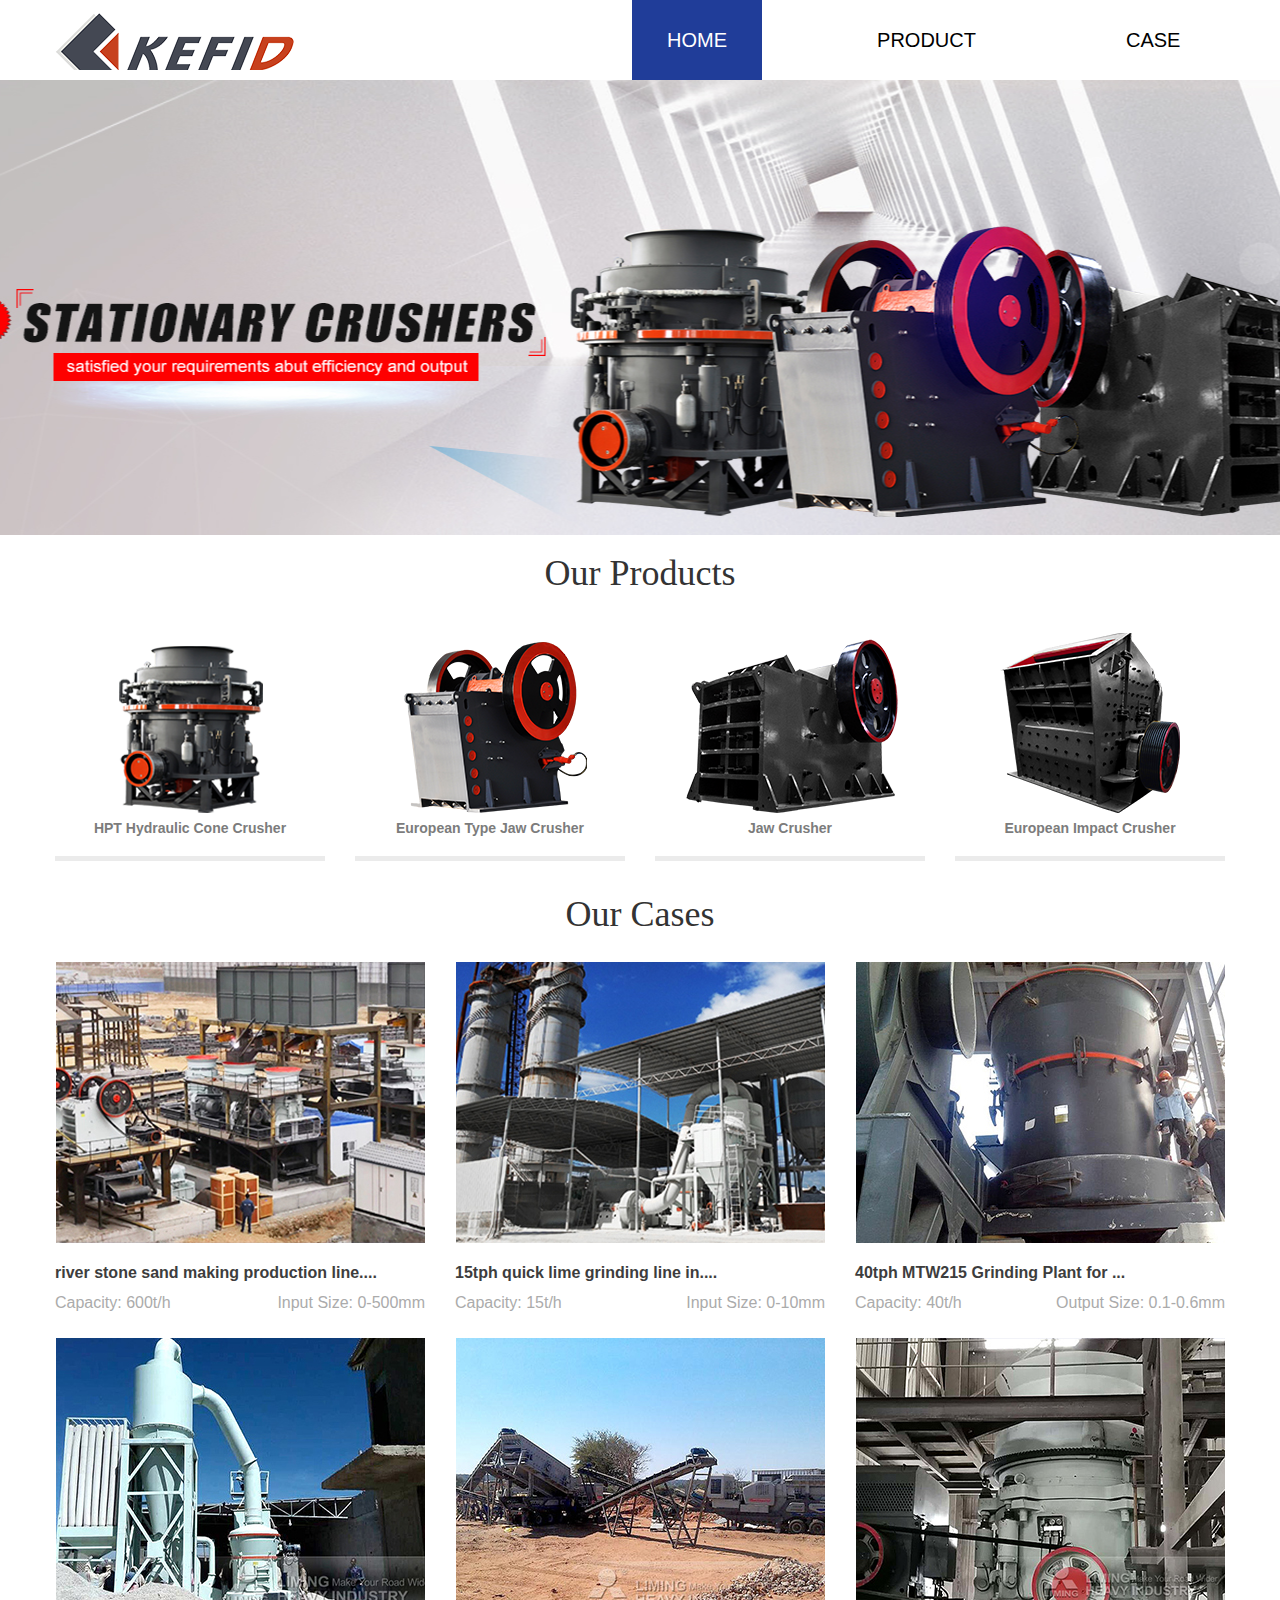
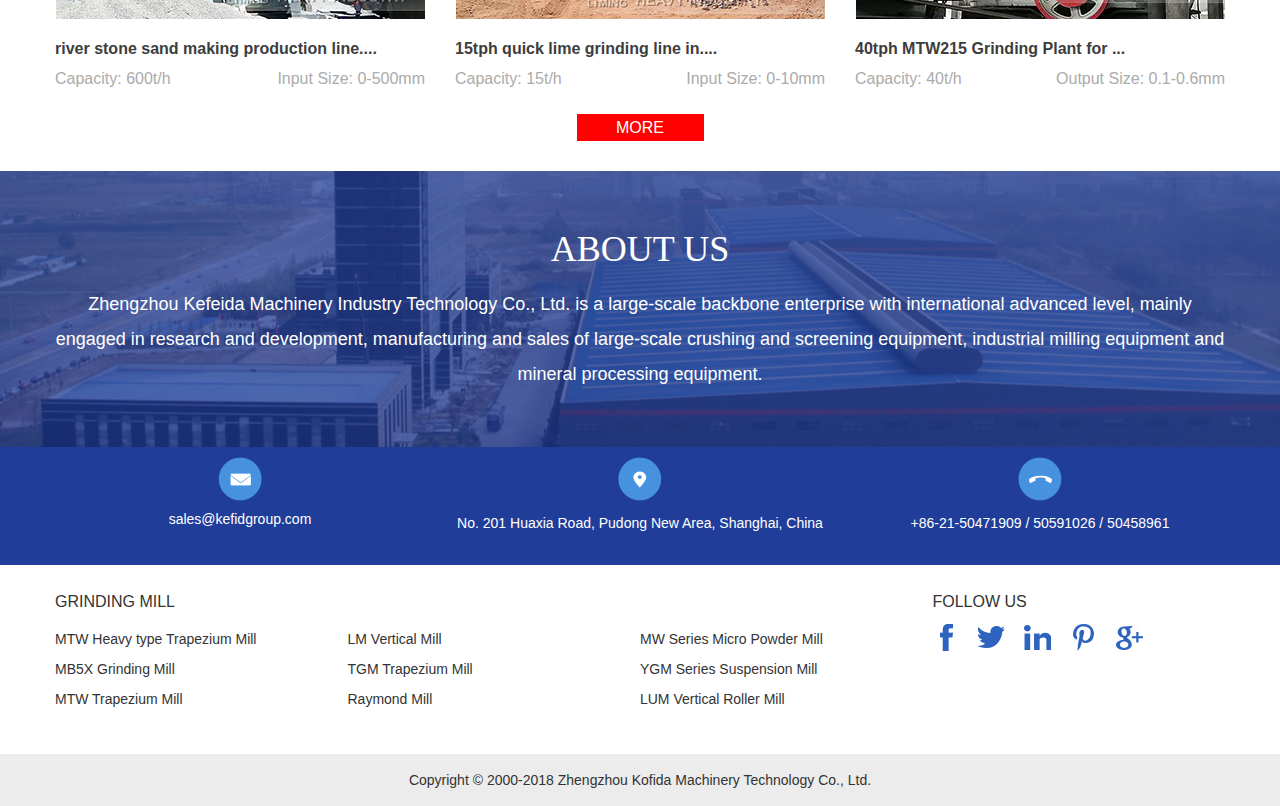
<file: index.html>
<!DOCTYPE html>
<html lang="en">

<head>
    <meta charset="UTF-8">
    <title>Mobile Crushers, mobile crusher plant & price, - LIMING Mining and Rock Technology</title>
    <meta name="viewport" content="width=device-width, initial-scale=1.0">
    <meta http-equiv="X-UA-Compatible" content="ie=edge">
    <meta name="renderer" content="webkit">
    <meta content="telephone=no" name="format-detection">
    <meta content="email=no" name="format-detection">
    <meta content="yes" name="apple-mobile-web-app-capable">
    <meta content="black" name="apple-mobile-web-app-status-bar-style">
    <link rel="shortcut icon" href="./img/favicon.ico" />
    <link rel="stylesheet" href="./css/pintuer.css">
    <!-- <link rel="stylesheet" href="./css/font.css"> -->
    <link rel="stylesheet" href="./css/style.min.css">
    <!-- <link rel="stylesheet" href="./css/index.css"> -->
    <!--[if lt IE 9]>
	<link rel="stylesheet" href="/css/ie8.css">
	<script src="/js/html5.min.js"></script>
	<![endif]-->
    <!--[if lt IE 8]>
	<link rel="stylesheet" href="/css/ie7.css">
	<![endif]-->
    <!--[if lt IE 7]>
	<link rel="stylesheet" href="/css/ie6.css">
	<![endif]-->
</head>
<body id="index">
    <nav>
        <div class="container">
            <div class="line">
                <div class="xm3 xs4 xl12 logo">
                    <a href="./index.html"><img src="./img/logo.png"></a>
                    <button class="button icon-navicon float-right" data-target="#nav-link1"></button>
                </div>
                <ul class="xm2-move list-unstyle nav-menu nav-inline nav-navicon button-toolbar xs8 xm7 xl12 text-center" id="nav-link1">
                    <li class=""><a href="./index.html" class="active">HOME</a></li><li class=""><a href="./product_index.html">PRODUCT</a></li><li class=""><a href="./case_index.html">CASE</a></li>
                </ul>
            </div>
        </div>
    </nav>
    <div class="clearfix"></div>
	<div class="banner">
        <img src="./img/banner_index_b.jpg" class="ban1"/>
		<img src="./img/banner_index_s.jpg" class="ban2">
    </div>
    <article class="container">
        <section class="index-pro">
            <p class="section-title">Our Products</p>
            <ul class="list-unstyle line-big">
                <li class="xm3 xs6">
                    <a href="./product_article.html">
                        <div>
                            <img src="./img/index_pro_1.png" class="img-responsive img-center" />
                            <p class="text-center"><strong>HPT Hydraulic Cone Crusher</strong></p>
                        </div>
                    </a>
                </li>
                <li class="xm3 xs6">
                    <a href="./product_article.html">
                        <div>
                            <img src="./img/index_pro_2.png" class="img-responsive img-center" />
                            <p class="text-center"><strong>European Type Jaw Crusher</strong></p>
                        </div>
                    </a>
                </li>
                <li class="xm3 xs6">
                    <a href="./product_article.html">
                        <div>
                            <img src="./img/index_pro_3.png" class="img-responsive img-center" />
                            <p class="text-center"><strong>Jaw Crusher</strong></p>
                        </div>
                    </a>
                </li>
                <li class="xm3 xs6">
                    <a href="./product_article.html">
                        <div>
                            <img src="./img/index_pro_4.png" class="img-responsive img-center" />
                            <p class="text-center"><strong>European Impact Crusher</strong></p>
                        </div>
                    </a>
                </li>
            </ul>
        </section>
        <section class="index-case">
            <p class="section-title">Our Cases</p>
            <ul class="list-unstyle line-big">
                <li class="xb4 xs6 clearfix">
                    <a href="./case_article.html">
                        <img src="./img/index_case_1.jpg" class="img-responsive img-center">
                        <p class="title"><strong>river stone sand making production line....</strong></p>
                        <p class="intro"><span class="float-left">Capacity: 600t/h</span><span class="float-right">Input Size: 0-500mm</span></p>
                    </a>
                </li>
                <li class="xb4 xs6 clearfix">
                    <a href="./case_article.html">
                        <img src="./img/index_case_2.jpg" class="img-responsive img-center">
                        <p class="title"><strong>15tph quick lime grinding line in....</strong></p>
                        <p class="intro"><span class="float-left">Capacity: 15t/h</span><span class="float-right">Input Size: 0-10mm</span></p>
                    </a>
                </li>
                <li class="xb4 xs6 clearfix">
                    <a href="./case_article.html">
                        <img src="./img/index_case_3.jpg" class="img-responsive img-center">
                        <p class="title"><strong>40tph MTW215 Grinding Plant for ...</strong></p>
                        <p class="intro"><span class="float-left">Capacity: 40t/h</span><span class="float-right">Output Size: 0.1-0.6mm </span></p>
                    </a>
                </li>
                <li class="xb4 xs6 clearfix">
                    <a href="./case_article.html">
                        <img src="./img/index_case_4.jpg" class="img-responsive img-center">
                        <p class="title"><strong>river stone sand making production line....</strong></p>
                        <p class="intro"><span class="float-left">Capacity: 600t/h</span><span class="float-right">Input Size: 0-500mm</span></p>
                    </a>
                </li>
                <li class="xb4 xs6 clearfix">
                    <a href="./case_article.html">
                        <img src="./img/index_case_5.jpg" class="img-responsive img-center">
                        <p class="title"><strong>15tph quick lime grinding line in....</strong></p>
                        <p class="intro"><span class="float-left">Capacity: 15t/h</span><span class="float-right">Input Size: 0-10mm</span></p>
                    </a>
                </li>
                <li class="xb4 xs6 clearfix">
                    <a href="./case_article.html">
                        <img src="./img/index_case_6.jpg" class="img-responsive img-center">
                        <p class="title"><strong>40tph MTW215 Grinding Plant for ...</strong></p>
                        <p class="intro"><span class="float-left">Capacity: 40t/h</span><span class="float-right">Output Size: 0.1-0.6mm </span></p>
                    </a>
                </li>
            </ul>

            <a href="./case_index.html" class="more text-center">MORE</a>
        </section>
    </article>
    <div class="index-about">
        <div class="intro">
            <p class="title section-title">ABOUT US</p>
            <p class="content container text-center">Zhengzhou Kefeida Machinery Industry Technology Co., Ltd. is a large-scale backbone enterprise with international advanced level, mainly engaged in research and development, manufacturing and sales of large-scale crushing and screening equipment, industrial milling equipment and mineral processing equipment.</p>
        </div>
    </div>
    <div class="contact">
        <div class="container">
            <ul class="list-unstyle line-big">
                <li class="xs4">
                    <img src="./img/index_about_mail.png" class="img-responsive img-center">
                    <a href="mailto:sales@kefidgroup.com" class="mail text-center">sales@kefidgroup.com</a>
                </li>
                <li class="xs4">
                    <img src="./img/index_about_address.png" class="img-responsive img-center">
                    <p class="text-center">No. 201 Huaxia Road, Pudong New Area, Shanghai, China</p>
                </li>
                <li class="xs4">
                    <img src="./img/index_about_tel.png" class="img-responsive img-center">
                    <p class="text-center">+86-21-50471909 / 50591026 / 50458961</p>
                </li>
            </ul>
        </div>
        
    </div>
    <div class="foot container hidden-l hidden-s">
        <div class="line">
            <div class="xm9">
                <p class="title"><a href="./product_index.html">GRINDING MILL</a></p>
                <ul class="list-unstyle">
                    <li class="xm4">
                        <ul class="list-unstyle">
                            <li><a href="./product_article.html">MTW Heavy type Trapezium Mill</a></li>
                            <li><a href="./product_article.html">MB5X Grinding Mill</a></li>
                            <li><a href="./product_article.html">MTW Trapezium Mill</a></li>
                        </ul>
                    </li>
                    <li class="xm4">
                        <ul class="list-unstyle">
                            <li><a href="./product_article.html">LM Vertical Mill</a></li>
                            <li><a href="./product_article.html">TGM Trapezium Mill</a></li>
                            <li><a href="./product_article.html">Raymond Mill</a></li>
                        </ul>
                    </li>
                    <li class="xm4">
                        <ul class="list-unstyle">
                            <li><a href="./product_article.html">MW Series Micro Powder Mill</a></li>
                            <li><a href="./product_article.html">YGM Series Suspension Mill</a></li>
                            <li><a href="./product_article.html">LUM Vertical Roller Mill</a></li>
                        </ul>
                    </li>
                </ul>
            </div>
            <div class="xm3">
                <p class="title">FOLLOW US</p>
                <img src="./img/foot_icon_fb.jpg"/>
                <img src="./img/foot_icon_tw.jpg"/>
                <img src="./img/foot_icon_li.jpg"/>
                <img src="./img/foot_icon_pi.jpg"/>
                <img src="./img/foot_icon_go.jpg"/>
            </div>
        </div>
    </div>
    <div class="bottom text-center hidden-l hidden-s">Copyright © 2000-2018 Zhengzhou Kofida Machinery Technology Co., Ltd.</div>
    <footer class="hidden-m hidden-b">
		<div class="clearfix" id="fix_footer">
			<a href="index.html">
				<span class="icon-home"></span>
				<p>Home</p>
			</a>
			<a href="product_index.html">
				<span class="icon-th"></span>
				<p>Products</p>
			</a>
			<a href="case_index.html">
				<span class="icon-plus-circle"></span>
				<p>News</p>
			</a>
			<a href="javascript:openZoosUrl('chatwin')">
				<span class="icon-envelope"></span>
				<p>Message</p>
			</a>
		</div>
	</footer>
<script src="./js/jquery.js"></script>
<script src="./js/pintuer.js"></script>
<script src="./js/index.js"></script>
<!--[if lt IE 9]>
<script src="/js/respond.js"></script>
<script src="/js/ie.js"></script>
<![endif]-->
<!--[if IE 6]>
<script src="/js/ie6.js"></script>
<![endif]-->
</body>
</html>
</file>
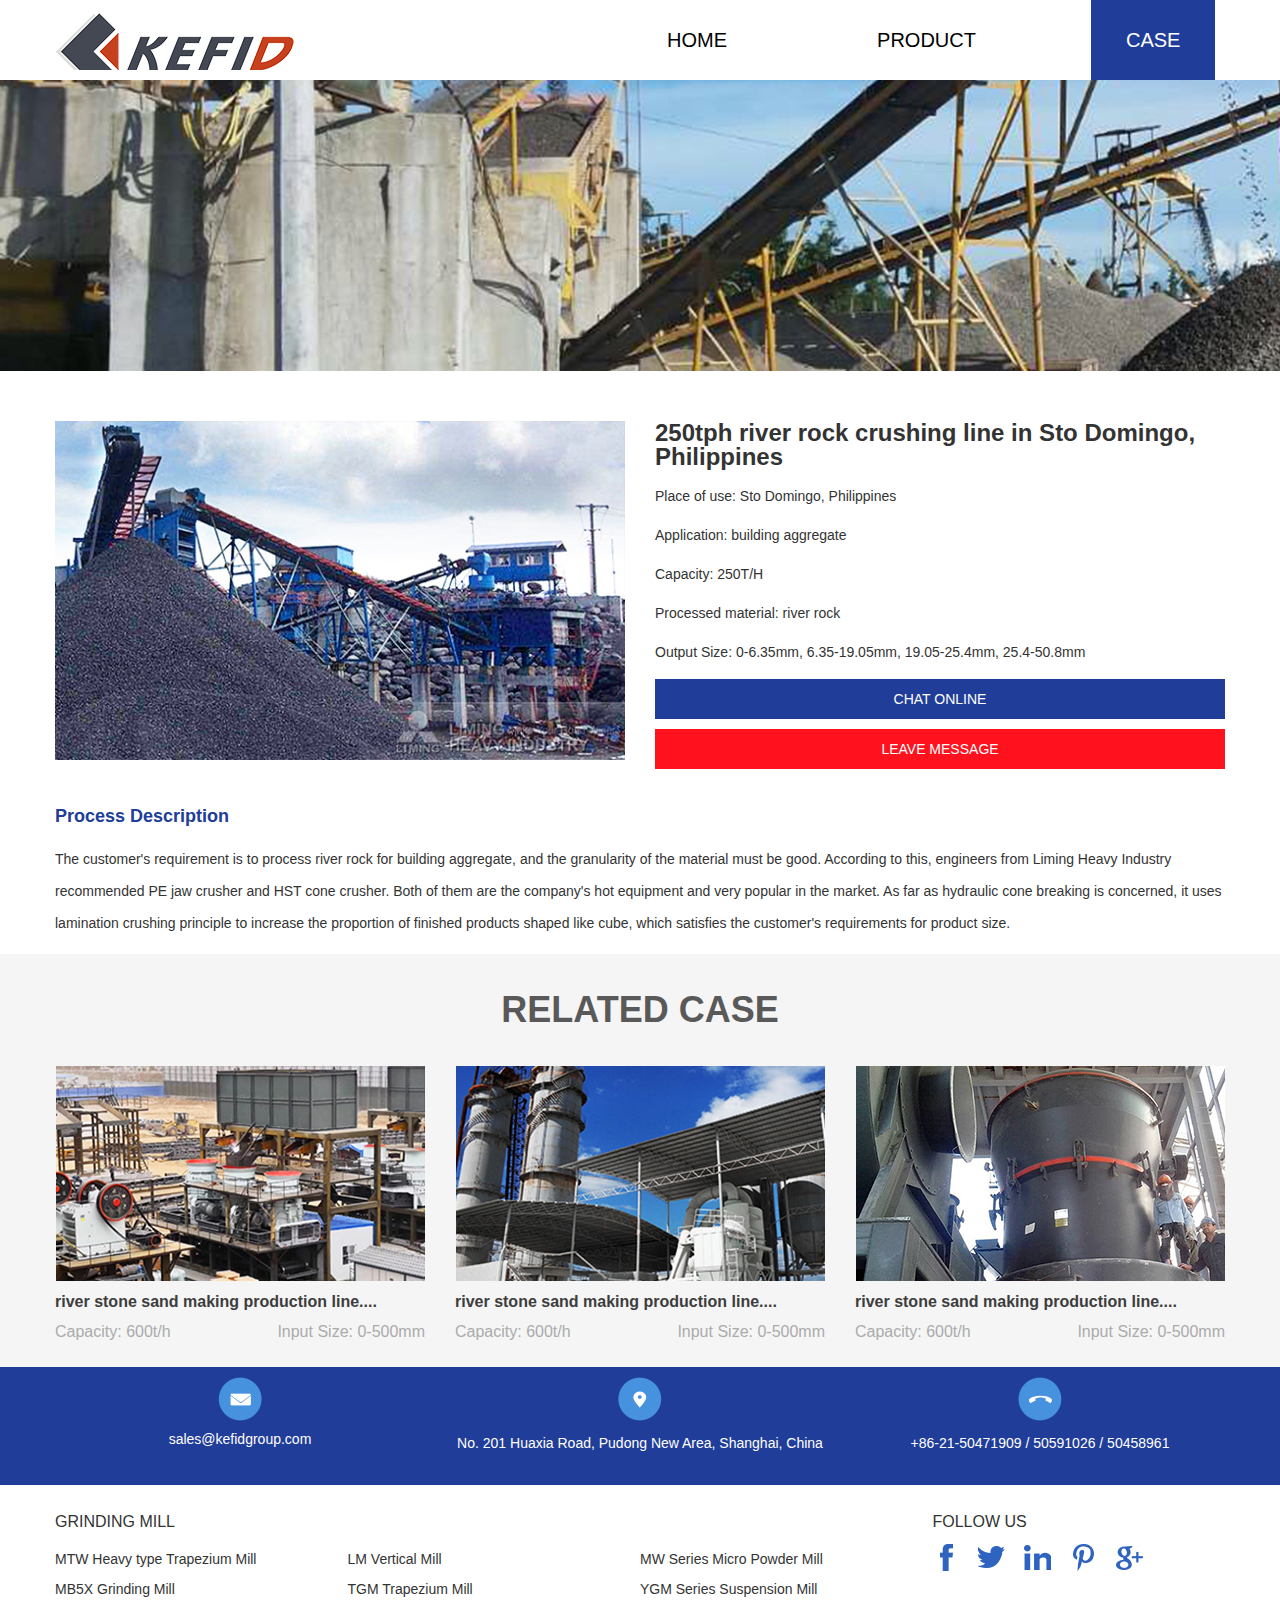
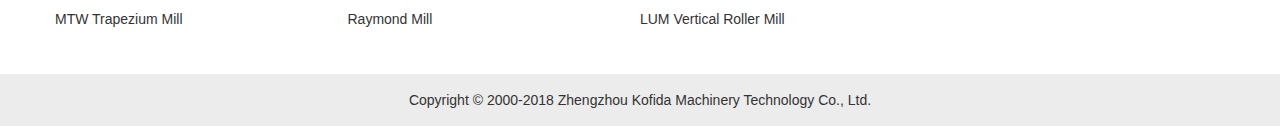
<file: case_article.html>
<!DOCTYPE html>
<html lang="en">

<head>
    <meta charset="UTF-8">
    <title>Mobile Crushers, mobile crusher plant & price, - LIMING Mining and Rock Technology</title>
    <meta name="viewport" content="width=device-width, initial-scale=1.0">
    <meta http-equiv="X-UA-Compatible" content="ie=edge">
    <meta name="renderer" content="webkit">
    <meta content="telephone=no" name="format-detection">
    <meta content="email=no" name="format-detection">
    <meta content="yes" name="apple-mobile-web-app-capable">
    <meta content="black" name="apple-mobile-web-app-status-bar-style">
    <link rel="shortcut icon" href="./img/favicon.ico" />
    <link rel="stylesheet" href="./css/pintuer.css">
    <!-- <link rel="stylesheet" href="./css/font.css"> -->
    <link rel="stylesheet" href="./css/style.min.css">
    <!-- <link rel="stylesheet" href="./css/index.css"> -->
    <!--[if lt IE 9]>
	<link rel="stylesheet" href="/css/ie8.css">
	<script src="/js/html5.min.js"></script>
	<![endif]-->
    <!--[if lt IE 8]>
	<link rel="stylesheet" href="/css/ie7.css">
	<![endif]-->
    <!--[if lt IE 7]>
	<link rel="stylesheet" href="/css/ie6.css">
	<![endif]-->
</head>
<body id="case">
    <nav>
        <div class="container">
            <div class="line">
                <div class="xm3 xs4 xl12 logo">
                    <a href="./index.html"><img src="./img/logo.png"></a>
                    <button class="button icon-navicon float-right" data-target="#nav-link1"></button>
                </div>
                <ul class="xm2-move list-unstyle nav-menu nav-inline nav-navicon button-toolbar xs8 xm7 xl12 text-center" id="nav-link1">
                    <li class=""><a href="./index.html">HOME</a></li><li class=""><a href="./product_index.html">PRODUCT</a></li><li class=""><a href="./case_index.html" class="active">CASE</a></li>
                </ul>
            </div>
        </div>
    </nav>
    <div class="clearfix"></div>
	<div class="banner">
        <img src="./img/banner_case_index_b.jpg" class="ban1"/>
		<img src="./img/banner_case_index_s.jpg" class="ban2">
    </div>
    <article class="case-art">
        <section class="case-art-case container">
            <div class="line-big">
                <div class="xm6">
                    <img src="./img/case_art_1.jpg" class="img-responsive layout" alt="">
                </div>
                <div class="xm6 clearfix">
                    <p class="title">
                        <strong>250tph river rock crushing line in Sto Domingo, Philippines</strong>
                    </p>
                    <p>Place of use: Sto Domingo, Philippines</p>
                    <p>Application: building aggregate</p>
                    <p>Capacity: 250T/H</p>
                    <p>Processed material: river rock</p>
                    <p>Output Size: 0-6.35mm, 6.35-19.05mm, 19.05-25.4mm, 25.4-50.8mm </p>
                    <button type="button" class="button xb12 xm6 xl12 online">CHAT ONLINE</button>
                    <button type="button" class="button xb12 xm6 xl12 msg">LEAVE MESSAGE</button>
                </div>
                <div class="xs12 art-des">
                    <p class="title"><strong>Process Description</strong></p>
                    <p class="content">
                        The customer's requirement is to process river rock for building aggregate, and the granularity of the material must be good. According to this, engineers from Liming Heavy Industry recommended PE jaw crusher and HST cone crusher. Both of them are the company's hot equipment and very popular in the market. As far as hydraulic cone breaking is concerned, it uses lamination crushing principle to increase the proportion of finished products shaped like cube, which satisfies the customer's requirements for product size.
                    </p>
                </div>
            </div>
        </section>
        <section class="case-art-related">
            <div class="case-case container">
                <div class="related-title text-center xl12"><strong>RELATED CASE</strong></div>
                <ul class="list-unstyle line-big">
                    <li class="xs4 clearfix">
                        <div class="drop">
                            <a href="./case_article.html">
                                <div class="hidden-img">
                                    <img src="./img/index_case_1.jpg" class="img-responsive img-center">
                                </div>
                                <div class="hidden-div">
                                    <p><strong>600tph river stone sand making production line in Shanxi, China</strong></p>
                                    <hr>
                                    <p>Capacity: 600t/h</p>
                                    <p>Output Size: 0-5-10-28mm</p>
                                    <div class="more text-center"><strong>MORE</strong></div>
                                </div>
                                <p class="title"><strong>river stone sand making production line....</strong></p>
                                <p class="intro clearfix"><span class="float-left">Capacity: 600t/h</span><span class="float-right">Input Size: 0-500mm</span></p>
                            </a>
                        </div>
                    </li>
                    <li class="xs4 clearfix">
                        <div class="drop">
                            <a href="./case_article.html">
                                <div class="hidden-img">
                                    <img src="./img/index_case_2.jpg" class="img-responsive img-center">
                                </div>
                                <div class="hidden-div">
                                    <p><strong>600tph river stone sand making production line in Shanxi, China</strong></p>
                                    <hr>
                                    <p>Capacity: 600t/h</p>
                                    <p>Output Size: 0-5-10-28mm</p>
                                    <div class="more text-center"><strong>MORE</strong></div>
                                </div>
                                <p class="title"><strong>river stone sand making production line....</strong></p>
                                <p class="intro clearfix"><span class="float-left">Capacity: 600t/h</span><span class="float-right">Input Size: 0-500mm</span></p>
                            </a>
                        </div>
                    </li>
                    <li class="xs4 clearfix">
                        <div class="drop">
                            <a href="./case_article.html">
                                <div class="hidden-img">
                                    <img src="./img/index_case_3.jpg" class="img-responsive img-center">
                                </div>
                                <div class="hidden-div">
                                    <p><strong>600tph river stone sand making production line in Shanxi, China</strong></p>
                                    <hr>
                                    <p>Capacity: 600t/h</p>
                                    <p>Output Size: 0-5-10-28mm</p>
                                    <div class="more text-center"><strong>MORE</strong></div>
                                </div>
                                <p class="title"><strong>river stone sand making production line....</strong></p>
                                <p class="intro clearfix"><span class="float-left">Capacity: 600t/h</span><span class="float-right">Input Size: 0-500mm</span></p>
                            </a>
                        </div>
                    </li>
                </ul>
            </div>
        </section>
    </article>
    <div class="contact">
        <div class="container">
            <ul class="list-unstyle line-big">
                <li class="xs4">
                    <img src="./img/index_about_mail.png" class="img-responsive img-center">
                    <a href="mailto:sales@kefidgroup.com" class="mail text-center">sales@kefidgroup.com</a>
                </li>
                <li class="xs4">
                    <img src="./img/index_about_address.png" class="img-responsive img-center">
                    <p class="text-center">No. 201 Huaxia Road, Pudong New Area, Shanghai, China</p>
                </li>
                <li class="xs4">
                    <img src="./img/index_about_tel.png" class="img-responsive img-center">
                    <p class="text-center">+86-21-50471909 / 50591026 / 50458961</p>
                </li>
            </ul>
        </div>
    </div>
    <div class="foot container hidden-l hidden-s">
        <div class="line">
            <div class="xm9">
                <p class="title"><a href="./product_index.html">GRINDING MILL</a></p>
                <ul class="list-unstyle">
                    <li class="xm4">
                        <ul class="list-unstyle">
                            <li><a href="./product_article.html">MTW Heavy type Trapezium Mill</a></li>
                            <li><a href="./product_article.html">MB5X Grinding Mill</a></li>
                            <li><a href="./product_article.html">MTW Trapezium Mill</a></li>
                        </ul>
                    </li>
                    <li class="xm4">
                        <ul class="list-unstyle">
                            <li><a href="./product_article.html">LM Vertical Mill</a></li>
                            <li><a href="./product_article.html">TGM Trapezium Mill</a></li>
                            <li><a href="./product_article.html">Raymond Mill</a></li>
                        </ul>
                    </li>
                    <li class="xm4">
                        <ul class="list-unstyle">
                            <li><a href="./product_article.html">MW Series Micro Powder Mill</a></li>
                            <li><a href="./product_article.html">YGM Series Suspension Mill</a></li>
                            <li><a href="./product_article.html">LUM Vertical Roller Mill</a></li>
                        </ul>
                    </li>
                </ul>
            </div>
            <div class="xm3">
                <p class="title">FOLLOW US</p>
                <img src="./img/foot_icon_fb.jpg" alt="">
                <img src="./img/foot_icon_tw.jpg" alt="">
                <img src="./img/foot_icon_li.jpg" alt="">
                <img src="./img/foot_icon_pi.jpg" alt="">
                <img src="./img/foot_icon_go.jpg" alt="">
            </div>
        </div>
    </div>
    <div class="bottom text-center hidden-l hidden-s">Copyright © 2000-2018 Zhengzhou Kofida Machinery Technology Co., Ltd.</div>
    <footer class="hidden-m hidden-b">
		<div class="clearfix" id="fix_footer">
			<a href="index.html">
				<span class="icon-home"></span>
				<p>Home</p>
			</a>
			<a href="product_index.html">
				<span class="icon-th"></span>
				<p>Products</p>
			</a>
			<a href="case_index.html">
				<span class="icon-plus-circle"></span>
				<p>News</p>
			</a>
			<a href="javascript:openZoosUrl('chatwin')">
				<span class="icon-envelope"></span>
				<p>Message</p>
			</a>
		</div>
	</footer>
<script src="./js/jquery.js"></script>
<script src="./js/pintuer.js"></script>
<script src="./js/index.js"></script>
<!--[if lt IE 9]>
<script src="/js/respond.js"></script>
<script src="/js/ie.js"></script>
<![endif]-->
<!--[if IE 6]>
<script src="/js/ie6.js"></script>
<![endif]-->
</body>
</html>
</file>
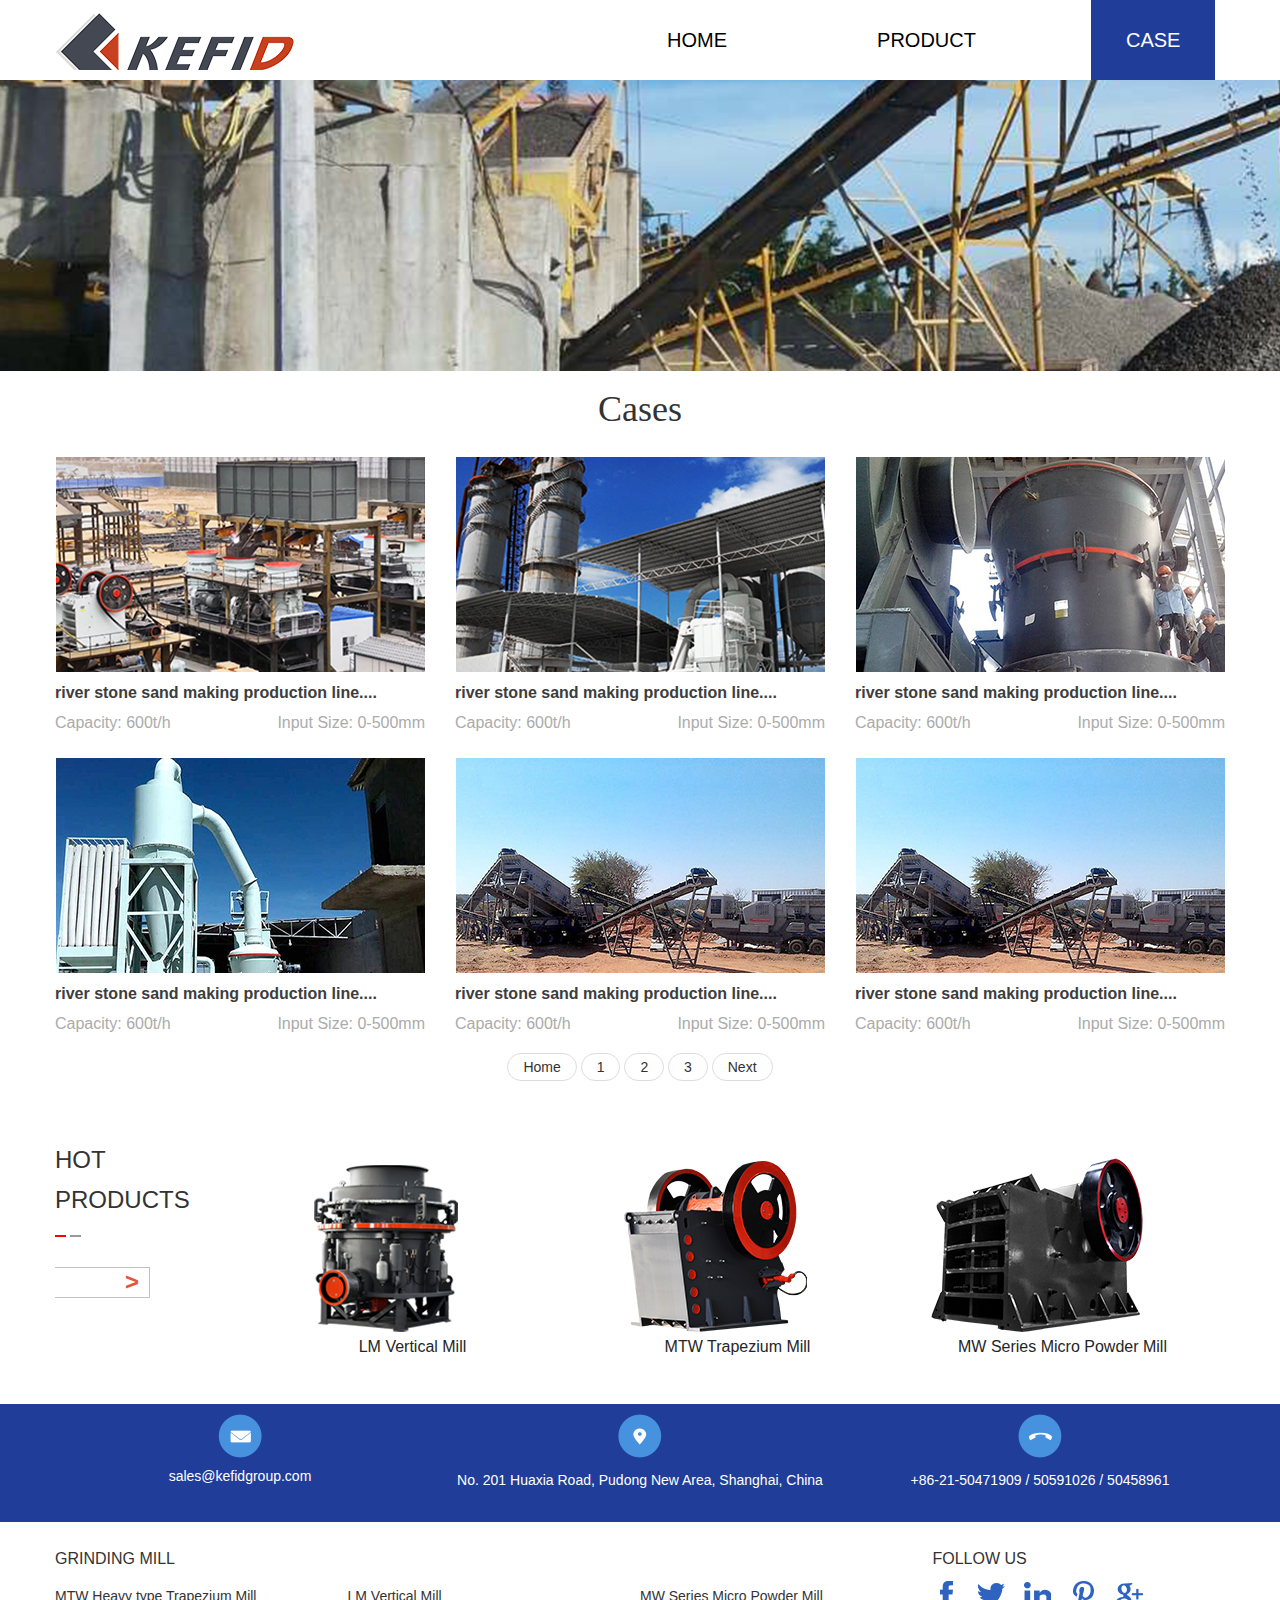
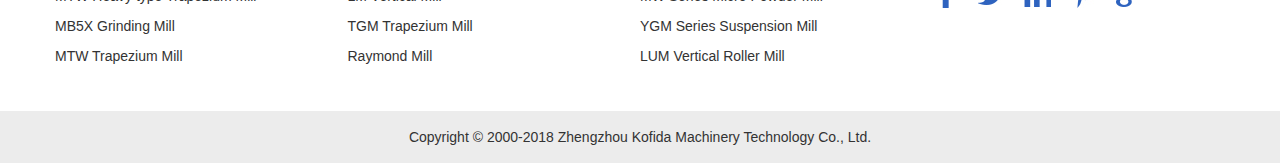
<file: case_index.html>
<!DOCTYPE html>
<html lang="en">

<head>
    <meta charset="UTF-8">
    <title>Mobile Crushers, mobile crusher plant & price, - LIMING Mining and Rock Technology</title>
    <meta name="viewport" content="width=device-width, initial-scale=1.0">
    <meta http-equiv="X-UA-Compatible" content="ie=edge">
    <meta name="renderer" content="webkit">
    <meta content="telephone=no" name="format-detection">
    <meta content="email=no" name="format-detection">
    <meta content="yes" name="apple-mobile-web-app-capable">
    <meta content="black" name="apple-mobile-web-app-status-bar-style">
    <link rel="shortcut icon" href="./img/favicon.ico" />
    <link rel="stylesheet" href="./css/pintuer.css">
    <!-- <link rel="stylesheet" href="./css/font.css"> -->
    <link rel="stylesheet" href="./css/style.min.css">
    <!-- <link rel="stylesheet" href="./css/index.css"> -->
    <!--[if lt IE 9]>
	<link rel="stylesheet" href="/css/ie8.css">
	<script src="/js/html5.min.js"></script>
	<![endif]-->
    <!--[if lt IE 8]>
	<link rel="stylesheet" href="/css/ie7.css">
	<![endif]-->
    <!--[if lt IE 7]>
	<link rel="stylesheet" href="/css/ie6.css">
	<![endif]-->
</head>
<body id="case">
    <nav>
        <div class="container">
            <div class="line">
                <div class="xm3 xs4 xl12 logo">
                    <a href="./index.html"><img src="./img/logo.png"></a>
                    <button class="button icon-navicon float-right" data-target="#nav-link1"></button>
                </div>
                <ul class="xm2-move list-unstyle nav-menu nav-inline nav-navicon button-toolbar xs8 xm7 xl12 text-center" id="nav-link1">
                    <li class=""><a href="./index.html">HOME</a></li><li class=""><a href="./product_index.html">PRODUCT</a></li><li class=""><a href="./case_index.html" class="active">CASE</a></li>
                </ul>
            </div>
        </div>
    </nav>
    <div class="clearfix"></div>
	<div class="banner">
        <img src="./img/banner_case_index_b.jpg" class="ban1"/>
		<img src="./img/banner_case_index_s.jpg" class="ban2">
    </div>
    <article class="container">
        <section class="case-case">
            <p class="section-title">Cases</p>
            <ul class="list-unstyle line-big">
                
                <li class="xb4 xs6 clearfix">
                    <div class="drop">
                        <a href="./case_article.html">
                            <div class="hidden-img">
                                <img src="./img/index_case_1.jpg" class="img-responsive img-center">
                            </div>
                            <div class="hidden-div">
                                <p><strong>600tph river stone sand making production line in Shanxi, China</strong></p>
                                <hr>
                                <p>Capacity: 600t/h</p>
                                <p>Output Size: 0-5-10-28mm</p>
                                <div class="more text-center"><strong>MORE</strong></div>
                            </div>
                            <p class="title"><strong>river stone sand making production line....</strong></p>
                            <p class="intro clearfix"><span class="float-left">Capacity: 600t/h</span><span class="float-right">Input Size: 0-500mm</span></p>
                        </a>
                    </div>
                </li>
                <li class="xb4 xs6 clearfix">
                    <div class="drop">
                        <a href="./case_article.html">
                            <div class="hidden-img">
                                <img src="./img/index_case_2.jpg" class="img-responsive img-center">
                            </div>
                            <div class="hidden-div">
                                <p><strong>600tph river stone sand making production line in Shanxi, China</strong></p>
                                <hr>
                                <p>Capacity: 600t/h</p>
                                <p>Output Size: 0-5-10-28mm</p>
                                <div class="more text-center"><strong>MORE</strong></div>
                            </div>
                            <p class="title"><strong>river stone sand making production line....</strong></p>
                            <p class="intro clearfix"><span class="float-left">Capacity: 600t/h</span><span class="float-right">Input Size: 0-500mm</span></p>
                        </a>
                    </div>
                </li>
                <li class="xb4 xs6 clearfix">
                    <div class="drop">
                        <a href="./case_article.html">
                            <div class="hidden-img">
                                <img src="./img/index_case_3.jpg" class="img-responsive img-center">
                            </div>
                            <div class="hidden-div">
                                <p><strong>600tph river stone sand making production line in Shanxi, China</strong></p>
                                <hr>
                                <p>Capacity: 600t/h</p>
                                <p>Output Size: 0-5-10-28mm</p>
                                <div class="more text-center"><strong>MORE</strong></div>
                            </div>
                            <p class="title"><strong>river stone sand making production line....</strong></p>
                            <p class="intro clearfix"><span class="float-left">Capacity: 600t/h</span><span class="float-right">Input Size: 0-500mm</span></p>
                        </a>
                    </div>
                </li>
                <li class="xb4 xs6 clearfix">
                    <div class="drop">
                        <a href="./case_article.html">
                            <div class="hidden-img">
                                <img src="./img/index_case_4.jpg" class="img-responsive img-center">
                            </div>
                            <div class="hidden-div">
                                <p><strong>600tph river stone sand making production line in Shanxi, China</strong></p>
                                <hr>
                                <p>Capacity: 600t/h</p>
                                <p>Output Size: 0-5-10-28mm</p>
                                <div class="more text-center"><strong>MORE</strong></div>
                            </div>
                            <p class="title"><strong>river stone sand making production line....</strong></p>
                            <p class="intro clearfix"><span class="float-left">Capacity: 600t/h</span><span class="float-right">Input Size: 0-500mm</span></p>
                        </a>
                    </div>
                </li>
                <li class="xb4 xs6 clearfix">
                    <div class="drop">
                        <a href="./case_article.html">
                            <div class="hidden-img">
                                <img src="./img/index_case_5.jpg" class="img-responsive img-center">
                            </div>
                            <div class="hidden-div">
                                <p><strong>600tph river stone sand making production line in Shanxi, China</strong></p>
                                <hr>
                                <p>Capacity: 600t/h</p>
                                <p>Output Size: 0-5-10-28mm</p>
                                <div class="more text-center"><strong>MORE</strong></div>
                            </div>
                            <p class="title"><strong>river stone sand making production line....</strong></p>
                            <p class="intro clearfix"><span class="float-left">Capacity: 600t/h</span><span class="float-right">Input Size: 0-500mm</span></p>
                            
                        </a>
                    </div>
                </li>
                <li class="xb4 xs6 clearfix">
                    <div class="drop">
                        <a href="./case_article.html">
                            <div class="hidden-img">
                                <img src="./img/index_case_5.jpg" class="img-responsive img-center">
                            </div>
                            <div class="hidden-div">
                                <p><strong>600tph river stone sand making production line in Shanxi, China</strong></p>
                                <hr>
                                <p>Capacity: 600t/h</p>
                                <p>Output Size: 0-5-10-28mm</p>
                                <div class="more text-center"><strong>MORE</strong></div>
                            </div>
                            <p class="title"><strong>river stone sand making production line....</strong></p>
                            <p class="intro clearfix"><span class="float-left">Capacity: 600t/h</span><span class="float-right">Input Size: 0-500mm</span></p>
                        </a>
                    </div>
                </li>
            </ul>
            <ul class="pager">
                <li><a href="#">Home</a></li>
                <li><a href="#">1</a></li>
                <li><a href="#">2</a></li>
                <li><a href="#">3</a></li>
                <li><a href="#">Next</a></li>
            </ul>
        </section>
        <section class="banner-pro">
            <div class="line pro">
				<div class="xb2">
					<p class="title">HOT<br/>PRODUCTS</p>
					<ul class="list-unstyle dd clearfix">
						<li class="active"></li>
					</ul>
					<div id="left-button"><span>&gt;</span></div>
				</div>
				<div class="xb10 ">
					<div class="banner" data-pointer="1" data-interval="6" data-item="2" data-small="3" data-middle="4" data-big="3">
						<ul class=" list-unstyle clearfix carousel pro-list">
							<li class="xb4 item"><a href="./pro_article.html">
								<img src="./img/index_pro_1.png" class="img-responsive">
								<p class="text-center">LM Vertical Mill</p></a></li>
							<li class="xb4 item"><a href="./pro_article.html">
								<img src="./img/index_pro_2.png" class="img-responsive">
								<p class="text-center">MTW Trapezium Mill</p></a></li>
							
							<li class="xb4 item"><a href="./pro_article.html">
								<img src="./img/index_pro_3.png" class="img-responsive">
								<p class="text-center">MW Series Micro Powder Mill</p></a></li>
							
							<li class="xb4 item"><a href="./pro_article.html">
								<img src="./img/index_pro_4.png" class="img-responsive">
								<p class="text-center">LM Vertical Mill</p></a></li>

							<li class="xb4 item"><a href="./pro_article.html">
								<img src="./img/index_pro_1.png" class="img-responsive">
								<p class="text-center">MTW Trapezium Mill</p></a></li>
							
							<li class="xb4 item"><a href="./pro_article.html">
								<img src="./img/index_pro_2.png" class="img-responsive">
								<p class="text-center">MW Series Micro Powder Mill</p></a></li>
						</ul>
					</div>
				</div>
			</div>
        </section>
    </article>
    <div class="contact">
        <div class="container">
            <ul class="list-unstyle line-big">
                <li class="xs4">
                    <img src="./img/index_about_mail.png" class="img-responsive img-center">
                    <a href="mailto:sales@kefidgroup.com" class="mail text-center">sales@kefidgroup.com</a>
                </li>
                <li class="xs4">
                    <img src="./img/index_about_address.png" class="img-responsive img-center">
                    <p class="text-center">No. 201 Huaxia Road, Pudong New Area, Shanghai, China</p>
                </li>
                <li class="xs4">
                    <img src="./img/index_about_tel.png" class="img-responsive img-center">
                    <p class="text-center">+86-21-50471909 / 50591026 / 50458961</p>
                </li>
            </ul>
        </div>
    </div>
    <div class="foot container hidden-l hidden-s">
        <div class="line">
            <div class="xm9">
                <p class="title"><a href="./product_index.html">GRINDING MILL</a></p>
                <ul class="list-unstyle">
                    <li class="xm4">
                        <ul class="list-unstyle">
                            <li><a href="./product_article.html">MTW Heavy type Trapezium Mill</a></li>
                            <li><a href="./product_article.html">MB5X Grinding Mill</a></li>
                            <li><a href="./product_article.html">MTW Trapezium Mill</a></li>
                        </ul>
                    </li>
                    <li class="xm4">
                        <ul class="list-unstyle">
                            <li><a href="./product_article.html">LM Vertical Mill</a></li>
                            <li><a href="./product_article.html">TGM Trapezium Mill</a></li>
                            <li><a href="./product_article.html">Raymond Mill</a></li>
                        </ul>
                    </li>
                    <li class="xm4">
                        <ul class="list-unstyle">
                            <li><a href="./product_article.html">MW Series Micro Powder Mill</a></li>
                            <li><a href="./product_article.html">YGM Series Suspension Mill</a></li>
                            <li><a href="./product_article.html">LUM Vertical Roller Mill</a></li>
                        </ul>
                    </li>
                </ul>
            </div>
            <div class="xm3">
                <p class="title">FOLLOW US</p>
                <img src="./img/foot_icon_fb.jpg" alt="">
                <img src="./img/foot_icon_tw.jpg" alt="">
                <img src="./img/foot_icon_li.jpg" alt="">
                <img src="./img/foot_icon_pi.jpg" alt="">
                <img src="./img/foot_icon_go.jpg" alt="">
            </div>
        </div>
    </div>
    <div class="bottom text-center hidden-l hidden-s">Copyright © 2000-2018 Zhengzhou Kofida Machinery Technology Co., Ltd.</div>
    <footer class="hidden-m hidden-b">
		<div class="clearfix" id="fix_footer">
			<a href="index.html">
				<span class="icon-home"></span>
				<p>Home</p>
			</a>
			<a href="product_index.html">
				<span class="icon-th"></span>
				<p>Products</p>
			</a>
			<a href="case_index.html">
				<span class="icon-plus-circle"></span>
				<p>News</p>
			</a>
			<a href="javascript:openZoosUrl('chatwin')">
				<span class="icon-envelope"></span>
				<p>Message</p>
			</a>
		</div>
	</footer>
<script src="./js/jquery.js"></script>
<script src="./js/pintuer.js"></script>
<script src="./js/index.js"></script>
<!--[if lt IE 9]>
<script src="/js/respond.js"></script>
<script src="/js/ie.js"></script>
<![endif]-->
<!--[if IE 6]>
<script src="/js/ie6.js"></script>
<![endif]-->
</body>
</html>
</file>
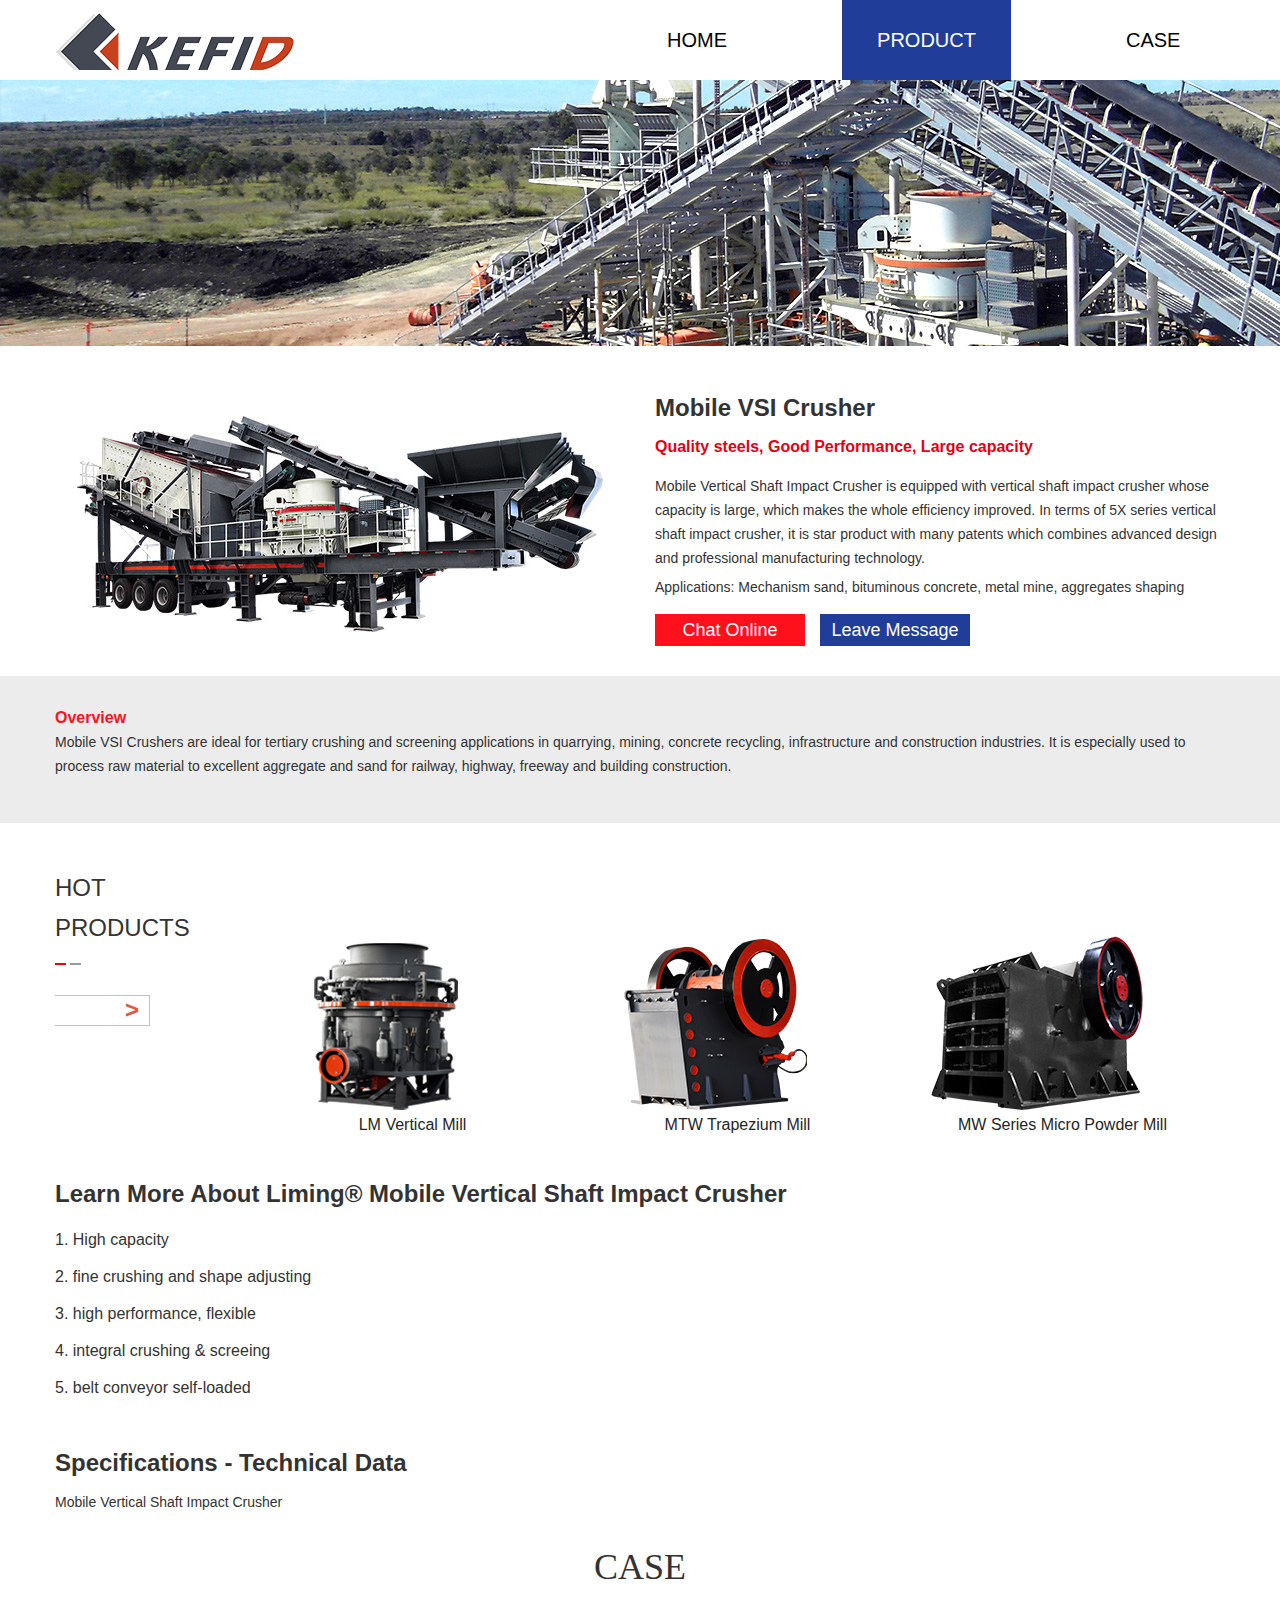
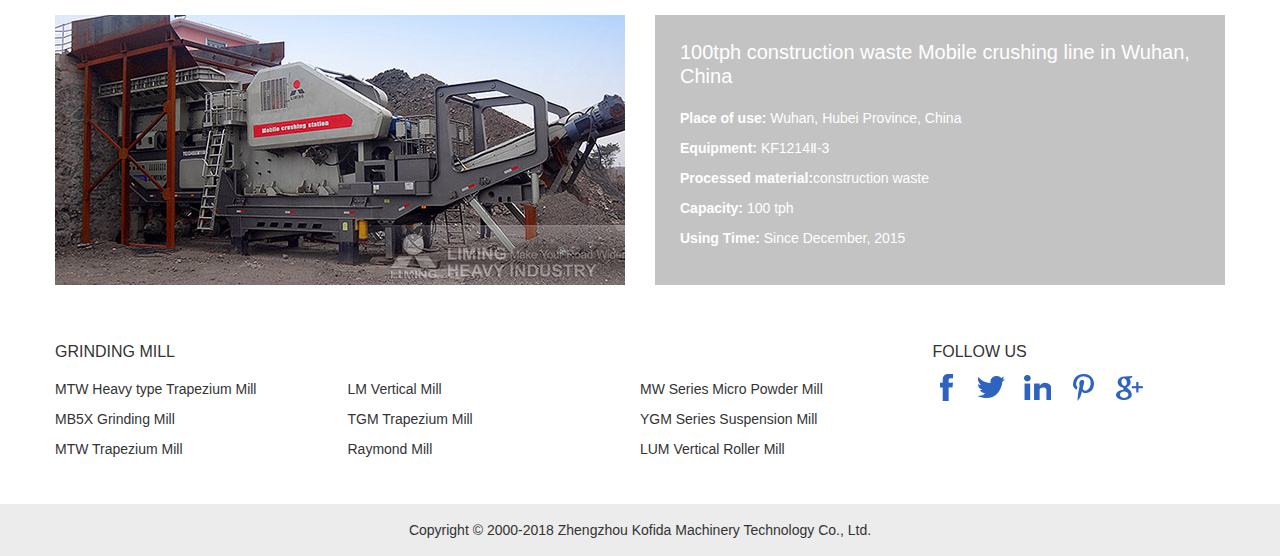
<file: product_article.html>
<!DOCTYPE html>
<html lang="en">

<head>
    <meta charset="UTF-8">
    <title>Mobile Crushers, mobile crusher plant & price, - LIMING Mining and Rock Technology</title>
    <meta name="viewport" content="width=device-width, initial-scale=1.0">
    <meta http-equiv="X-UA-Compatible" content="ie=edge">
    <meta name="renderer" content="webkit">
    <meta content="telephone=no" name="format-detection">
    <meta content="email=no" name="format-detection">
    <meta content="yes" name="apple-mobile-web-app-capable">
    <meta content="black" name="apple-mobile-web-app-status-bar-style">
    <link rel="shortcut icon" href="./img/favicon.ico" />
    <link rel="stylesheet" href="./css/pintuer.css">
    <!-- <link rel="stylesheet" href="./css/font.css"> -->
    <link rel="stylesheet" href="./css/style.min.css">
    <!-- <link rel="stylesheet" href="./css/index.css"> -->
    <!--[if lt IE 9]>
	<link rel="stylesheet" href="/css/ie8.css">
	<script src="/js/html5.min.js"></script>
	<![endif]-->
    <!--[if lt IE 8]>
	<link rel="stylesheet" href="/css/ie7.css">
	<![endif]-->
    <!--[if lt IE 7]>
	<link rel="stylesheet" href="/css/ie6.css">
	<![endif]-->
</head>
<body id="product">
    <nav>
        <div class="container">
            <div class="line">
                <div class="xm3 xs4 xl12 logo">
                    <a href="./index.html"><img src="./img/logo.png"></a>
                    <button class="button icon-navicon float-right" data-target="#nav-link1"></button>
                </div>
                <ul class="xm2-move list-unstyle nav-menu nav-inline nav-navicon button-toolbar xs8 xm7 xl12 text-center" id="nav-link1">
                    <li class=""><a href="./index.html">HOME</a></li><li class=""><a href="./product_index.html" class="active">PRODUCT</a></li><li class=""><a href="./case_index.html">CASE</a></li>
                </ul>
            </div>
        </div>
    </nav>
    <div class="clearfix"></div>
	<div class="banner">
        <img src="./img/banner_pro_art_b.jpg" class="ban1"/>
		<img src="./img/banner_pro_art_s.jpg" class="ban2">
    </div>
    <article class="pro-art">
        <section class="container pro-art-intro margin-large-bottom">
            <div class="line-big">
                <div class="xb6 padding-big-top">
                    <img src="./img/pro_art_pro.jpg" class="img-responsive img-center" alt="">
                </div>
                <div class="xb6 clearfix">
                    <p class="title"><strong>Mobile VSI Crusher</p></strong>
                    <p class="slogan"><strong>Quality steels, Good Performance, Large capacity</strong></p>
                    <p class="margin-small-bottom">Mobile Vertical Shaft Impact Crusher is equipped with vertical shaft impact crusher whose capacity is large, which makes the whole efficiency improved. In terms of 5X series vertical shaft impact crusher, it is star product with many patents which combines advanced design and professional manufacturing technology.</p>
                    <p>Applications: Mechanism sand, bituminous concrete, metal mine, aggregates shaping</p>
                    <button type="button" class="xs12 xl12 chat">Chat Online</button>
                    <button type="button" class="xs12 xl12 msg">Leave Message</button>
                </div>
            </div>
        </section>
        <section class="pro-art-ov padding-large-top padding-large-bottom">
            <div class="container">
                <div class="line-big">
                    <p class="title xs12"><strong>Overview</strong></p>
                    <p class="xs12">Mobile VSI Crushers are ideal for tertiary crushing and screening applications in quarrying, mining, concrete recycling, infrastructure and construction industries. It is especially used to process raw material to excellent aggregate and sand for railway, highway, freeway and building construction.</p>
                </div>
            </div>
        </section>
        <section class="banner-pro container">
            <div class="line pro">
				<div class="xb2">
					<p class="title">HOT<br/>PRODUCTS</p>
					<ul class="list-unstyle dd clearfix">
						<li class="active"></li>
					</ul>
					<div id="left-button"><span>&gt;</span></div>
				</div>
				<div class="xb10">
					<div class="banner" data-pointer="1" data-interval="6" data-item="2" data-small="3" data-middle="4" data-big="3">
						<ul class=" list-unstyle clearfix carousel pro-list">
							<li class="xb4 item"><a href="./product_article.html">
								<img src="./img/index_pro_1.png" class="img-responsive">
								<p class="text-center">LM Vertical Mill</p></a></li>
							<li class="xb4 item"><a href="./product_article.html">
								<img src="./img/index_pro_2.png" class="img-responsive">
								<p class="text-center">MTW Trapezium Mill</p></a></li>
							
							<li class="xb4 item"><a href="./product_article.html">
								<img src="./img/index_pro_3.png" class="img-responsive">
								<p class="text-center">MW Series Micro Powder Mill</p></a></li>
							
							<li class="xb4 item"><a href="./product_article.html">
								<img src="./img/index_pro_4.png" class="img-responsive">
								<p class="text-center">LM Vertical Mill</p></a></li>

							<li class="xb4 item"><a href="./product_article.html">
								<img src="./img/index_pro_1.png" class="img-responsive">
								<p class="text-center">MTW Trapezium Mill</p></a></li>
							
							<li class="xb4 item"><a href="./product_article.html">
								<img src="./img/index_pro_2.png" class="img-responsive">
								<p class="text-center">MW Series Micro Powder Mill</p></a></li>
						</ul>
					</div>
				</div>
			</div>
        </section>
        <section class="pro-art-learn container margin-large-bottom">
            <p class="intro-title"><strong>Learn More About Liming® Mobile Vertical Shaft Impact Crusher</strong></p>
            <p class="learn-content">
                    1. High capacity<br/>
                    2. fine crushing and shape adjusting<br/>
                    3. high performance, flexible<br/>
                    4. integral crushing & screeing<br/>
                    5. belt conveyor self-loaded<br/>
            </p>
        </section>
        <section class="pro-art-spec container">
            <p class="intro-title"><strong>Specifications - Technical Data</strong></p>
            <p class="learn-content">Mobile Vertical Shaft Impact Crusher</p>
            <script src="https://www.break-day.com/product_data/en/Mobile_Vertical_Shaft_Impact_Crusher_85.js"></script>
        </section>
        <section class="container pro-art-case">
            <p class="section-title">CASE</p>
            <ul class="list-unstyle line-big">
				<li class="xm6">
					<a href="./case_article.html"><img src="./img/pro_art_case.jpg" class="img-responsive" alt=""/></a>
				</li>
				<li class="xm6">
					<a href="./case_article.html">
						<div>
							<p class="title">100tph construction waste Mobile crushing line in Wuhan, China</p>
							<p class="intro"><span>Place of use: </span>Wuhan, Hubei Province, China </p>
							<p class="intro"><span>Equipment: </span>KF1214Ⅱ-3</p>
							<p class="intro"><span>Processed material:</span>construction waste</p>
							<p class="intro"><span>Capacity: </span>100 tph</p>
							<p class="intro"><span>Using Time: </span>Since December, 2015</p>
						</div>
					</a>
				</li>
			</ul>
        </section>
    </article>
    <div class="foot container hidden-l hidden-s">
        <div class="line">
            <div class="xm9">
                <p class="title"><a href="./product_index.html">GRINDING MILL</a></p>
                <ul class="list-unstyle">
                    <li class="xm4">
                        <ul class="list-unstyle">
                            <li><a href="./product_article.html">MTW Heavy type Trapezium Mill</a></li>
                            <li><a href="./product_article.html">MB5X Grinding Mill</a></li>
                            <li><a href="./product_article.html">MTW Trapezium Mill</a></li>
                        </ul>
                    </li>
                    <li class="xm4">
                        <ul class="list-unstyle">
                            <li><a href="./product_article.html">LM Vertical Mill</a></li>
                            <li><a href="./product_article.html">TGM Trapezium Mill</a></li>
                            <li><a href="./product_article.html">Raymond Mill</a></li>
                        </ul>
                    </li>
                    <li class="xm4">
                        <ul class="list-unstyle">
                            <li><a href="./product_article.html">MW Series Micro Powder Mill</a></li>
                            <li><a href="./product_article.html">YGM Series Suspension Mill</a></li>
                            <li><a href="./product_article.html">LUM Vertical Roller Mill</a></li>
                        </ul>
                    </li>
                </ul>
            </div>
            <div class="xm3">
                <p class="title">FOLLOW US</p>
                <img src="./img/foot_icon_fb.jpg" alt="">
                <img src="./img/foot_icon_tw.jpg" alt="">
                <img src="./img/foot_icon_li.jpg" alt="">
                <img src="./img/foot_icon_pi.jpg" alt="">
                <img src="./img/foot_icon_go.jpg" alt="">
            </div>
        </div>
    </div>
    <div class="bottom text-center hidden-l hidden-s">Copyright © 2000-2018 Zhengzhou Kofida Machinery Technology Co., Ltd.</div>
    <footer class="hidden-m hidden-b">
		<div class="clearfix" id="fix_footer">
			<a href="index.html">
				<span class="icon-home"></span>
				<p>Home</p>
			</a>
			<a href="product_index.html">
				<span class="icon-th"></span>
				<p>Products</p>
			</a>
			<a href="case_index.html">
				<span class="icon-plus-circle"></span>
				<p>News</p>
			</a>
			<a href="javascript:openZoosUrl('chatwin')">
				<span class="icon-envelope"></span>
				<p>Message</p>
			</a>
		</div>
	</footer>
<script src="./js/jquery.js"></script>
<script src="./js/pintuer.js"></script>
<script src="./js/index.js"></script>
<!--[if lt IE 9]>
<script src="/js/respond.js"></script>
<script src="/js/ie.js"></script>
<![endif]-->
<!--[if IE 6]>
<script src="/js/ie6.js"></script>
<![endif]-->
</body>
</html>
</file>
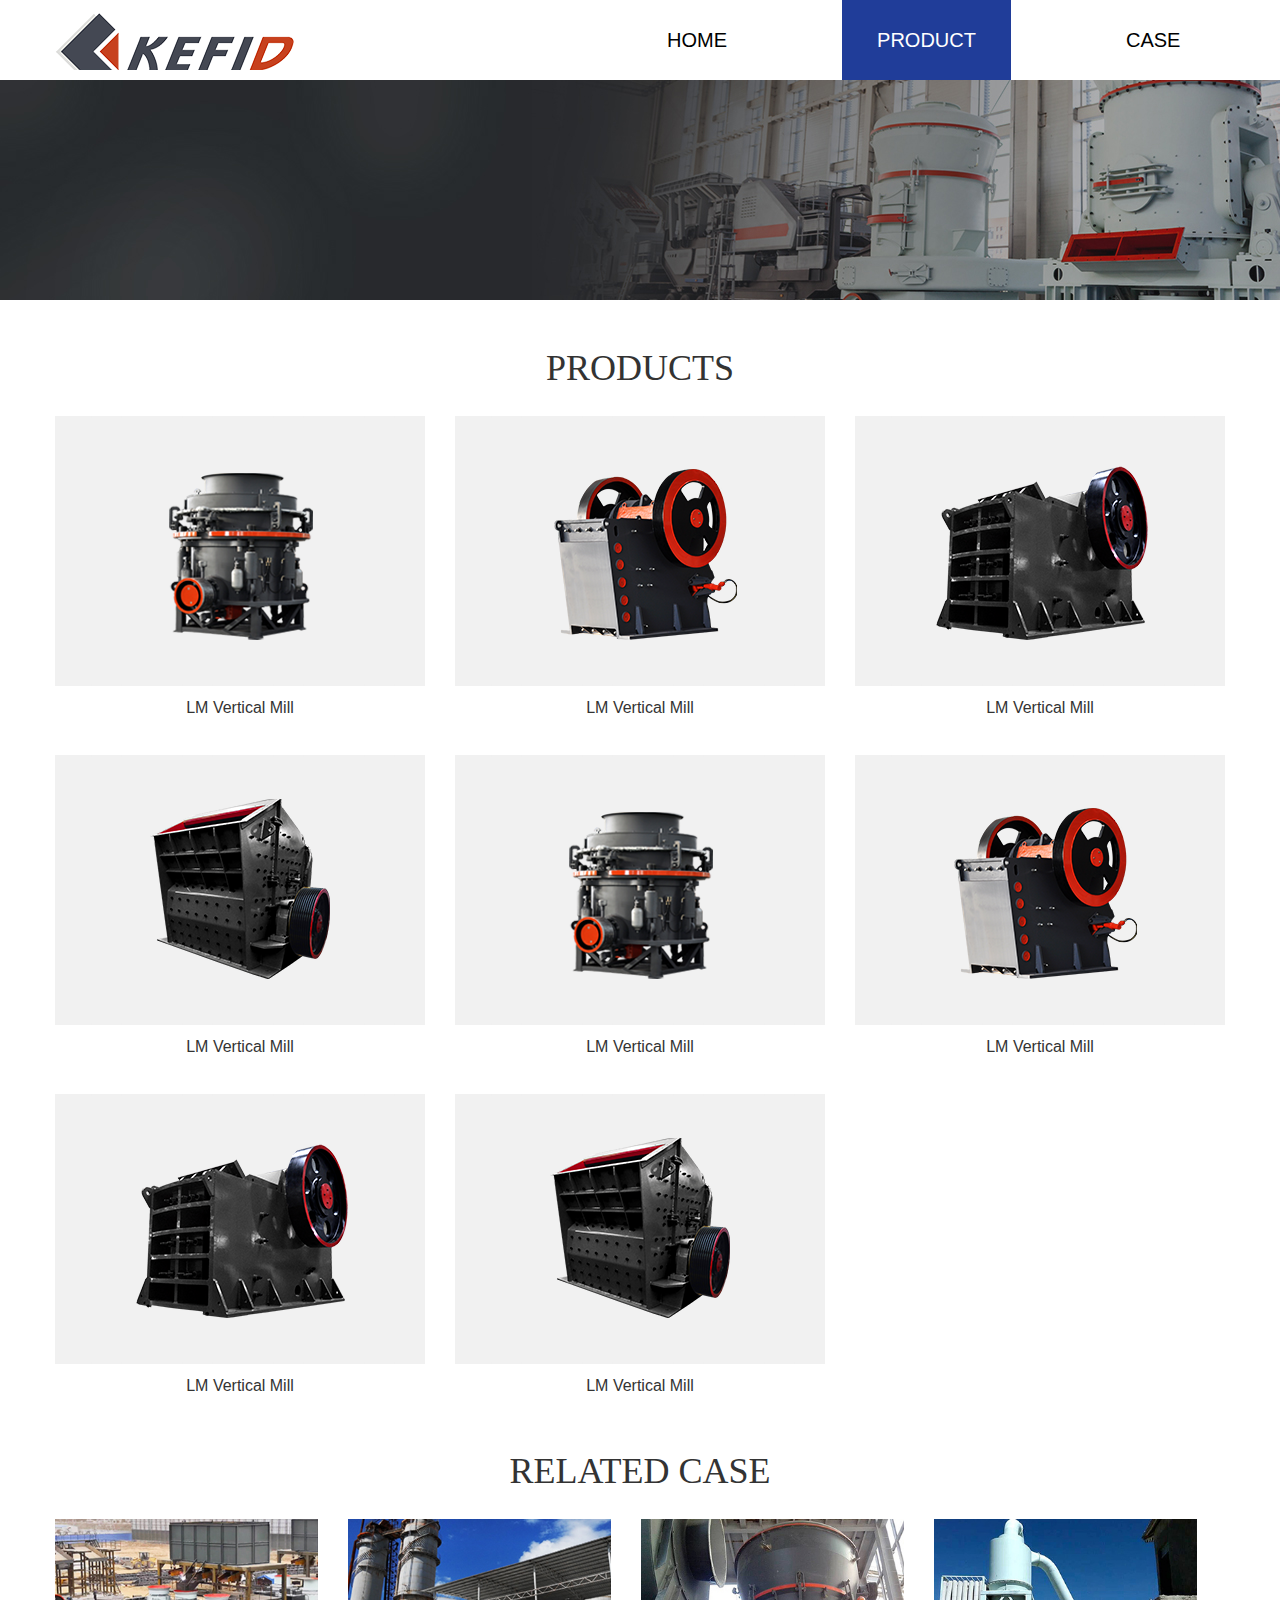
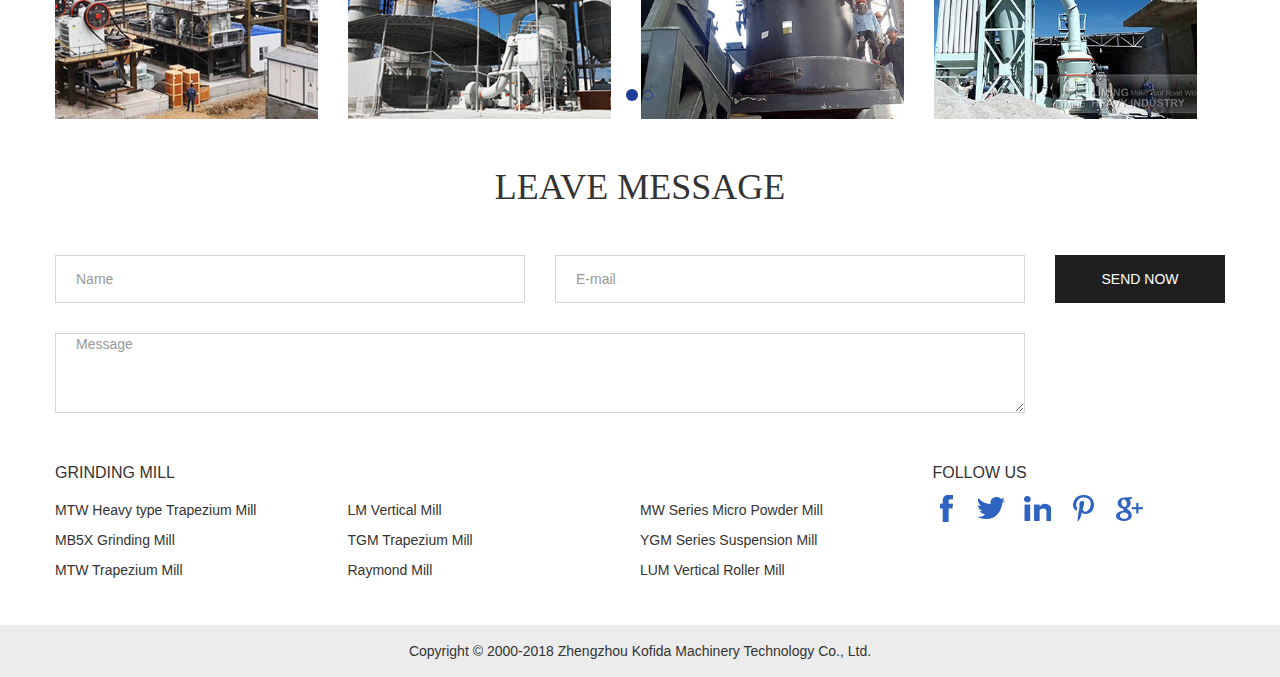
<file: product_index.html>
<!DOCTYPE html>
<html lang="en">

<head>
    <meta charset="UTF-8">
    <title>Mobile Crushers, mobile crusher plant & price, - LIMING Mining and Rock Technology</title>
    <meta name="viewport" content="width=device-width, initial-scale=1.0">
    <meta http-equiv="X-UA-Compatible" content="ie=edge">
    <meta name="renderer" content="webkit">
    <meta content="telephone=no" name="format-detection">
    <meta content="email=no" name="format-detection">
    <meta content="yes" name="apple-mobile-web-app-capable">
    <meta content="black" name="apple-mobile-web-app-status-bar-style">
    <link rel="shortcut icon" href="./img/favicon.ico" />
    <link rel="stylesheet" href="./css/pintuer.css">
    <!-- <link rel="stylesheet" href="./css/font.css"> -->
    <link rel="stylesheet" href="./css/style.min.css">
    <!-- <link rel="stylesheet" href="./css/index.css"> -->
    <!--[if lt IE 9]>
	<link rel="stylesheet" href="/css/ie8.css">
	<script src="/js/html5.min.js"></script>
	<![endif]-->
    <!--[if lt IE 8]>
	<link rel="stylesheet" href="/css/ie7.css">
	<![endif]-->
    <!--[if lt IE 7]>
	<link rel="stylesheet" href="/css/ie6.css">
	<![endif]-->
</head>
<body id="product">
    <nav>
        <div class="container">
            <div class="line">
                <div class="xm3 xs4 xl12 logo">
                    <a href="./index.html"><img src="./img/logo.png"></a>
                    <button class="button icon-navicon float-right" data-target="#nav-link1"></button>
                </div>
                <ul class="xm2-move list-unstyle nav-menu nav-inline nav-navicon button-toolbar xs8 xm7 xl12 text-center" id="nav-link1">
                    <li class=""><a href="./index.html">HOME</a></li><li class=""><a href="./product_index.html" class="active">PRODUCT</a></li><li class=""><a href="./case_index.html">CASE</a></li>
                </ul>
            </div>
        </div>
    </nav>
    <div class="clearfix"></div>
	<div class="banner">
        <img src="./img/banner_pro_b.jpg" class="ban1"/>
		<img src="./img/banner_pro_s.jpg" class="ban2">
    </div>
    <article class="container">
        <section class="pro-list">
            <p class="section-title">PRODUCTS</p>
            <ul class="list-unstyle line-big">
                <li class="xm4">
                    <a href="./product_index.html">
                    <div>
                        <img src="./img/index_pro_1.png" class="img-responsive padding-large-top">
                    </div>
                    <p class="text-center margin-top">LM Vertical Mill</p></a>
                </li>
                <li class="xm4">
                    <a href="./product_index.html">
                    <div>
                        <img src="./img/index_pro_2.png" class="img-responsive padding-large-top">
                    </div>
                    <p class="text-center margin-top">LM Vertical Mill</p></a>
                </li>
				<li class="xm4">
                    <a href="./product_index.html">
                    <div>
                        <img src="./img/index_pro_3.png" class="img-responsive padding-large-top">
                    </div>
                    <p class="text-center margin-top">LM Vertical Mill</p></a>
				</li>
				<li class="xm4">
                    <a href="./product_index.html">
                    <div>
                        <img src="./img/index_pro_4.png" class="img-responsive padding-large-top">
                    </div>
                    <p class="text-center margin-top">LM Vertical Mill</p></a>
				</li>
				<li class="xm4">
                    <a href="./product_index.html">
                    <div>
                        <img src="./img/index_pro_1.png" class="img-responsive padding-large-top">
                    </div>
                    <p class="text-center margin-top">LM Vertical Mill</p></a>
				</li>
				<li class="xm4">
                    <a href="./product_index.html">
                    <div>
                        <img src="./img/index_pro_2.png" class="img-responsive padding-large-top">
                    </div>
                    <p class="text-center margin-top">LM Vertical Mill</p></a>
				</li>
				<li class="xm4">
                    <a href="./product_index.html">
                    <div>
                        <img src="./img/index_pro_3.png" class="img-responsive padding-large-top">
                    </div>
                    <p class="text-center margin-top">LM Vertical Mill</p></a>
				</li>
				<li class="xm4">
                    <a href="./product_index.html">
                    <div>
                        <img src="./img/index_pro_4.png" class="img-responsive padding-large-top">
                    </div>
                    <p class="text-center margin-top">LM Vertical Mill</p></a>
                </li>
            </ul>
        </section>
        <section class="pro-case banner" data-pointer="1" data-interval="6" data-item="2" data-small="3" data-middle="4" data-big="4" data-style="border-red">
            <p class="section-title">RELATED CASE</p>
            <ul class="list-unstyle carousel line-big">
                <li class="item xb3">
                    <a href="./case_article.html">
                        <img src="./img/index_case_1.jpg" class="img-resposive" alt="">
                        <p><strong>11tph MTW175Z Grinding Plant for limestone processing in Ningxia, China</strong></p>
                    </a>
                </li>
                <li class="item xb3">
                    <a href="./case_article.html">
                        <img src="./img/index_case_2.jpg" class="img-resposive" alt="">
                        <p><strong>11tph MTW175Z Grinding Plant for limestone processing in Ningxia, China</strong></p>
                    </a>
                </li>
                <li class="item xb3">
                    <a href="./case_article.html">
                        <img src="./img/index_case_3.jpg" class="img-resposive" alt="">
                        <p><strong>11tph MTW175Z Grinding Plant for limestone processing in Ningxia, China</strong></p>
                    </a>
                </li>
                <li class="item xb3">
                    <a href="./case_article.html">
                        <img src="./img/index_case_4.jpg" class="img-resposive" alt="">
                        <p><strong>11tph MTW175Z Grinding Plant for limestone processing in Ningxia, China</strong></p>
                    </a>
                </li>
                <li class="item xb3">
                    <a href="./case_article.html">
                        <img src="./img/index_case_1.jpg" class="img-resposive" alt="">
                        <p><strong>11tph MTW175Z Grinding Plant for limestone processing in Ningxia, China</strong></p>
                    </a>
                </li>
                <li class="item xb3">
                    <a href="./case_article.html">
                        <img src="./img/index_case_2.jpg" class="img-resposive" alt="">
                        <p><strong>11tph MTW175Z Grinding Plant for limestone processing in Ningxia, China</strong></p>
                    </a>
                </li>
                <li class="item xb3">
                    <a href="./case_article.html">
                        <img src="./img/index_case_3.jpg" class="img-resposive" alt="">
                        <p><strong>11tph MTW175Z Grinding Plant for limestone processing in Ningxia, China</strong></p>
                    </a>
                </li>
                <li class="item xb3">
                    <a href="./case_article.html">
                        <img src="./img/index_case_4.jpg" class="img-resposive" alt="">
                        <p><strong>11tph MTW175Z Grinding Plant for limestone processing in Ningxia, China</strong></p>
                    </a>
                </li>
            </ul>
        </section>
        <section class="list-form">
			<p class="section-title">LEAVE MESSAGE</p>
			<form action="" class="line-big">
				<div class="xm5"><input type="text" name="name" placeholder="Name"/></div>
				<div class="xm5"><input type="text" name="email" placeholder="E-mail"/></div>
				<div class="xm2 submit hidden-l hidden-s"><input type="submit" value="SEND NOW"/></div>
				<div class="xm10">
					<textarea type="text" class="textarea" name="msg" id="" placeholder="Message"></textarea>
				</div>
				<div class="xb2 submit hidden-m hidden-b"><input type="submit" value="SEND NOW"/></div>
			</form>
		</section>
    </article>
    <div class="foot container hidden-l hidden-s">
        <div class="line">
            <div class="xm9">
                <p class="title"><a href="./product_index.html">GRINDING MILL</a></p>
                <ul class="list-unstyle">
                    <li class="xm4">
                        <ul class="list-unstyle">
                            <li><a href="./product_article.html">MTW Heavy type Trapezium Mill</a></li>
                            <li><a href="./product_article.html">MB5X Grinding Mill</a></li>
                            <li><a href="./product_article.html">MTW Trapezium Mill</a></li>
                        </ul>
                    </li>
                    <li class="xm4">
                        <ul class="list-unstyle">
                            <li><a href="./product_article.html">LM Vertical Mill</a></li>
                            <li><a href="./product_article.html">TGM Trapezium Mill</a></li>
                            <li><a href="./product_article.html">Raymond Mill</a></li>
                        </ul>
                    </li>
                    <li class="xm4">
                        <ul class="list-unstyle">
                            <li><a href="./product_article.html">MW Series Micro Powder Mill</a></li>
                            <li><a href="./product_article.html">YGM Series Suspension Mill</a></li>
                            <li><a href="./product_article.html">LUM Vertical Roller Mill</a></li>
                        </ul>
                    </li>
                </ul>
            </div>
            <div class="xm3">
                <p class="title">FOLLOW US</p>
                <img src="./img/foot_icon_fb.jpg" alt="">
                <img src="./img/foot_icon_tw.jpg" alt="">
                <img src="./img/foot_icon_li.jpg" alt="">
                <img src="./img/foot_icon_pi.jpg" alt="">
                <img src="./img/foot_icon_go.jpg" alt="">
            </div>
        </div>
    </div>
    <div class="bottom text-center hidden-l hidden-s">Copyright © 2000-2018 Zhengzhou Kofida Machinery Technology Co., Ltd.</div>
    <footer class="hidden-m hidden-b">
		<div class="clearfix" id="fix_footer">
			<a href="index.html">
				<span class="icon-home"></span>
				<p>Home</p>
			</a>
			<a href="product_list.html">
				<span class="icon-th"></span>
				<p>Products</p>
			</a>
			<a href="case_index.html">
				<span class="icon-plus-circle"></span>
				<p>News</p>
			</a>
			<a href="javascript:openZoosUrl('chatwin')">
				<span class="icon-envelope"></span>
				<p>Message</p>
			</a>
		</div>
	</footer>
<script src="./js/jquery.js"></script>
<script src="./js/pintuer.js"></script>
<script src="./js/index.js"></script>
<!--[if lt IE 9]>
<script src="/js/respond.js"></script>
<script src="/js/ie.js"></script>
<![endif]-->
<!--[if IE 6]>
<script src="/js/ie6.js"></script>
<![endif]-->
</body>
</html>
</file>
<file: css/pintuer.css>
html {
	margin:0;
	padding:0;
	border:0;
	-webkit-text-size-adjust:100%;
	-ms-text-size-adjust:100%;
	-webkit-tap-highlight-color:rgba(0,0,0,0)
}
body,div,span,object,iframe,h1,h2,h3,h4,h5,h6,p,blockquote,pre,a,abbr,acronym,address,code,del,dfn,em,q,dl,dt,dd,ol,ul,li,fieldset,form,legend,caption,tbody,tfoot,thead,article,aside,dialog,figure,footer,header,hgroup,nav,section {
	margin:0;
	padding:0;
	border:0;
	font-size:14px;
	font:inherit;
	vertical-align:baseline
}
article,aside,details,figcaption,figure,dialog,footer,header,hgroup,menu,nav,section {
	display:block
}
body {
	font-size:14px;
	color:#333;
	background:#fff;
	font-family:"Microsoft YaHei","simsun","Helvetica Neue",Arial,Helvetica,sans-serif
}
img {
	border:0;
	vertical-align:bottom
}
::-webkit-input-placeholder {
	color:#999
}
:-moz-placeholder {
	color:#999
}
::-moz-placeholder {
	color:#999
}
:-ms-input-placeholder {
	color:#ccc
}
* {
	-webkit-box-sizing:border-box;
	-moz-box-sizing:border-box;
	box-sizing:border-box
}
*:before,*:after {
	-webkit-box-sizing:border-box;
	-moz-box-sizing:border-box;
	box-sizing:border-box
}
button::-moz-focus-inner,input::-moz-focus-inner {
	padding:0;
	border:0
}
textarea {
	overflow:auto
}
input:focus,textarea:focus,button:focus,select:focus {
	outline:0
}
input::-ms-clear {
	display:none
}
article,aside,details,figcaption,figure,footer,header,hgroup,main,nav,section,summary {
	display:block
}
audio,canvas,progress,video {
	display:inline-block;
	vertical-align:baseline
}
audio:not([controls]) {
	display:none;
	height:0
}
[hidden],template {
	display:none
}
a {
	background:transparent
}
a:active,a:hover {
	outline:0
}
a:focus {
	outline:thin dotted;
	outline:5px auto -webkit-focus-ring-color;
	outline-offset:-2px
}
abbr[title] {
	border-bottom:1px dotted
}
b,strong {
	font-weight:bold
}
dfn {
	font-style:italic
}
mark {
	color:#000;
	background:#ff0
}
small {
	font-size:80%
}
sub,sup {
	position:relative;
	font-size:75%;
	line-height:0;
	vertical-align:baseline
}
sup {
	top:-.5em
}
sub {
	bottom:-.25em
}
svg:not(:root) {
	overflow:hidden
}
figure {
	margin:1em 40px
}
hr {
	height:0;
	-moz-box-sizing:content-box;
	box-sizing:content-box
}
pre {
	overflow:auto
}
code,kbd,pre,samp {
	font-family:monospace,monospace;
	font-size:1em
}
button,input,optgroup,select,textarea {
	margin:0;
	font:inherit
}
button {
	overflow:visible
}
button,select {
	text-transform:none
}
button,html input[type="button"],input[type="reset"],input[type="submit"] {
	-webkit-appearance:button;
	cursor:pointer
}
button[disabled],html input[disabled] {
	cursor:default
}
button::-moz-focus-inner,input::-moz-focus-inner {
	padding:0;
	border:0
}
input {
	line-height:normal
}
input[type="checkbox"],input[type="radio"] {
	box-sizing:border-box;
	padding:0
}
input[type="number"]::-webkit-inner-spin-button,input[type="number"]::-webkit-outer-spin-button {
	height:auto
}
input[type="search"] {
	-webkit-box-sizing:content-box;
	-moz-box-sizing:content-box;
	box-sizing:content-box;
	-webkit-appearance:textfield
}
input[type="search"]::-webkit-search-cancel-button,input[type="search"]::-webkit-search-decoration {
	-webkit-appearance:none
}
fieldset {
	padding:.35em .625em .75em;
	margin:0 2px;
	border:1px solid #c0c0c0
}
legend {
	padding:0;
	border:0
}
optgroup {
	font-weight:bold
}
table {
	border-spacing:0;
	border-collapse:collapse
}
td,th {
	padding:0
}
.button {
	border:solid 1px #ddd;
	background:transparent;
	border-radius:4px;
	font-size:14px;
	padding:6px 15px;
	margin:0;
	display:inline-block;
	line-height:20px;
	transition:all 1s cubic-bezier(0.175,0.885,0.32,1) 0s
}
.button[disabled] {
	pointer-events:none;
	cursor:not-allowed;
	webkit-box-shadow:none;
	box-shadow:none;
	filter:alpha(opacity=50);
	opacity:.5
}
.button:active {
	background-image:none;
	outline:0;
	transition:all .3s cubic-bezier(0.175,0.885,0.32,1) 0s
}
.button:hover {
	transition:all .3s cubic-bezier(0.175,0.885,0.32,1) 0s
}
.button-block {
	display:block;
	width:100%
}
.button-large {
	padding:15px 20px;
	font-size:24px;
	line-height:24px
}
.button-big {
	padding:10px 15px;
	font-size:18px;
	line-height:22px
}
.button-small {
	padding:5px 10px;
	font-size:12px;
	font-weight:normal;
	line-height:18px
}
.button-little {
	padding:3px 5px;
	font-size:12px;
	font-weight:normal;
	line-height:16px
}
.button.bg-main,.button.bg-sub,.button.bg-dot,.button.bg-black,.button.bg-gray,.button.bg-red,.button.bg-yellow,.button.bg-blue,.button.bg-green {
	color:#fff
}
.layout {
	width:100%
}
.container,.container-layout {
	margin:0 auto;
	padding:0 15px
}
@media(min-width:760px) {
	.container {
	width:750px
}
}@media(min-width:1000px) {
	.container {
	width:1000px
}
}@media(min-width:1200px) {
	.container {
	width:1200px
}
}.line {
	margin:0;
	padding:0
}
.x1,.x2,.x3,.x4,.x5,.x6,.x7,.x8,.x9,.x10,.x11,.x12,.xl1,.xl2,.xl3,.xl4,.xl5,.xl6,.xl7,.xl8,.xl9,.xl10,.xl11,.xl12,.xs1,.xs2,.xs3,.xs4,.xs5,.xs6,.xs7,.xs8,.xs9,.xs10,.xs11,.xs12,.xm1,.xm2,.xm3,.xm4,.xm5,.xm6,.xm7,.xm8,.xm9,.xm10,.xm11,.xm12,.xb1,.xb2,.xb3,.xb4,.xb5,.xb6,.xb7,.xb8,.xb9,.xb10,.xb11,.xb12 {
	position:relative;
	min-height:1px
}
.line-big {
	margin-left:-15px;
	margin-right:-15px
}
.line-big .x1,.line-big .x2,.line-big .x3,.line-big .x4,.line-big .x5,.line-big .x6,.line-big .x7,.line-big .x8,.line-big .x9,.line-big .x10,.line-big .x11,.line-big .x12,.line-big .xl1,.line-big .xl2,.line-big .xl3,.line-big .xl4,.line-big .xl5,.line-big .xl6,.line-big .xl7,.line-big .xl8,.line-big .xl9,.line-big .xl10,.line-big .xl11,.line-big .xl12,.line-big .xs1,.line-big .xs2,.line-big .xs3,.line-big .xs4,.line-big .xs5,.line-big .xs6,.line-big .xs7,.line-big .xs8,.line-big .xs9,.line-big .xs10,.line-big .xs11,.line-big .xs12,.line-big .xm1,.line-big .xm2,.line-big .xm3,.line-big .xm4,.line-big .xm5,.line-big .xm6,.line-big .xm7,.line-big .xm8,.line-big .xm9,.line-big .xm10,.line-big .xm11,.line-big .xm12,.line-big .xb1,.line-big .xb2,.line-big .xb3,.line-big .xb4,.line-big .xb5,.line-big .xb6,.line-big .xb7,.line-big .xb8,.line-big .xb9,.line-big .xb10,.line-big .xb11,.line-big .xb12 {
	position:relative;
	min-height:1px;
	padding-right:15px;
	padding-left:15px
}
.line-middle {
	margin-left:-5px;
	margin-right:-5px
}
.line-middle .x1,.line-middle .x2,.line-middle .x3,.line-middle .x4,.line-middle .x5,.line-middle .x6,.line-middle .x7,.line-middle .x8,.line-middle .x9,.line-middle .x10,.line-middle .x11,.line-middle .x12,.line-middle .xl1,.line-middle .xl2,.line-middle .xl3,.line-middle .xl4,.line-middle .xl5,.line-middle .xl6,.line-middle .xl7,.line-middle .xl8,.line-middle .xl9,.line-middle .xl10,.line-middle .xl11,.line-middle .xl12,.line-middle .xs1,.line-middle .xs2,.line-middle .xs3,.line-middle .xs4,.line-middle .xs5,.line-middle .xs6,.line-middle .xs7,.line-middle .xs8,.line-middle .xs9,.line-middle .xs10,.line-middle .xs11,.line-middle .xs12,.line-middle .xm1,.line-middle .xm2,.line-middle .xm3,.line-middle .xm4,.line-middle .xm5,.line-middle .xm6,.line-middle .xm7,.line-middle .xm8,.line-middle .xm9,.line-middle .xm10,.line-middle .xm11,.line-middle .xm12,.line-middle .xb1,.line-middle .xb2,.line-middle .xb3,.line-middle .xb4,.line-middle .xb5,.line-middle .xb6,.line-middle .xb7,.line-middle .xb8,.line-middle .xb9,.line-middle .xb10,.line-middle .xb11,.line-middle .xb12 {
	position:relative;
	min-height:1px;
	padding-right:5px;
	padding-left:5px
}
.line-small {
	margin-left:-2px;
	margin-right:-2px
}
.line-small .x1,.line-small .x2,.line-small .x3,.line-small .x4,.line-small .x5,.line-small .x6,.line-small .x7,.line-small .x8,.line-small .x9,.line-small .x10,.line-small .x11,.line-small .x12,.line-small .xl1,.line-small .xl2,.line-small .xl3,.line-small .xl4,.line-small .xl5,.line-small .xl6,.line-small .xl7,.line-small .xl8,.line-small .xl9,.line-small .xl10,.line-small .xl11,.line-small .xl12,.line-small .xs1,.line-small .xs2,.line-small .xs3,.line-small .xs4,.line-small .xs5,.line-small .xs6,.line-small .xs7,.line-small .xs8,.line-small .xs9,.line-small .xs10,.line-small .xs11,.line-small .xs12,.line-small .xm1,.line-small .xm2,.line-small .xm3,.line-small .xm4,.line-small .xm5,.line-small .xm6,.line-small .xm7,.line-small .xm8,.line-small .xm9,.line-small .xm10,.line-small .xm11,.line-small .xm12,.line-small .xb1,.line-small .xb2,.line-small .xb3,.line-small .xb4,.line-small .xb5,.line-small .xb6,.line-small .xb7,.line-small .xb8,.line-small .xb9,.line-small .xb10,.line-small .xb11,.line-small .xb12 {
	position:relative;
	min-height:1px;
	padding-right:2px;
	padding-left:2px
}
.x1,.x2,.x3,.x4,.x5,.x6,.x7,.x8,.x9,.x10,.x11,.x12 {
	float:left
}
.x1 {
	width:8.33333333%
}
.x2 {
	width:16.66666667%
}
.x3 {
	width:25%
}
.x4 {
	width:33.33333333%
}
.x5 {
	width:41.66666667%
}
.x6 {
	width:50%
}
.x7 {
	width:58.33333333%
}
.x8 {
	width:66.66666667%
}
.x9 {
	width:75%
}
.x10 {
	width:83.33333333%
}
.x11 {
	width:91.66666667%
}
.x12 {
	width:100%
}
.x0-left {
	left:0
}
.x1-left {
	left:8.33333333%
}
.x2-left {
	left:16.66666667%
}
.x3-left {
	left:25%
}
.x4-left {
	left:33.33333333%
}
.x5-left {
	left:41.66666667%
}
.x6-left {
	left:50%
}
.x7-left {
	left:58.33333333%
}
.x8-left {
	left:66.66666667%
}
.x9-left {
	left:75%
}
.x10-left {
	left:83.33333333%
}
.x11-left {
	left:91.66666667%
}
.x12-left {
	left:100%
}
.x0-right {
	right:0
}
.x1-right {
	right:8.33333333%
}
.x2-right {
	right:16.66666667%
}
.x3-right {
	right:25%
}
.x4-right {
	right:33.33333333%
}
.x5-right {
	right:41.66666667%
}
.x6-right {
	right:50%
}
.x7-right {
	right:58.33333333%
}
.x8-right {
	right:66.66666667%
}
.x9-right {
	right:75%
}
.x10-right {
	right:83.33333333%
}
.x11-right {
	right:91.66666667%
}
.x12-right {
	right:100%
}
.x0-move {
	margin-left:0
}
.x1-move {
	margin-left:8.33333333%
}
.x2-move {
	margin-left:16.66666667%
}
.x3-move {
	margin-left:25%
}
.x4-move {
	margin-left:33.33333333%
}
.x5-move {
	margin-left:41.66666667%
}
.x6-move {
	margin-left:50%
}
.x7-move {
	margin-left:58.33333333%
}
.x8-move {
	margin-left:66.66666667%
}
.x9-move {
	margin-left:75%
}
.x10-move {
	margin-left:83.33333333%
}
.x11-move {
	margin-left:91.66666667%
}
.x12-move {
	margin-left:100%
}
@media(min-width:300px) {
	.xl1,.xl2,.xl3,.xl4,.xl5,.xl6,.xl7,.xl8,.xl9,.xl10,.xl11,.xl12 {
	float:left
}
.xl1 {
	width:8.33333333%
}
.xl2 {
	width:16.66666667%
}
.xl3 {
	width:25%
}
.xl4 {
	width:33.33333333%
}
.xl5 {
	width:41.66666667%
}
.xl6 {
	width:50%
}
.xl7 {
	width:58.33333333%
}
.xl8 {
	width:66.66666667%
}
.xl9 {
	width:75%
}
.xl10 {
	width:83.33333333%
}
.xl11 {
	width:91.66666667%
}
.xl12 {
	width:100%
}
.xl0-left {
	left:0
}
.xl1-left {
	left:8.33333333%
}
.xl2-left {
	left:16.66666667%
}
.xl3-left {
	left:25%
}
.xl4-left {
	left:33.33333333%
}
.xl5-left {
	left:41.66666667%
}
.xl6-left {
	left:50%
}
.xl7-left {
	left:58.33333333%
}
.xl8-left {
	left:66.66666667%
}
.xl9-left {
	left:75%
}
.xl10-left {
	left:83.33333333%
}
.xl11-left {
	left:91.66666667%
}
.xl12-left {
	left:100%
}
.xl0-right {
	right:0
}
.xl1-right {
	right:8.33333333%
}
.xl2-right {
	right:16.66666667%
}
.xl3-right {
	right:25%
}
.xl4-right {
	right:33.33333333%
}
.xl5-right {
	right:41.66666667%
}
.xl6-right {
	right:50%
}
.xl7-right {
	right:58.33333333%
}
.xl8-right {
	right:66.66666667%
}
.xl9-right {
	right:75%
}
.xl10-right {
	right:83.33333333%
}
.xl11-right {
	right:91.66666667%
}
.xl12-right {
	right:100%
}
.xl0-move {
	margin-left:0
}
.xl1-move {
	margin-left:8.33333333%
}
.xl2-move {
	margin-left:16.66666667%
}
.xl3-move {
	margin-left:25%
}
.xl4-move {
	margin-left:33.33333333%
}
.xl5-move {
	margin-left:41.66666667%
}
.xl6-move {
	margin-left:50%
}
.xl7-move {
	margin-left:58.33333333%
}
.xl8-move {
	margin-left:66.66666667%
}
.xl9-move {
	margin-left:75%
}
.xl10-move {
	margin-left:83.33333333%
}
.xl11-move {
	margin-left:91.66666667%
}
.xl12-move {
	margin-left:100%
}
}@media(min-width:760px) {
	.xs1,.xs2,.xs3,.xs4,.xs5,.xs6,.xs7,.xs8,.xs9,.xs10,.xs11,.xs12 {
	float:left
}
.xs1 {
	width:8.33333333%
}
.xs2 {
	width:16.66666667%
}
.xs3 {
	width:25%
}
.xs4 {
	width:33.33333333%
}
.xs5 {
	width:41.66666667%
}
.xs6 {
	width:50%
}
.xs7 {
	width:58.33333333%
}
.xs8 {
	width:66.66666667%
}
.xs9 {
	width:75%
}
.xs10 {
	width:83.33333333%
}
.xs11 {
	width:91.66666667%
}
.xs12 {
	width:100%
}
.xs0-left {
	left:0
}
.xs1-left {
	left:8.33333333%
}
.xs2-left {
	left:16.66666667%
}
.xs3-left {
	left:25%
}
.xs4-left {
	left:33.33333333%
}
.xs5-left {
	left:41.66666667%
}
.xs6-left {
	left:50%
}
.xs7-left {
	left:58.33333333%
}
.xs8-left {
	left:66.66666667%
}
.xs9-left {
	left:75%
}
.xs10-left {
	left:83.33333333%
}
.xs11-left {
	left:91.66666667%
}
.xs12-left {
	left:100%
}
.xs0-right {
	right:0
}
.xs1-right {
	right:8.33333333%
}
.xs2-right {
	right:16.66666667%
}
.xs3-right {
	right:25%
}
.xs4-right {
	right:33.33333333%
}
.xs5-right {
	right:41.66666667%
}
.xs6-right {
	right:50%
}
.xs7-right {
	right:58.33333333%
}
.xs8-right {
	right:66.66666667%
}
.xs9-right {
	right:75%
}
.xs10-right {
	right:83.33333333%
}
.xs11-right {
	right:91.66666667%
}
.xs12-right {
	right:100%
}
.xs0-move {
	margin-left:0
}
.xs1-move {
	margin-left:8.33333333%
}
.xs2-move {
	margin-left:16.66666667%
}
.xs3-move {
	margin-left:25%
}
.xs4-move {
	margin-left:33.33333333%
}
.xs5-move {
	margin-left:41.66666667%
}
.xs6-move {
	margin-left:50%
}
.xs7-move {
	margin-left:58.33333333%
}
.xs8-move {
	margin-left:66.66666667%
}
.xs9-move {
	margin-left:75%
}
.xs10-move {
	margin-left:83.33333333%
}
.xs11-move {
	margin-left:91.66666667%
}
.xs12-move {
	margin-left:100%
}
}@media(min-width:1000px) {
	.xm1,.xm2,.xm3,.xm4,.xm5,.xm6,.xm7,.xm8,.xm9,.xm10,.xm11,.xm12 {
	float:left
}
.xm1 {
	width:8.33333333%
}
.xm2 {
	width:16.66666667%
}
.xm3 {
	width:25%
}
.xm4 {
	width:33.33333333%
}
.xm5 {
	width:41.66666667%
}
.xm6 {
	width:50%
}
.xm7 {
	width:58.33333333%
}
.xm8 {
	width:66.66666667%
}
.xm9 {
	width:75%
}
.xm10 {
	width:83.33333333%
}
.xm11 {
	width:91.66666667%
}
.xm12 {
	width:100%
}
.xm0-left {
	left:0
}
.xm1-left {
	left:8.33333333%
}
.xm2-left {
	left:16.66666667%
}
.xm3-left {
	left:25%
}
.xm4-left {
	left:33.33333333%
}
.xm5-left {
	left:41.66666667%
}
.xm6-left {
	left:50%
}
.xm7-left {
	left:58.33333333%
}
.xm8-left {
	left:66.66666667%
}
.xm9-left {
	left:75%
}
.xm10-left {
	left:83.33333333%
}
.xm11-left {
	left:91.66666667%
}
.xm12-left {
	left:100%
}
.xm0-right {
	right:0
}
.xm1-right {
	right:8.33333333%
}
.xm2-right {
	right:16.66666667%
}
.xm3-right {
	right:25%
}
.xm4-right {
	right:33.33333333%
}
.xm5-right {
	right:41.66666667%
}
.xm6-right {
	right:50%
}
.xm7-right {
	right:58.33333333%
}
.xm8-right {
	right:66.66666667%
}
.xm9-right {
	right:75%
}
.xm10-right {
	right:83.33333333%
}
.xm11-right {
	right:91.66666667%
}
.xm12-right {
	right:100%
}
.xm0-move {
	margin-left:0
}
.xm1-move {
	margin-left:8.33333333%
}
.xm2-move {
	margin-left:16.66666667%
}
.xm3-move {
	margin-left:25%
}
.xm4-move {
	margin-left:33.33333333%
}
.xm5-move {
	margin-left:41.66666667%
}
.xm6-move {
	margin-left:50%
}
.xm7-move {
	margin-left:58.33333333%
}
.xm8-move {
	margin-left:66.66666667%
}
.xm9-move {
	margin-left:75%
}
.xm10-move {
	margin-left:83.33333333%
}
.xm11-move {
	margin-left:91.66666667%
}
.xm12-move {
	margin-left:100%
}
}@media(min-width:1200px) {
	.xb1,.xb2,.xb3,.xb4,.xb5,.xb6,.xb7,.xb8,.xb9,.xb10,.xb11,.xb12 {
	float:left
}
.xb1 {
	width:8.33333333%
}
.xb2 {
	width:16.66666667%
}
.xb3 {
	width:25%
}
.xb4 {
	width:33.33333333%
}
.xb5 {
	width:41.66666667%
}
.xb6 {
	width:50%
}
.xb7 {
	width:58.33333333%
}
.xb8 {
	width:66.66666667%
}
.xb9 {
	width:75%
}
.xb10 {
	width:83.33333333%
}
.xb11 {
	width:91.66666667%
}
.xb12 {
	width:100%
}
.xb0-left {
	left:0
}
.xb1-left {
	left:8.33333333%
}
.xb2-left {
	left:16.66666667%
}
.xb3-left {
	left:25%
}
.xb4-left {
	left:33.33333333%
}
.xb5-left {
	left:41.66666667%
}
.xb6-left {
	left:50%
}
.xb7-left {
	left:58.33333333%
}
.xb8-left {
	left:66.66666667%
}
.xb9-left {
	left:75%
}
.xb10-left {
	left:83.33333333%
}
.xb11-left {
	left:91.66666667%
}
.xb12-left {
	left:100%
}
.xb0-right {
	right:0
}
.xb1-right {
	right:8.33333333%
}
.xb2-right {
	right:16.66666667%
}
.xb3-right {
	right:25%
}
.xb4-right {
	right:33.33333333%
}
.xb5-right {
	right:41.66666667%
}
.xb6-right {
	right:50%
}
.xb7-right {
	right:58.33333333%
}
.xb8-right {
	right:66.66666667%
}
.xb9-right {
	right:75%
}
.xb10-right {
	right:83.33333333%
}
.xb11-right {
	right:91.66666667%
}
.xb12-right {
	right:100%
}
.xb0-move {
	margin-left:0
}
.xb1-move {
	margin-left:8.33333333%
}
.xb2-move {
	margin-left:16.66666667%
}
.xb3-move {
	margin-left:25%
}
.xb4-move {
	margin-left:33.33333333%
}
.xb5-move {
	margin-left:41.66666667%
}
.xb6-move {
	margin-left:50%
}
.xb7-move {
	margin-left:58.33333333%
}
.xb8-move {
	margin-left:66.66666667%
}
.xb9-move {
	margin-left:75%
}
.xb10-move {
	margin-left:83.33333333%
}
.xb11-move {
	margin-left:91.66666667%
}
.xb12-move {
	margin-left:100%
}
}@media(max-width:760px) {
	.show-l {
	display:block!important
}
.hidden-l {
	display:none!important
}
}@media(min-width:761px) and (max-width:1000px) {
	.show-s {
	display:block!important
}
.hidden-s {
	display:none!important
}
}@media(min-width:1001px) and (max-width:1200px) {
	.show-m {
	display:block!important
}
.hidden-m {
	display:none!important
}
}@media(min-width:1201px) {
	.show-b {
	display:block!important
}
.hidden-b {
	display:none!important
}
}@font-face {
	font-family:'FontAwesome';
	src:url('http://libs.baidu.com/fontawesome/4.1.0/fonts/fontawesome-webfont.eot?v=4.1.0');
	src:url('http://libs.baidu.com/fontawesome/4.1.0/fonts/fontawesome-webfont.eot?#iefix&v=4.1.0') format('embedded-opentype'),url('http://libs.baidu.com/fontawesome/4.1.0/fonts/fontawesome-webfont.woff?v=4.1.0') format('woff'),url('http://libs.baidu.com/fontawesome/4.1.0/fonts/fontawesome-webfont.ttf?v=4.1.0') format('truetype'),url('http://libs.baidu.com/fontawesome/4.1.0/fonts/fontawesome-webfont.svg?v=4.1.0#fontawesomeregular') format('svg');
	font-weight:normal;
	font-style:normal
}
[class*='icon-']:before {
	display:inline-block;
	font-family:"FontAwesome";
	font-weight:normal;
	font-style:normal;
	vertical-align:baseline;
	line-height:1;
	-webkit-font-smoothing:antialiased;
	-moz-osx-font-smoothing:grayscale
}
.icon-glass:before {
	content:"\f000"
}
.icon-music:before {
	content:"\f001"
}
.icon-search:before {
	content:"\f002"
}
.icon-envelope-o:before {
	content:"\f003"
}
.icon-heart:before {
	content:"\f004"
}
.icon-star:before {
	content:"\f005"
}
.icon-star-o:before {
	content:"\f006"
}
.icon-user:before {
	content:"\f007"
}
.icon-film:before {
	content:"\f008"
}
.icon-th-large:before {
	content:"\f009"
}
.icon-th:before {
	content:"\f00a"
}
.icon-th-list:before {
	content:"\f00b"
}
.icon-check:before {
	content:"\f00c"
}
.icon-times:before {
	content:"\f00d"
}
.icon-search-plus:before {
	content:"\f00e"
}
.icon-search-minus:before {
	content:"\f010"
}
.icon-power-off:before {
	content:"\f011"
}
.icon-signal:before {
	content:"\f012"
}
.icon-gear:before,.icon-cog:before {
	content:"\f013"
}
.icon-trash-o:before {
	content:"\f014"
}
.icon-home:before {
	content:"\f015"
}
.icon-file-o:before {
	content:"\f016"
}
.icon-clock-o:before {
	content:"\f017"
}
.icon-road:before {
	content:"\f018"
}
.icon-download:before {
	content:"\f019"
}
.icon-arrow-circle-o-down:before {
	content:"\f01a"
}
.icon-arrow-circle-o-up:before {
	content:"\f01b"
}
.icon-inbox:before {
	content:"\f01c"
}
.icon-play-circle-o:before {
	content:"\f01d"
}
.icon-rotate-right:before,.icon-repeat:before {
	content:"\f01e"
}
.icon-refresh:before {
	content:"\f021"
}
.icon-list-alt:before {
	content:"\f022"
}
.icon-lock:before {
	content:"\f023"
}
.icon-flag:before {
	content:"\f024"
}
.icon-headphones:before {
	content:"\f025"
}
.icon-volume-off:before {
	content:"\f026"
}
.icon-volume-down:before {
	content:"\f027"
}
.icon-volume-up:before {
	content:"\f028"
}
.icon-qrcode:before {
	content:"\f029"
}
.icon-barcode:before {
	content:"\f02a"
}
.icon-tag:before {
	content:"\f02b"
}
.icon-tags:before {
	content:"\f02c"
}
.icon-book:before {
	content:"\f02d"
}
.icon-bookmark:before {
	content:"\f02e"
}
.icon-print:before {
	content:"\f02f"
}
.icon-camera:before {
	content:"\f030"
}
.icon-font:before {
	content:"\f031"
}
.icon-bold:before {
	content:"\f032"
}
.icon-italic:before {
	content:"\f033"
}
.icon-text-height:before {
	content:"\f034"
}
.icon-text-width:before {
	content:"\f035"
}
.icon-align-left:before {
	content:"\f036"
}
.icon-align-center:before {
	content:"\f037"
}
.icon-align-right:before {
	content:"\f038"
}
.icon-align-justify:before {
	content:"\f039"
}
.icon-list:before {
	content:"\f03a"
}
.icon-dedent:before,.icon-outdent:before {
	content:"\f03b"
}
.icon-indent:before {
	content:"\f03c"
}
.icon-video-camera:before {
	content:"\f03d"
}
.icon-photo:before,.icon-image:before,.icon-picture-o:before {
	content:"\f03e"
}
.icon-pencil:before {
	content:"\f040"
}
.icon-map-marker:before {
	content:"\f041"
}
.icon-adjust:before {
	content:"\f042"
}
.icon-tint:before {
	content:"\f043"
}
.icon-edit:before,.icon-pencil-square-o:before {
	content:"\f044"
}
.icon-share-square-o:before {
	content:"\f045"
}
.icon-check-square-o:before {
	content:"\f046"
}
.icon-arrows:before {
	content:"\f047"
}
.icon-step-backward:before {
	content:"\f048"
}
.icon-fast-backward:before {
	content:"\f049"
}
.icon-backward:before {
	content:"\f04a"
}
.icon-play:before {
	content:"\f04b"
}
.icon-pause:before {
	content:"\f04c"
}
.icon-stop:before {
	content:"\f04d"
}
.icon-forward:before {
	content:"\f04e"
}
.icon-fast-forward:before {
	content:"\f050"
}
.icon-step-forward:before {
	content:"\f051"
}
.icon-eject:before {
	content:"\f052"
}
.icon-chevron-left:before {
	content:"\f053"
}
.icon-chevron-right:before {
	content:"\f054"
}
.icon-plus-circle:before {
	content:"\f055"
}
.icon-minus-circle:before {
	content:"\f056"
}
.icon-times-circle:before {
	content:"\f057"
}
.icon-check-circle:before {
	content:"\f058"
}
.icon-question-circle:before {
	content:"\f059"
}
.icon-info-circle:before {
	content:"\f05a"
}
.icon-crosshairs:before {
	content:"\f05b"
}
.icon-times-circle-o:before {
	content:"\f05c"
}
.icon-check-circle-o:before {
	content:"\f05d"
}
.icon-ban:before {
	content:"\f05e"
}
.icon-arrow-left:before {
	content:"\f060"
}
.icon-arrow-right:before {
	content:"\f061"
}
.icon-arrow-up:before {
	content:"\f062"
}
.icon-arrow-down:before {
	content:"\f063"
}
.icon-mail-forward:before,.icon-share:before {
	content:"\f064"
}
.icon-expand:before {
	content:"\f065"
}
.icon-compress:before {
	content:"\f066"
}
.icon-plus:before {
	content:"\f067"
}
.icon-minus:before {
	content:"\f068"
}
.icon-asterisk:before {
	content:"\f069"
}
.icon-exclamation-circle:before {
	content:"\f06a"
}
.icon-gift:before {
	content:"\f06b"
}
.icon-leaf:before {
	content:"\f06c"
}
.icon-fire:before {
	content:"\f06d"
}
.icon-eye:before {
	content:"\f06e"
}
.icon-eye-slash:before {
	content:"\f070"
}
.icon-warning:before,.icon-exclamation-triangle:before {
	content:"\f071"
}
.icon-plane:before {
	content:"\f072"
}
.icon-calendar:before {
	content:"\f073"
}
.icon-random:before {
	content:"\f074"
}
.icon-comment:before {
	content:"\f075"
}
.icon-magnet:before {
	content:"\f076"
}
.icon-chevron-up:before {
	content:"\f077"
}
.icon-chevron-down:before {
	content:"\f078"
}
.icon-retweet:before {
	content:"\f079"
}
.icon-shopping-cart:before {
	content:"\f07a"
}
.icon-folder:before {
	content:"\f07b"
}
.icon-folder-open:before {
	content:"\f07c"
}
.icon-arrows-v:before {
	content:"\f07d"
}
.icon-arrows-h:before {
	content:"\f07e"
}
.icon-bar-chart-o:before {
	content:"\f080"
}
.icon-twitter-square:before {
	content:"\f081"
}
.icon-facebook-square:before {
	content:"\f082"
}
.icon-camera-retro:before {
	content:"\f083"
}
.icon-key:before {
	content:"\f084"
}
.icon-gears:before,.icon-cogs:before {
	content:"\f085"
}
.icon-comments:before {
	content:"\f086"
}
.icon-thumbs-o-up:before {
	content:"\f087"
}
.icon-thumbs-o-down:before {
	content:"\f088"
}
.icon-star-half:before {
	content:"\f089"
}
.icon-heart-o:before {
	content:"\f08a"
}
.icon-sign-out:before {
	content:"\f08b"
}
.icon-linkedin-square:before {
	content:"\f08c"
}
.icon-thumb-tack:before {
	content:"\f08d"
}
.icon-external-link:before {
	content:"\f08e"
}
.icon-sign-in:before {
	content:"\f090"
}
.icon-trophy:before {
	content:"\f091"
}
.icon-github-square:before {
	content:"\f092"
}
.icon-upload:before {
	content:"\f093"
}
.icon-lemon-o:before {
	content:"\f094"
}
.icon-phone:before {
	content:"\f095"
}
.icon-square-o:before {
	content:"\f096"
}
.icon-bookmark-o:before {
	content:"\f097"
}
.icon-phone-square:before {
	content:"\f098"
}
.icon-twitter:before {
	content:"\f099"
}
.icon-facebook:before {
	content:"\f09a"
}
.icon-github:before {
	content:"\f09b"
}
.icon-unlock:before {
	content:"\f09c"
}
.icon-credit-card:before {
	content:"\f09d"
}
.icon-rss:before {
	content:"\f09e"
}
.icon-hdd-o:before {
	content:"\f0a0"
}
.icon-bullhorn:before {
	content:"\f0a1"
}
.icon-bell:before {
	content:"\f0f3"
}
.icon-certificate:before {
	content:"\f0a3"
}
.icon-hand-o-right:before {
	content:"\f0a4"
}
.icon-hand-o-left:before {
	content:"\f0a5"
}
.icon-hand-o-up:before {
	content:"\f0a6"
}
.icon-hand-o-down:before {
	content:"\f0a7"
}
.icon-arrow-circle-left:before {
	content:"\f0a8"
}
.icon-arrow-circle-right:before {
	content:"\f0a9"
}
.icon-arrow-circle-up:before {
	content:"\f0aa"
}
.icon-arrow-circle-down:before {
	content:"\f0ab"
}
.icon-globe:before {
	content:"\f0ac"
}
.icon-wrench:before {
	content:"\f0ad"
}
.icon-tasks:before {
	content:"\f0ae"
}
.icon-filter:before {
	content:"\f0b0"
}
.icon-briefcase:before {
	content:"\f0b1"
}
.icon-arrows-alt:before {
	content:"\f0b2"
}
.icon-group:before,.icon-users:before {
	content:"\f0c0"
}
.icon-chain:before,.icon-link:before {
	content:"\f0c1"
}
.icon-cloud:before {
	content:"\f0c2"
}
.icon-flask:before {
	content:"\f0c3"
}
.icon-cut:before,.icon-scissors:before {
	content:"\f0c4"
}
.icon-copy:before,.icon-files-o:before {
	content:"\f0c5"
}
.icon-paperclip:before {
	content:"\f0c6"
}
.icon-save:before,.icon-floppy-o:before {
	content:"\f0c7"
}
.icon-square:before {
	content:"\f0c8"
}
.icon-navicon:before,.icon-reorder:before,.icon-bars:before {
	content:"\f0c9"
}
.icon-list-ul:before {
	content:"\f0ca"
}
.icon-list-ol:before {
	content:"\f0cb"
}
.icon-strikethrough:before {
	content:"\f0cc"
}
.icon-underline:before {
	content:"\f0cd"
}
.icon-table:before {
	content:"\f0ce"
}
.icon-magic:before {
	content:"\f0d0"
}
.icon-truck:before {
	content:"\f0d1"
}
.icon-pinterest:before {
	content:"\f0d2"
}
.icon-pinterest-square:before {
	content:"\f0d3"
}
.icon-google-plus-square:before {
	content:"\f0d4"
}
.icon-google-plus:before {
	content:"\f0d5"
}
.icon-money:before {
	content:"\f0d6"
}
.icon-caret-down:before {
	content:"\f0d7"
}
.icon-caret-up:before {
	content:"\f0d8"
}
.icon-caret-left:before {
	content:"\f0d9"
}
.icon-caret-right:before {
	content:"\f0da"
}
.icon-columns:before {
	content:"\f0db"
}
.icon-unsorted:before,.icon-sort:before {
	content:"\f0dc"
}
.icon-sort-down:before,.icon-sort-desc:before {
	content:"\f0dd"
}
.icon-sort-up:before,.icon-sort-asc:before {
	content:"\f0de"
}
.icon-envelope:before {
	content:"\f0e0"
}
.icon-linkedin:before {
	content:"\f0e1"
}
.icon-rotate-left:before,.icon-undo:before {
	content:"\f0e2"
}
.icon-legal:before,.icon-gavel:before {
	content:"\f0e3"
}
.icon-dashboard:before,.icon-tachometer:before {
	content:"\f0e4"
}
.icon-comment-o:before {
	content:"\f0e5"
}
.icon-comments-o:before {
	content:"\f0e6"
}
.icon-flash:before,.icon-bolt:before {
	content:"\f0e7"
}
.icon-sitemap:before {
	content:"\f0e8"
}
.icon-umbrella:before {
	content:"\f0e9"
}
.icon-paste:before,.icon-clipboard:before {
	content:"\f0ea"
}
.icon-lightbulb-o:before {
	content:"\f0eb"
}
.icon-exchange:before {
	content:"\f0ec"
}
.icon-cloud-download:before {
	content:"\f0ed"
}
.icon-cloud-upload:before {
	content:"\f0ee"
}
.icon-user-md:before {
	content:"\f0f0"
}
.icon-stethoscope:before {
	content:"\f0f1"
}
.icon-suitcase:before {
	content:"\f0f2"
}
.icon-bell-o:before {
	content:"\f0a2"
}
.icon-coffee:before {
	content:"\f0f4"
}
.icon-cutlery:before {
	content:"\f0f5"
}
.icon-file-text-o:before {
	content:"\f0f6"
}
.icon-building-o:before {
	content:"\f0f7"
}
.icon-hospital-o:before {
	content:"\f0f8"
}
.icon-ambulance:before {
	content:"\f0f9"
}
.icon-medkit:before {
	content:"\f0fa"
}
.icon-fighter-jet:before {
	content:"\f0fb"
}
.icon-beer:before {
	content:"\f0fc"
}
.icon-h-square:before {
	content:"\f0fd"
}
.icon-plus-square:before {
	content:"\f0fe"
}
.icon-angle-double-left:before {
	content:"\f100"
}
.icon-angle-double-right:before {
	content:"\f101"
}
.icon-angle-double-up:before {
	content:"\f102"
}
.icon-angle-double-down:before {
	content:"\f103"
}
.icon-angle-left:before {
	content:"\f104"
}
.icon-angle-right:before {
	content:"\f105"
}
.icon-angle-up:before {
	content:"\f106"
}
.icon-angle-down:before {
	content:"\f107"
}
.icon-desktop:before {
	content:"\f108"
}
.icon-laptop:before {
	content:"\f109"
}
.icon-tablet:before {
	content:"\f10a"
}
.icon-mobile-phone:before,.icon-mobile:before {
	content:"\f10b"
}
.icon-circle-o:before {
	content:"\f10c"
}
.icon-quote-left:before {
	content:"\f10d"
}
.icon-quote-right:before {
	content:"\f10e"
}
.icon-spinner:before {
	content:"\f110"
}
.icon-circle:before {
	content:"\f111"
}
.icon-mail-reply:before,.icon-reply:before {
	content:"\f112"
}
.icon-github-alt:before {
	content:"\f113"
}
.icon-folder-o:before {
	content:"\f114"
}
.icon-folder-open-o:before {
	content:"\f115"
}
.icon-smile-o:before {
	content:"\f118"
}
.icon-frown-o:before {
	content:"\f119"
}
.icon-meh-o:before {
	content:"\f11a"
}
.icon-gamepad:before {
	content:"\f11b"
}
.icon-keyboard-o:before {
	content:"\f11c"
}
.icon-flag-o:before {
	content:"\f11d"
}
.icon-flag-checkered:before {
	content:"\f11e"
}
.icon-terminal:before {
	content:"\f120"
}
.icon-code:before {
	content:"\f121"
}
.icon-mail-reply-all:before,.icon-reply-all:before {
	content:"\f122"
}
.icon-star-half-empty:before,.icon-star-half-full:before,.icon-star-half-o:before {
	content:"\f123"
}
.icon-location-arrow:before {
	content:"\f124"
}
.icon-crop:before {
	content:"\f125"
}
.icon-code-fork:before {
	content:"\f126"
}
.icon-unlink:before,.icon-chain-broken:before {
	content:"\f127"
}
.icon-question:before {
	content:"\f128"
}
.icon-info:before {
	content:"\f129"
}
.icon-exclamation:before {
	content:"\f12a"
}
.icon-superscript:before {
	content:"\f12b"
}
.icon-subscript:before {
	content:"\f12c"
}
.icon-eraser:before {
	content:"\f12d"
}
.icon-puzzle-piece:before {
	content:"\f12e"
}
.icon-microphone:before {
	content:"\f130"
}
.icon-microphone-slash:before {
	content:"\f131"
}
.icon-shield:before {
	content:"\f132"
}
.icon-calendar-o:before {
	content:"\f133"
}
.icon-fire-extinguisher:before {
	content:"\f134"
}
.icon-rocket:before {
	content:"\f135"
}
.icon-maxcdn:before {
	content:"\f136"
}
.icon-chevron-circle-left:before {
	content:"\f137"
}
.icon-chevron-circle-right:before {
	content:"\f138"
}
.icon-chevron-circle-up:before {
	content:"\f139"
}
.icon-chevron-circle-down:before {
	content:"\f13a"
}
.icon-html5:before {
	content:"\f13b"
}
.icon-css3:before {
	content:"\f13c"
}
.icon-anchor:before {
	content:"\f13d"
}
.icon-unlock-alt:before {
	content:"\f13e"
}
.icon-bullseye:before {
	content:"\f140"
}
.icon-ellipsis-h:before {
	content:"\f141"
}
.icon-ellipsis-v:before {
	content:"\f142"
}
.icon-rss-square:before {
	content:"\f143"
}
.icon-play-circle:before {
	content:"\f144"
}
.icon-ticket:before {
	content:"\f145"
}
.icon-minus-square:before {
	content:"\f146"
}
.icon-minus-square-o:before {
	content:"\f147"
}
.icon-level-up:before {
	content:"\f148"
}
.icon-level-down:before {
	content:"\f149"
}
.icon-check-square:before {
	content:"\f14a"
}
.icon-pencil-square:before {
	content:"\f14b"
}
.icon-external-link-square:before {
	content:"\f14c"
}
.icon-share-square:before {
	content:"\f14d"
}
.icon-compass:before {
	content:"\f14e"
}
.icon-toggle-down:before,.icon-caret-square-o-down:before {
	content:"\f150"
}
.icon-toggle-up:before,.icon-caret-square-o-up:before {
	content:"\f151"
}
.icon-toggle-right:before,.icon-caret-square-o-right:before {
	content:"\f152"
}
.icon-euro:before,.icon-eur:before {
	content:"\f153"
}
.icon-gbp:before {
	content:"\f154"
}
.icon-dollar:before,.icon-usd:before {
	content:"\f155"
}
.icon-rupee:before,.icon-inr:before {
	content:"\f156"
}
.icon-cny:before,.icon-rmb:before,.icon-yen:before,.icon-jpy:before {
	content:"\f157"
}
.icon-ruble:before,.icon-rouble:before,.icon-rub:before {
	content:"\f158"
}
.icon-won:before,.icon-krw:before {
	content:"\f159"
}
.icon-bitcoin:before,.icon-btc:before {
	content:"\f15a"
}
.icon-file:before {
	content:"\f15b"
}
.icon-file-text:before {
	content:"\f15c"
}
.icon-sort-alpha-asc:before {
	content:"\f15d"
}
.icon-sort-alpha-desc:before {
	content:"\f15e"
}
.icon-sort-amount-asc:before {
	content:"\f160"
}
.icon-sort-amount-desc:before {
	content:"\f161"
}
.icon-sort-numeric-asc:before {
	content:"\f162"
}
.icon-sort-numeric-desc:before {
	content:"\f163"
}
.icon-thumbs-up:before {
	content:"\f164"
}
.icon-thumbs-down:before {
	content:"\f165"
}
.icon-youtube-square:before {
	content:"\f166"
}
.icon-youtube:before {
	content:"\f167"
}
.icon-xing:before {
	content:"\f168"
}
.icon-xing-square:before {
	content:"\f169"
}
.icon-youtube-play:before {
	content:"\f16a"
}
.icon-dropbox:before {
	content:"\f16b"
}
.icon-stack-overflow:before {
	content:"\f16c"
}
.icon-instagram:before {
	content:"\f16d"
}
.icon-flickr:before {
	content:"\f16e"
}
.icon-adn:before {
	content:"\f170"
}
.icon-bitbucket:before {
	content:"\f171"
}
.icon-bitbucket-square:before {
	content:"\f172"
}
.icon-tumblr:before {
	content:"\f173"
}
.icon-tumblr-square:before {
	content:"\f174"
}
.icon-long-arrow-down:before {
	content:"\f175"
}
.icon-long-arrow-up:before {
	content:"\f176"
}
.icon-long-arrow-left:before {
	content:"\f177"
}
.icon-long-arrow-right:before {
	content:"\f178"
}
.icon-apple:before {
	content:"\f179"
}
.icon-windows:before {
	content:"\f17a"
}
.icon-android:before {
	content:"\f17b"
}
.icon-linux:before {
	content:"\f17c"
}
.icon-dribbble:before {
	content:"\f17d"
}
.icon-skype:before {
	content:"\f17e"
}
.icon-foursquare:before {
	content:"\f180"
}
.icon-trello:before {
	content:"\f181"
}
.icon-female:before {
	content:"\f182"
}
.icon-male:before {
	content:"\f183"
}
.icon-gittip:before {
	content:"\f184"
}
.icon-sun-o:before {
	content:"\f185"
}
.icon-moon-o:before {
	content:"\f186"
}
.icon-archive:before {
	content:"\f187"
}
.icon-bug:before {
	content:"\f188"
}
.icon-vk:before {
	content:"\f189"
}
.icon-weibo:before {
	content:"\f18a"
}
.icon-renren:before {
	content:"\f18b"
}
.icon-pagelines:before {
	content:"\f18c"
}
.icon-stack-exchange:before {
	content:"\f18d"
}
.icon-arrow-circle-o-right:before {
	content:"\f18e"
}
.icon-arrow-circle-o-left:before {
	content:"\f190"
}
.icon-toggle-left:before,.icon-caret-square-o-left:before {
	content:"\f191"
}
.icon-dot-circle-o:before {
	content:"\f192"
}
.icon-wheelchair:before {
	content:"\f193"
}
.icon-vimeo-square:before {
	content:"\f194"
}
.icon-turkish-lira:before,.icon-try:before {
	content:"\f195"
}
.icon-plus-square-o:before {
	content:"\f196"
}
.icon-space-shuttle:before {
	content:"\f197"
}
.icon-slack:before {
	content:"\f198"
}
.icon-envelope-square:before {
	content:"\f199"
}
.icon-wordpress:before {
	content:"\f19a"
}
.icon-openid:before {
	content:"\f19b"
}
.icon-institution:before,.icon-bank:before,.icon-university:before {
	content:"\f19c"
}
.icon-mortar-board:before,.icon-graduation-cap:before {
	content:"\f19d"
}
.icon-yahoo:before {
	content:"\f19e"
}
.icon-google:before {
	content:"\f1a0"
}
.icon-reddit:before {
	content:"\f1a1"
}
.icon-reddit-square:before {
	content:"\f1a2"
}
.icon-stumbleupon-circle:before {
	content:"\f1a3"
}
.icon-stumbleupon:before {
	content:"\f1a4"
}
.icon-delicious:before {
	content:"\f1a5"
}
.icon-digg:before {
	content:"\f1a6"
}
.icon-pied-piper-square:before,.icon-pied-piper:before {
	content:"\f1a7"
}
.icon-pied-piper-alt:before {
	content:"\f1a8"
}
.icon-drupal:before {
	content:"\f1a9"
}
.icon-joomla:before {
	content:"\f1aa"
}
.icon-language:before {
	content:"\f1ab"
}
.icon-fax:before {
	content:"\f1ac"
}
.icon-building:before {
	content:"\f1ad"
}
.icon-child:before {
	content:"\f1ae"
}
.icon-paw:before {
	content:"\f1b0"
}
.icon-spoon:before {
	content:"\f1b1"
}
.icon-cube:before {
	content:"\f1b2"
}
.icon-cubes:before {
	content:"\f1b3"
}
.icon-behance:before {
	content:"\f1b4"
}
.icon-behance-square:before {
	content:"\f1b5"
}
.icon-steam:before {
	content:"\f1b6"
}
.icon-steam-square:before {
	content:"\f1b7"
}
.icon-recycle:before {
	content:"\f1b8"
}
.icon-automobile:before,.icon-car:before {
	content:"\f1b9"
}
.icon-cab:before,.icon-taxi:before {
	content:"\f1ba"
}
.icon-tree:before {
	content:"\f1bb"
}
.icon-spotify:before {
	content:"\f1bc"
}
.icon-deviantart:before {
	content:"\f1bd"
}
.icon-soundcloud:before {
	content:"\f1be"
}
.icon-database:before {
	content:"\f1c0"
}
.icon-file-pdf-o:before {
	content:"\f1c1"
}
.icon-file-word-o:before {
	content:"\f1c2"
}
.icon-file-excel-o:before {
	content:"\f1c3"
}
.icon-file-powerpoint-o:before {
	content:"\f1c4"
}
.icon-file-photo-o:before,.icon-file-picture-o:before,.icon-file-image-o:before {
	content:"\f1c5"
}
.icon-file-zip-o:before,.icon-file-archive-o:before {
	content:"\f1c6"
}
.icon-file-sound-o:before,.icon-file-audio-o:before {
	content:"\f1c7"
}
.icon-file-movie-o:before,.icon-file-video-o:before {
	content:"\f1c8"
}
.icon-file-code-o:before {
	content:"\f1c9"
}
.icon-vine:before {
	content:"\f1ca"
}
.icon-codepen:before {
	content:"\f1cb"
}
.icon-jsfiddle:before {
	content:"\f1cc"
}
.icon-life-bouy:before,.icon-life-saver:before,.icon-support:before,.icon-life-ring:before {
	content:"\f1cd"
}
.icon-circle-o-notch:before {
	content:"\f1ce"
}
.icon-ra:before,.icon-rebel:before {
	content:"\f1d0"
}
.icon-ge:before,.icon-empire:before {
	content:"\f1d1"
}
.icon-git-square:before {
	content:"\f1d2"
}
.icon-git:before {
	content:"\f1d3"
}
.icon-hacker-news:before {
	content:"\f1d4"
}
.icon-tencent-weibo:before {
	content:"\f1d5"
}
.icon-qq:before {
	content:"\f1d6"
}
.icon-wechat:before,.icon-weixin:before {
	content:"\f1d7"
}
.icon-send:before,.icon-paper-plane:before {
	content:"\f1d8"
}
.icon-send-o:before,.icon-paper-plane-o:before {
	content:"\f1d9"
}
.icon-history:before {
	content:"\f1da"
}
.icon-circle-thin:before {
	content:"\f1db"
}
.icon-header:before {
	content:"\f1dc"
}
.icon-paragraph:before {
	content:"\f1dd"
}
.icon-sliders:before {
	content:"\f1de"
}
.icon-share-alt:before {
	content:"\f1e0"
}
.icon-share-alt-square:before {
	content:"\f1e1"
}
.icon-bomb:before {
	content:"\f1e2"
}
.close {
	display:inline-block;
	font-size:24px;
	cursor:pointer;
	line-height:24px
}
.close:before {
	content:"\00d7"
}
.leftward {
	display:inline-block;
	width:0;
	height:0;
	margin-left:2px;
	vertical-align:middle;
	border-right:4px solid;
	border-top:4px solid transparent;
	border-bottom:4px solid transparent
}
.rightward {
	display:inline-block;
	width:0;
	height:0;
	margin-left:2px;
	vertical-align:middle;
	border-left:4px solid;
	border-top:4px solid transparent;
	border-bottom:4px solid transparent
}
.upward {
	display:inline-block;
	width:0;
	height:0;
	margin-left:2px;
	vertical-align:middle;
	border-bottom:4px solid;
	border-right:4px solid transparent;
	border-left:4px solid transparent
}
.downward,.arrow {
	display:inline-block;
	width:0;
	height:0;
	margin-left:2px;
	vertical-align:middle;
	border-top:4px solid;
	border-right:4px solid transparent;
	border-left:4px solid transparent
}
.tag {
	font-size:75%;
	border-radius:.25em;
	background:#999;
	padding:.1em .5em .2em;
	color:#fff
}
.tag.bg-back,.tag.bg-mix,.tag.bg-white,.tag.bg-red-light,.tag.bg-yellow-light,.tag.bg-blue-light,.tag.bg-green-light {
	color:inherit
}
.badge {
	display:inline-block;
	min-width:10px;
	padding:3px 7px;
	font-size:12px;
	line-height:1;
	color:#fff;
	text-align:center;
	white-space:nowrap;
	vertical-align:baseline;
	background-color:#999;
	border-radius:2em
}
.badge:empty {
	display:none
}
.badge.bg-back,.badge.bg-mix {
	color:inherit
}
.badge.bg-white,.badge.bg-red-light,.badge.bg-yellow-light,.badge.bg-blue-light,.badge.bg-green-light {
	color:#333
}
.badge-corner {
	position:relative
}
.badge-corner .badge {
	position:absolute;
	right:-10px;
	top:-9px;
	font-weight:normal;
	cursor:pointer
}
.progress {
	height:14px;
	overflow:hidden;
	background-color:#f5f5f5;
	border-radius:7px;
	-webkit-box-shadow:inset 0 1px 2px rgba(0,0,0,.1);
	box-shadow:inset 0 1px 2px rgba(0,0,0,.1)
}
.progress-bar {
	color:#fff;
	float:left;
	background-color:#0a0;
	display:inline-block;
	font-size:12px;
	line-height:14px;
	text-align:center
}
.progress-bar:after {
	content:"\3000"
}
.progress .progress-bar:last-child {
	border-radius:0 7px 7px 0
}
.progress-big {
	height:26px;
	border-radius:13px
}
.progress-big .progress-bar {
	font-size:14px;
	line-height:26px
}
.progress-big .progress-bar:last-child {
	border-radius:0 13px 13px 0
}
.progress-small {
	height:6px;
	border-radius:3px
}
.progress-small .progress-bar {
	font-size:6px;
	line-height:6px
}
.progress-small .progress-bar:last-child {
	border-radius:0 3px 3px 0
}
.progress-bar.bg-back,.progress-bar.bg-mix,.progress-bar.bg-white {
	color:inherit
}
@-webkit-keyframes progress-bar-active {
	from {
	background-position:30px 0
}
to {
	background-position:0 0
}
}@keyframes progress-bar-active {
	from {
	background-position:30px 0
}
to {
	background-position:0 0
}
}.progress-striped .progress-bar {
	background-image:-webkit-linear-gradient(45deg,rgba(255,255,255,.25) 25%,transparent 25%,transparent 50%,rgba(255,255,255,.25) 50%,rgba(255,255,255,.25) 75%,transparent 75%,transparent);
	background-image:linear-gradient(45deg,rgba(255,255,255,.25) 25%,transparent 25%,transparent 50%,rgba(255,255,255,.25) 50%,rgba(255,255,255,.25) 75%,transparent 75%,transparent);
	background-size:30px 30px
}
.progress.active .progress-bar {
	-webkit-animation:progress-bar-active 2s linear infinite normal;
	animation:progress-bar-active 2s linear infinite normal
}
.range {
	position:relative;
	height:10px;
	background-color:#f5f5f5;
	border-radius:5px;
	-webkit-box-shadow:inset 0 1px 2px rgba(0,0,0,.1);
	box-shadow:inset 0 1px 2px rgba(0,0,0,.1)
}
.range-scroll {
	position:aabsolute;
	width:16px;
	height:16px;
	margin-top:-3px;
	border-radius:8px;
	cursor:pointer;
	-webkit-box-shadow:1px 1px 1px rgba(0,0,0,.175);
	box-shadow:1px 1px 1px rgba(0,0,0,.175)
}
.range-bar {
	position:absaolute;
	height:10px;
	float:left;
	display:inline-block;
	border-radius:5px
}
.range-bar span {
	position:relative
}
.range-scroll-left {
	float:left;
	margin-left:-8px
}
.range-scroll-right {
	float:right;
	margin-right:-8px
}
.range-group {
	display:table
}
.range-group .range-area,.range-group input {
	display:table-cell
}
.range-group .range-area {
	width:100%
}
.range-group input {
	width:1%
}
.drop {
	position:relative
}
.drop-menu {
	position:absolute;
	display:none;
	top:100%;
	left:0;
	z-index:1;
	float:left;
	min-width:160px;
	padding:5px 0;
	margin:1px 0 0;
	list-style:none;
	background-color:#fff;
	background-clip:padding-box;
	border:1px solid #ccc;
	border:1px solid rgba(0,0,0,.15);
	border-radius:4px;
	-webkit-box-shadow:0 6px 12px rgba(0,0,0,.175);
	box-shadow:0 6px 12px rgba(0,0,0,.175)
}
.drop-menu.pull-right {
	right:0;
	left:auto
}
.drop-menu a {
	color:#333;
	padding:5px 20px;
	display:block;
	clear:both;
	white-space:nowrap;
	transition:all 1s cubic-bezier(0.175,0.885,0.32,1) 0s
}
.drop-menu a:hover,.drop-menu a:focus {
	background:#f5f5f5;
	transition:all 1s cubic-bezier(0.175,0.885,0.32,1) 0s
}
.drop-menu .disabled a {
	color:#999;
	pointer-events:none
}
.drop-menu .disabled a:hover,.drop-menu .disabled a:focus {
	cursor:not-allowed
}
.drop-menu .divider {
	background-color:#ddd;
	height:1px;
	overflow:hidden;
	margin:8px 0
}
.drop-menu .drop-meun-head {
	display:block;
	padding:5px 20px;
	font-size:12px;
	color:#999
}
.open .drop-menu {
	display:block
}
.button-group,.button-group-y {
	display:inline-block;
	position:relative;
	vertical-align:middle
}
.button-group .button,.button-group .button-group {
	float:left;
	position:relative;
	font-weight:normal
}
.button-group:not(:first-child):not(:last-child):not(.dropdown-toggle):not(.dropdown-hover).button,.button-group .button-group .button {
	border-radius:0
}
.button-group .button,.button-group .button-group .button {
	margin-left:-1px
}
.button-group:first-child:not(:last-child).button:not(.dropdown-toggle):not(.dropdown-hover) {
	border-top-right-radius:0;
	border-bottom-right-radius:0
}
.button-group:last-child:not(:first-child).button:not(.dropdown-toggle):not(.dropdown-hover) {
	border-bottom-left-radius:0;
	border-top-left-radius:0
}
.button-group .button-group:first-child .button:last-child,.button-group .button-group:first-child .dropdown-toggle {
	border-top-left-radius:5px;
	border-bottom-left-radius:5px
}
.button-group .button-group:last-child .button:first-child {
	border-top-right-radius:5px;
	border-bottom-right-radius:5px
}
.button-group:not(:first-child).dropdown-toggle {
	border-bottom-left-radius:0;
	border-top-left-radius:0;
	padding:6px
}
.button-toolbar {
	display:inline-block
}
.button-toolbar .button-group {
	display:inline-block
}
.button-group-y .button,.button-group-y .button-group {
	float:none;
	clear:both;
	display:block;
	width:100%;
	font-weight:normal
}
.button-group-y:not(:first-child):not(:last-child):not(.dropdown-toggle).button,.button-group-y .button-group .button {
	border-radius:0
}
.button-group-y .button,.button-group-y .button-group-y .button,.button-group-y .button-group .button {
	margin-left:0;
	margin-top:-1px
}
.button-group-y:first-child:not(:last-child).button:not(.dropdown-toggle) {
	border-bottom-left-radius:0;
	border-bottom-right-radius:0
}
.button-group-y:last-child:not(:first-child).button:not(.dropdown-toggle) {
	border-top-right-radius:0;
	border-top-left-radius:0
}
.button-group-y .button-group:first-child .button:last-child,.button-group-y .button-group:first-child .dropdown-toggle {
	border-top-left-radius:5px;
	border-top-right-radius:5px
}
.button-group-y .button-group:last-child .button:first-child {
	border-bottom-left-radius:5px;
	border-bottom-right-radius:5px
}
.button-group-justified {
	display:table;
	width:100%;
	table-layout:fixed;
	border-collapse:separate;
	text-align:center
}
.button-group-justified>.button,.button-group-justified>.button-group {
	display:table-cell;
	float:none;
	width:1%
}
.button-group-justified>.button-group .button {
	width:100%;
	margin:0
}
.button-group-justified .drop-menu {
	text-align:left
}
.button-group-large .button {
	padding:15px 20px;
	font-size:24px;
	line-height:24px;
	font-weight:bold
}
.button-group-big .button {
	padding:10px 15px;
	font-size:18px;
	line-height:22px
}
.button-group-small .button {
	padding:5px 10px;
	font-size:12px;
	font-weight:normal;
	line-height:18px
}
.button-group-little .button {
	padding:3px 5px;
	font-size:12px;
	font-weight:normal;
	line-height:16px
}
.button-group label input {
	position:absolute;
	filter:alpha(opacity=0);
	opacity:0;
	z-index:-1
}
.border-red .button.active,.border-yellow .button.active,.border-blue .button.active,.border-green .button.active,.border-main .button.active,.border-sub .button.active,.border-dot .button.active,.border-black .button.active,.border-gray .button.active {
	color:#fff
}
.dropup .drop-menu {
	top:auto;
	bottom:100%;
	margin-bottom:1px
}
.selected-inline li {
	position:relative;
	display:inline-block;
	width:auto;
	border:solid 1px #ddd;
	border-radius:4px;
	margin-right:5px;
	padding:3px 9px;
	cursor:pointer
}
.selected-inline .selected {
	border:solid 2px #f60;
	padding:2px 8px
}
.txt {
	display:inline-block;
	width:48px;
	height:48px;
	line-height:48px;
	text-align:center;
	background-color:#f5f5f5
}
.txt-border {
	display:inline-block;
	width:48px;
	height:48px;
	line-height:48px;
	border:solid 1px #ddd;
	padding:3px;
	vertical-align:bottom
}
.txt-border .txt {
	display:block;
	width:100%;
	height:100%;
	line-height:40px
}
.txt.bg-main,.txt.bg-sub,.txt.bg-dot,.txt.bg-black,.txt.bg-gray,.txt.bg-red,.txt.bg-yellow,.txt.bg-blue,.txt.bg-green {
	color:#fff
}
.txt .bg-main,.txt .bg-sub,.txt .bg-dot,.txt .bg-black,.txt .bg-gray,.txt .bg-red,.txt .bg-yellow,.txt .bg-blue,.txt .bg-green {
	color:#fff
}
.txt span {
	font-size:12px
}
.txt-border.txt-large {
	padding:5px
}
.txt-large {
	width:128px;
	height:128px;
	line-height:128px;
	font-size:36px
}
.txt-large .txt {
	width:116px;
	height:116px;
	line-height:116px
}
.txt-large strong {
	font-size:80px;
	font-weight:normal
}
.txt-border.txt-big {
	padding:4px
}
.txt-big {
	width:64px;
	height:64px;
	line-height:64px;
	font-size:20px
}
.txt-big .txt {
	width:54px;
	height:54px;
	line-height:54px
}
.txt-big strong {
	font-size:36px;
	font-weight:normal
}
.txt-border.txt-small {
	padding:2px
}
.txt-small {
	width:32px;
	height:32px;
	line-height:32px
}
.txt-small .txt {
	width:26px;
	height:26px;
	line-height:26px
}
.txt-border.txt-little {
	padding:1px
}
.txt-little {
	width:16px;
	height:16px;
	line-height:16px;
	font-size:12px
}
.txt-little .txt {
	width:12px;
	height:12px;
	line-height:12px;
	font-size:12px
}
.media,.media-body {
	overflow:hidden;
	zoom:1
}
.media,.media .media {
	margin-top:15px
}
.media:first-child {
	margin-top:0
}
.media-body {
	margin-top:3px
}
.media strong {
	display:block
}
.media p {
	margin:5px 0 0 0;
	text-align:justify;
	line-height:18px
}
.media.media-y {
	text-align:center
}
.media.media-x .media-body {
	margin:0
}
.media.media-x .float-left {
	margin-right:10px
}
.media.media-x .float-right {
	margin-left:10px
}
.media.media-x strong {
	margin-bottom:5px
}
.media-inline .media {
	display:inline-block;
	margin-right:15px;
	margin-top:0
}
.media-inline .media:last-child {
	margin-right:0
}
.input {
	font-size:14px;
	padding:6px;
	border:solid 1px #ddd;
	width:100%;
	height:34px;
	line-height:20px;
	display:block;
	border-radius:4px;
	-webkit-appearance:none;
	box-shadow:0 1px 1px rgba(0,0,0,0.075) inset;
	transition:all 1s cubic-bezier(0.175,0.885,0.32,1) 0s
}
.label {
	padding-bottom:7px;
	display:block;
	line-height:20px
}
.label label {
	font-weight:bold
}
.input-file {
	display:inline-block;
	position:relative;
	overflow:hidden;
	text-align:center;
	width:auto;
	color:#333
}
.input-file input[type="file"] {
	position:absolute;
	top:0;
	right:0;
	font-size:14px;
	background-color:#fff;
	transform:translate(-300px,0px) scale(4);
	height:40px;
	opacity:0;
	filter:alpha(opacity=0)
}
.input:focus {
	border-color:#09c;
	transition:all .3s cubic-bezier(0.175,0.885,0.32,1) 0s
}
.input-auto {
	width:auto;
	display:inline-block
}
input[disabled],input[readonly],textarea[disabled],textarea[readonly],select[disabled],select[readonly] {
	cursor:not-allowed;
	background:#eee
}
textarea.input {
	height:auto
}
.input-note,.label .float-right {
	color:#999;
	font-size:12px;
	padding-top:2px;
	line-height:18px
}
.field {
	position:relative
}
.form-group {
	padding-bottom:10px
}
.field-icon .input {
	text-indent:25px
}
.field-icon .icon {
	position:absolute;
	left:0;
	right:auto;
	width:34px;
	height:34px;
	text-align:center;
	line-height:34px;
	font-size:16px;
	font-weight:normal
}
.field-icon-right .icon {
	position:absolute;
	right:0;
	top:0;
	width:34px;
	height:34px;
	text-align:center;
	line-height:34px;
	font-size:16px;
	font-weight:normal
}
.form-x .form-group:after,.form-inline:after {
	clear:both;
	content:" ";
	display:block;
	height:0;
	overflow:hidden;
	visibility:hidden
}
@media(min-width:760px) {
	.form-x .form-group .label {
	float:left;
	width:15%;
	text-align:right;
	padding:7px 7px 7px 0;
	white-space:nowrap;
	text-overflow:ellipsis;
	overflow:hidden
}
.form-x .form-group .field {
	float:left;
	width:85%
}
.form-x .form-button {
	margin-left:15%
}
}@media(min-width:760px) {
	.form-inline {
	display:inline-block
}
.form-inline .input {
	width:auto;
	display:inline-block
}
.form-inline .form-group {
	display:inline-table;
	padding-bottom:0;
	vertical-align:middle
}
.form-inline .form-group .input-group {
	display:inline-table;
	width:auto;
	vertical-align:middle
}
.form-inline .form-group .input-group .input {
	width:auto
}
.form-inline .form-group .label {
	display:inline-block
}
.form-inline .form-group .field {
	display:inline-block
}
.form-inline .form-button {
	display:inline-block;
	vertical-align:middle
}
.form-inline .form-button .button {
	width:auto
}
.form-auto .input {
	width:auto;
	display:inline-block
}
.form-auto .input-group {
	display:inline-table;
	width:auto;
	display:inline-block
}
.form-auto .input-group .input {
	width:auto;
	display:inline-block
}
.input-inline {
	padding-left:1px
}
.input-inline input {
	position:relative;
	float:left;
	border-radius:0;
	margin-left:-1px;
	width:auto
}
.form-small .input-inline input,.form-big .input-inline input {
	border-radius:0
}
.input-inline input:first-child {
	left:1px;
	border-radius:4px 0 0 4px
}
.input-inline input:last-child {
	border-radius:0 4px 4px 0
}
}.input-block {
	padding-top:8px
}
.input-block:first-child {
	padding-top:1px
}
.input-block input {
	position:relative;
	margin-top:-1px;
	border-radius:0
}
.form-small .input-block input,.form-big .input-block input {
	border-radius:0
}
.input-block input:first-child {
	border-radius:4px 4px 0 0
}
.input-block input:last-child {
	border-radius:0 0 4px 4px
}
.label-block label {
	display:block;
	line-height:24px
}
.input-group {
	border-collapse:separate;
	display:table;
	position:relative
}
.input-group .addon,.input-group .addbtn,.input-group .input {
	display:table-cell
}
.input-group .addon,.input-group .addbtn {
	width:1%;
	white-space:nowrap;
	vertical-align:middle
}
.input-group .addbtn .button {
	font-weight:normal
}
.input-group .input {
	width:100%
}
.input-group .addon {
	background-color:#f5f5f5;
	border:1px solid #ddd;
	border-radius:4px;
	line-height:1;
	padding:6px 12px;
	text-align:center
}
.input-group .addon:first-child,.input-group .addbtn:first-child .button {
	border-right:0 none
}
.input-group .addon:first-child,.input-group .addbtn:first-child .button,.input-group .input:first-child {
	border-top-right-radius:0;
	border-bottom-right-radius:0
}
.input-group .addon:last-child,.input-group .addbtn:last-child .button {
	border-left:0 none
}
.input-group .addon:last-child,.input-group .addbtn:last-child .button,.input-group .input:last-child {
	border-top-left-radius:0;
	border-bottom-left-radius:0
}
.input-group .addon:not(:first-child):not(:last-child),.input-group .addbtn:not(:first-child):not(:last-child) .button,.input-group .input:not(:first-child):not(:last-child) {
	border-radius:0
}
.form-tips .form-group .field {
	position:relative;
	zoom:1
}
.form-tips .input-help {
	position:absolute;
	z-index:1;
	float:left;
	left:0;
	top:100%
}
.form-tips .input-help ul {
	border:solid 1px #ddd;
	background:#fff;
	padding:10px 10px 10px 25px;
	box-shadow:0 0 5px #ddd;
	border-radius:4px;
	width:160px;
	min-width:160px;
	width:auto;
	_width:160px
}
.input-big,.form-big .input,.form-big .button {
	padding:10px;
	font-size:16px;
	line-height:24px;
	height:46px
}
.input-small,.form-small .input,.form-small .button {
	padding:5px;
	font-size:12px;
	line-height:18px;
	height:28px
}
.form-small .addon,.form-small .addbtn {
	padding:5px 8px;
	font-size:12px
}
.list-group,.list-link {
	border:solid 1px #ddd;
	border-radius:4px;
	list-style:none;
	padding:0
}
.list-group li,.list-link a {
	padding:10px 15px;
	display:block;
	border-bottom:solid 1px #ddd;
	transition:all 1s cubic-bezier(0.175,0.885,0.32,1) 0s
}
.list-group li:last-child,.list-link a:last-child {
	border-bottom:0 none
}
.list-striped li:nth-child(odd) {
	background-color:#f5f5f5
}
.list-link a {
	color:#333
}
.list-link a:hover {
	background-color:#f5f5f5;
	transition:all .3s cubic-bezier(0.175,0.885,0.32,1) 0s
}
.list-link a.active:link,.list-link a.active:visited {
	background-color:#f5f5f5
}
.panel {
	border:solid 1px #ddd;
	border-radius:4px
}
.panel-head {
	background-color:#f5f5f5;
	padding:10px 15px;
	border-radius:4px 4px 0 0;
	border-bottom:solid 1px #ddd
}
.panel-foot {
	background-color:#f5f5f5;
	padding:10px 15px;
	border-radius:0 0 4px 4px;
	border-top:solid 1px #ddd
}
.panel-body {
	padding:15px
}
.panel .bg-main,.panel .bg-sub,.panel .bg-dot,.panel .bg-red,.panel .bg-yellow,.panel .bg-green {
	color:#fff
}
.panel .panel-body+.table,.panel .panel-body+.list-group {
	border-top:solid 1px #ddd
}
.panel .list-group {
	border:0;
	border-radius:0
}
.panel-group {
	border-top:solid 1px #ddd;
	border-bottom:solid 1px #ddd;
	border-left:none;
	border-right:0;
	list-style:none;
	padding:15px
}
.tab .tab-head strong {
	float:left;
	padding:8px 20px 0 0;
	line-height:20px
}
.tab .tab-more {
	float:right;
	margin:10px 0 0 10px;
	font-size:12px
}
.tab .tab-nav {
	list-style:none
}
.tab .tab-nav li {
	display:inline-block
}
/* .tab .tab-nav li a {
	color:#333;
	padding:8px 20px;
	display:block;
	border:solid 1px #ddd;
	line-height:20px;
	border-bottom:0;
	border-radius:4px 4px 0 0
} */
.tab .tab-nav .active {
	background-color:#fff
}
.tab .tab-nav .active a {
	cursor:default
}
/* .tab .tab-body {
	border-top:solid 1px #ddd;
	margin-top:-1px;
	padding-top:15px
} */
.tab .tab-body-bordered {
	border:solid 1px #ddd;
	border-radius:4px;
	padding:15px
}
.tab .tab-body .tab-panel {
	display:none
}
.tab .tab-body .active {
	display:block
}
.tab.tab-small strong {
	padding-top:3px
}
.tab.tab-small .tab-more {
	margin:5px 0 0 10px
}
.tab.tab-small li a {
	padding:3px 10px
}
.dialog-mask {
	position:fixed;
	left:0;
	top:0;
	right:0;
	bottom:0;
	background:#000;
	z-index:10;
	filter:alpha(opacity=50);
	opacity:.5;
	display:block;
	overflow-x:hidden;
	overflow-y:auto
}
.dialog {
	border:1px solid #ddd;
	box-shadow:0 3px 9px rgba(0,0,0,0.5);
	border-radius:4px;
	background-color:#fff;
	display:none
}
.dialog .dialog-head,.dialog .dialog-foot {
	padding:10px 20px
}
.dialog .dialog-head {
	border-bottom:solid 1px #ddd;
	background-color:#f5f5f5;
	border-radius:4px 4px 0 0
}
.dialog .dialog-head strong {
	font-size:16px
}
.dialog .dialog-head .close {
	float:right;
	line-height:24px
}
.dialog .dialog-body {
	padding:15px 20px
}
.dialog .dialog-foot {
	text-align:right;
	border-top:solid 1px #ddd
}
.dialog.open {
	display:block
}
.tip {
	display:inline-block;
	background-color:#f5f5f5;
	border:1px solid #ddd;
	border-radius:3px;
	box-shadow:0 2px 5px rgba(0,0,0,0.2)
}
.tip p {
	margin:0
}
.tip .tip-line {
	margin:0;
	padding:2px 5px;
	font-size:12px;
	line-height:16px
}
.tip .tip-title {
	padding:2px 8px
}
.tip .tip-body {
	padding:8px;
	background:#fff;
	color:#666;
	border-radius:0 0 3px 3px;
	font-size:12px;
	line-height:20px
}
.tip .image {
	border-radius:3px
}
.tip-bottom.border-red .arrow {
	border-bottom-color:#f00
}
.tip.bg-main,.tip.bg-sub,.tip.bg-dot,.tip.bg-red,.tip.bg-yellow,.tip.bg-green {
	color:#fff
}
.alert {
	border-radius:5px;
	padding:15px;
	border:solid 1px #ddd;
	background-color:#f5f5f5
}
.alert .close {
	float:right;
	line-height:18px
}
.radio .icon,.checkbox .icon {
	display:none
}
.radio .active .icon,.checkbox .active .icon {
	display:inline-block
}
.collapse .panel,.collapse-toggle .panel {
	margin-bottom:5px
}
.collapse .panel:last-child,.collapse-toggle .panel:last-child {
	margin-bottom:0
}
.collapse .panel .panel-head,.collapse-toggle .panel .panel-head {
	border-bottom-width:0
}
.collapse .panel .panel-body,.collapse-toggle .panel .panel-body {
	display:none
}
.collapse .panel.active .panel-head,.collapse-toggle .panel.active .panel-head {
	border-bottom-width:1px
}
.collapse .panel.active .panel-body,.collapse-toggle .panel.active .panel-body {
	display:block
}
.banner {
	position:relative;
	width:100%;
	overflow:hidden
}
.carousel {
	position:relative;
	list-style:none;
	padding:0
}
.carousel .item {
	display:nones;
	float:left;
	position:relative
}
.carousel .active {
	display:block
}
.carousel img {
	display:block;
	max-width:100%;
	height:auto
}
.banner .pointer {
	position:absolute;
	bottom:0;
	padding:15px
}
.banner .pager-prev,.banner .pager-next {
	position:absolute;
	display:none;
	top:50%;
	margin-top:-25px
}
.banner .pager-prev {
	left:20px
}
.banner .pager-next {
	right:20px
}
.banner:hover .pager-prev,.banner:hover .pager-next {
	display:block
}
.icon-navicon {
	display:none
}
@media(max-width:760px) {
	.icon-navicon {
	display:block
}
.nav-navicon,.nav.nav-navicon,.navbar-body.nav-navicon {
	display:none
}
}.nav {
	list-style:none;
	padding:5px 0 0 0;
	margin:0
}
.nav li {
	position:relative
}
/* .nav a {
	color:#333;
	line-height:20px;
	padding:5px 0;
	transition:all 1s cubic-bezier(0.175,0.885,0.32,1) 0s;
	display:block
} */
.nav a:hover {
	transition:all .3s cubic-bezier(0.175,0.885,0.32,1) 0s
}
.nav .arrow {
	display:none
}
.nav .active a {
	font-weight:bold
}
.nav-head {
	font-size:14px;
	font-weight:bold;
	height:30px;
	line-height:30px
}
@media(min-width:760px) {
	.nav {
	padding:0
}
.nav-inline .nav-head {
	padding-right:20px
}
.nav-inline li {
	display:inline-block;
	vertical-align:top
}
/* .nav-inline li a {
	padding:5px 20px;
	line-height:20px;
	display:block
} */
.nav-inline .nav-more {
	float:right
}
.nav-split .nav-head {
	height:20px;
	line-height:20px
}
.nav-split li {
	border-right:solid 1px rgba(0,0,0,.20)
}
.nav-split li a {
	padding:0 20px
}
.nav-split .nav-head,.nav-split ul li,.nav-split li:last-child {
	border-right-width:0
}
.nav-right {
	text-align:right
}
.nav-right .nav-head {
	float:left
}
.nav.nav-justified {
	display:table;
	width:100%
}
.nav-justified .nav-head {
	padding:0 20px;
	float:none
}
.nav-justified .nav-more {
	float:none
}
.nav-justified li {
	display:table-cell
}
.nav-justified .nav-head,.nav-justified li a {
	text-align:center;
	display:block
}
.nav-justified.nav-split .nav-head {
	padding:0 20px;
	border-right-width:1px
}
.nav-big .nav-head {
	font-size:18px;
	height:30px;
	line-height:30px;
	padding:0 20px
}
.nav-big a {
	font-size:18px;
	line-height:30px
}
.nav-big.nav-split a {
	line-height:30px
}
}.nav-main .nav-head {
	border:solid 1px #ddd;
	background:#ddd;
	padding:0 20px;
	line-height:28px
}
.nav-main li {
	margin-top:-1px
}
.nav-main a {
	border:solid 1px #ddd;
	padding:4px 20px
}
.nav-main a:hover {
	background:#f5f5f5;
	transition:all .3s cubic-bezier(0.175,0.885,0.32,1) 0s
}
.nav-main .active {
	background-color:#f5f5f5
}
.nav-main li:first-child,.nav-main li:first-child a {
	border-radius:4px 4px 0 0
}
.nav-main li:last-child a {
	border-radius:0 0 4px 4px
}
.nav-main ul li:first-child a,.nav-main ul li:last-child a {
	border-radius:0
}
@media(min-width:760px) {
	.nav-main.nav-inline {
	padding:0 0 0 1px
}
.nav-main.nav-inline a {
	padding:4px 20px
}
.nav-main.nav-inline li {
	float:left;
	margin:0 0 0 -1px
}
.nav-main.nav-inline li:first-child,.nav-main.nav-inline li:first-child a {
	border-radius:4px 0 0 4px
}
.nav-main.nav-inline li:last-child a {
	border-radius:0 4px 4px 0
}
.nav-main.nav-inline ul li {
	float:none;
	margin:0
}
.nav-main.nav-justified .nav-head {
	float:none
}
.nav-main.nav-justified {
	width:100%;
	display:table
}
.nav-main.nav-justified li {
	width:auto;
	float:none;
	margin-left:-1px
}
.nav-main.nav-justified>li+li>a {
	border-left:0 none
}
.nav-main.nav-big .nav-head {
	height:40px;
	line-height:38px
}
.nav-main.nav-big.nav-inline a {
	line-height:30px
}
}.nav-main.border-main .nav-head,.nav-main.border-sub .nav-head,.nav-main.border-dot .nav-head,.nav-main.border-black .nav-head,.nav-main.border-gray .nav-head,.nav-main.border-red .nav-head,.nav-main.border-yellow .nav-head,.nav-main.border-blue .nav-head,.nav-main.border-green .nav-head {
	color:#fff
}
.nav-sub .nav-head {
	border-bottom:solid 2px #ddd;
	margin-bottom:2px;
	padding:0 20px;
	height:30px;
	line-height:28px
}
.nav-sub a {
	border-bottom:solid 2px #ddd;
	display:block;
	margin-bottom:2px;
	border-radius:4px 4px 0 0;
	padding:4px 20px
}
.nav-sub a:hover {
	background:#f5f5f5
}
.nav-sub .active a {
	border-color:#333
}
@media(min-width:760px) {
	.nav-sub.nav-inline li {
	float:left;
	margin:0
}
.nav-sub.nav-inline a {
	padding:4px 20px;
	margin:0
}
.nav-sub.nav-justified {
	width:100%;
	display:table
}
.nav-sub.nav-justified li {
	width:auto;
	float:none
}
.nav-sub.nav-big .nav-head {
	line-height:38px;
	height:40px
}
.nav-sub.nav-big a {
	line-height:30px
}
}.nav-tabs .nav-head {
	line-height:30px;
	padding:0 20px
}
.nav-tabs a {
	display:block;
	border-radius:4px;
	padding:5px 20px;
	margin-bottom:2px
}
.nav-tabs .active a {
	border:solid 1px #ddd;
	padding-top:4px;
	padding-bottom:4px
}
.nav-tabs a:hover {
	background:#f5f5f5
}
@media(min-width:760px) {
	.nav-tabs.nav-inline {
	border-bottom:solid 1px #ddd;
	position:relative
}
.nav-tabs.nav-inline .nav-head {
	height:29px;
	line-height:29px
}
.nav-tabs.nav-inline a {
	border-radius:4px 4px 0 0;
	text-align:center;
	margin:0;
	position:relative;
	padding-bottom:4px
}
.nav-tabs.nav-inline .active a {
	border-bottom:0;
	background:#fff;
	margin-bottom:-1px;
	padding:4px 20px 5px 20px
}
.nav-tabs.nav-big .nav-head {
	line-height:39px;
	height:39px
}
.nav-tabs.nav-big a {
	padding:10px 20px 9px 20px
}
.nav-tabs.nav-big .active a {
	padding:9px 20px 10px 20px
}
}.nav-pills .nav-head {
	line-height:30px;
	padding:0 20px
}
.nav-pills a {
	display:block;
	border-radius:2em;
	margin-bottom:2px;
	padding:5px 20px
}
.nav-pills .active a,.nav-pills a:hover {
	background:#f5f5f5
}
.nav-pills .active ul a {
	background:#fff
}
@media(min-width:760px) {
	.nav-pills.nav-inline a {
	margin:0
}
.nav-pills.nav-justified {
	width:100%;
	display:table
}
.nav-pills.nav-justified li {
	width:auto
}
.nav-pills.nav-big .nav-head {
	line-height:40px;
	height:40px
}
.nav-pills.nav-big.nav-inline a {
	line-height:30px
}
}.nav-pills.border-main .active a,.nav-pills.border-sub .active a,.nav-pills.border-dot .active a,.nav-pills.border-black .active a,.nav-pills.border-gray .active a,.nav-pills.border-red .active a,.nav-pills.border-yellow .active a,.nav-pills.border-blue .active a,.nav-pills.border-green .active a {
	color:#fff
}
.nav.nav-sitemap {
	list-style:none;
	display:table;
	width:100%;
	margin-bottom:15px
}
.nav-sitemap ul {
	padding-left:0
}
.nav-sitemap li {
	font-weight:bold;
	display:table-cell;
	text-align:left
}
.nav-sitemap ul li {
	display:block;
	float:none;
	font-weight:normal;
	line-height:25px
}
.bg-inverse .nav {
	padding:5px 0
}
.bg-inverse .nav li a:hover,.bg-inverse .nav .active a {
	background-color:rgba(0,0,0,.20);
	color:#fff
}
.bg-inverse .nav-inline .nav-head,.bg-inverse .nav-inline li a {
	text-indent:1em
}
@media(min-width:760px) {
	.bg-inverse .nav {
	padding:0
}
.bg-inverse .nav-inline .nav-head {
	height:40px;
	line-height:40px;
	padding:0 20px;
	text-indent:0
}
.bg-inverse .nav-inline li {
	float:left;
	margin-right:1px
}
.bg-inverse .nav-inline li a {
	line-height:30px;
	padding:5px 20px;
	text-indent:0
}
.bg-inverse .nav-split .nav-head {
	border-right-width:1px
}
.bg-inverse .nav-split li {
	margin:0
}
.bg-inverse .nav-justified li {
	float:none
}
.bg-inverse .nav-inline.nav-big li a {
	line-height:40px
}
.bg-inverse .nav-inline.nav-big .nav-head {
	height:50px;
	line-height:50px;
	padding:0 20px
}
}.bg-inverse .nav-tabs {
	padding:5px
}
.bg-inverse .nav-tabs .nav-head,.bg-inverse .nav-tabs li a {
	text-indent:0
}
.bg-inverse .nav-tabs.nav-inline,.bg-inverse .nav-tabs li a {
	border:0
}
.bg-inverse .nav.nav-tabs .active a,.bg-inverse .nav.nav-tabs a:hover {
	color:#333;
	background-color:#fff;
	padding-top:5px;
	padding-bottom:5px
}
@media(min-width:760px) {
	.bg-inverse .nav-tabs {
	padding:0
}
.bg-inverse .nav-tabs li a {
	margin:5px 0;
	padding:5px 20px;
	line-height:20px;
	border-radius:4px
}
.bg-inverse .nav.nav-tabs .active a {
	margin:5px 0 0 0;
	border:0;
	line-height:25px;
	border-radius:4px 4px 0 0
}
.bg-inverse .nav.nav-tabs.nav-big a {
	margin:5px 0;
	padding:0 20px
}
.bg-inverse .nav.nav-tabs.nav-big .active a {
	margin:5px 0 0 0;
	padding:0 20px;
	line-height:45px
}
}.bg-inverse .nav-pills {
	padding:5px
}
.bg-inverse .nav-pills .nav-head,.bg-inverse .nav-pills li a {
	text-indent:0
}
@media(min-width:760px) {
	.bg-inverse .nav-pills {
	padding:0
}
.bg-inverse .nav-pills li a {
	line-height:20px;
	margin:5px 0
}
.bg-inverse .nav-pills.nav-big li a {
	line-height:30px;
	margin:5px 0;
	padding:5px 20px
}
}.bg-inverse .nav-sitemap li a {
	text-indent:.5em
}
.bg-inverse .nav.nav-pills .active a,.bg-inverse .nav.nav-pills.nav-inline a:hover {
	color:#333;
	background-color:#fff
}
.navbar {
	position:relative
}
.navbar-head {
	padding:5px;
	line-height:30px
}
.navbar-head .logo {
	padding:3px 0;
	display:block
}
.navbar-head .icon-navicon {
	padding:4px 12px;
	font-size:16px;
	float:right
}
.navbar-big .navbar-head .icon-navicon {
	margin-top:5px
}
.navbar-big .navbar-head .logo {
	padding:2px 0;
	display:block
}
.navbar p {
	margin:0
}
.navbar-body {
	border:solid 1px rgba(0,0,0,.2);
	margin-top:1px;
	border-top:0;
	display:block;
	background:rgba(0,0,0,.05);
	position:absolute-bak;
	width:100%
}
.navbar-body .nav {
	margin-top:-1px;
	padding:0
}
.navbar-body .nav a {
	text-indent:1em
}
.navbar-body .nav li {
	border-top:solid 1px rgba(0,0,0,.2)
}
.navbar-form input {
	vertical-align:bottom
}
.navbar-form,.navbar-text {
	border-top:solid 1px rgba(0,0,0,.2);
	padding:5px 14px;
	margin-top:-1px
}
.navbar-body .input,.navbar-body .button {
	padding:4px 10px;
	height:30px
}
.navbar-body .nav-pills a {
	text-indent:0
}
@media(max-width:760px) {
	.navbar-body .nav a {
	border-radius:0;
	margin-bottom:0
}
.navbar-body .nav a:hover {
	background:#fff
}
}@media(min-width:760px) {
	.navbar-body,.navbar-body .nav,.navbar-form,.navbar-text {
	margin-top:0;
	border:0
}
.navbar-body .nav a {
	text-indent:0
}
.navbar-head {
	float:left;
	padding:0 5px 0 0
}
.navbar-body {
	background:transparent;
	margin:0;
	position:relative
}
.navbar-body .nav li {
	float:left;
	border:0
}
.navbar-body .nav ul li {
	float:none
}
.navbar-form {
	padding:0 10px
}
.navbar-text {
	padding:0;
	line-height:30px
}
.navbar-left {
	float:left
}
.navbar-right {
	float:right
}
.bg-inverse .navbar-head,.bg-inverse .navbar-text {
	padding:5px
}
.bg-inverse .navbar-form {
	padding:5px 10px
}
.navbar-big .navbar-head {
	line-height:40px
}
.navbar-big .navbar-text {
	padding:8px;
	font-size:18px
}
.navbar-big .navbar-form {
	padding:8px 10px
}
.navbar-big .navbar-body .input,.navbar-big .navbar-body .button {
	padding:5px 10px;
	height:34px
}
.navbar-big .nav-pills a {
	margin:5px 0
}
}.nav ul {
	display:block;
	list-style:none;
	padding:0
}
.nav ul a {
	font-weight:normal;
	padding:5px 20px
}
.nav ul ul a {
	padding-left:40px
}
.nav ul ul ul a {
	padding-left:60px
}
.nav ul ul ul ul a {
	padding-left:80px
}
.nav .active ul a {
	font-weight:normal
}
.nav-menu .drop-menu {
	display:none;
	margin-top:-1px
}
.nav-menu ul {
	padding:5px 0
}
.nav-menu .arrow {
	display:inline-block
}
.nav-menu ul .arrow {
	display:none
}
.nav-menu li:hover ul {
	display:block
}
.nav-menu.nav-big ul a {
	line-height:20px
}
.nav-menu ul ul,.nav-menu.nav-main ul ul,.nav-menu.nav-sub ul ul,.nav-menu.nav-tabs ul ul,.nav-menu.nav-pills ul ul {
	padding:0
}
.nav-menu ul a,.nav-menu.nav-tabs ul a,.nav-menu.nav-pills .active ul a,.nav-menu.nav-big.nav-inline ul a,.bg-inverse .nav-menu.nav-inline ul a,.bg-inverse .nav-menu.nav-inline .active ul a,.bg-inverse .nav-menu.nav-inline.nav-big ul a,.bg-inverse .nav-menu.nav-inline.nav-big .active ul a,.navbar-body .nav ul a {
	line-height:20px;
	background:#fff;
	font-size:inherit;
	border:0;
	border-radius:0;
	padding-top:5px;
	padding-bottom:5px;
	margin:0;
	text-indent:0
}
.nav-menu ul a,.nav-menu.nav-pills .active ul a,.bg-inverse .nav-menu ul a,.bg-inverse .nav-menu .active ul a {
	color:#333
}
.navbar-body .nav ul li {
	border:0
}
@media(min-width:760px) {
	.nav-menu ul {
	position:absolute;
	display:none;
	left:100%;
	top:-6px;
	z-index:1;
	float:left;
	min-width:160px;
	background-color:#fff;
	background-clip:padding-box;
	border:1px solid #ccc;
	border:1px solid rgba(0,0,0,.15);
	border-radius:4px;
	-webkit-box-shadow:0 6px 12px rgba(0,0,0,.175);
	box-shadow:0 6px 12px rgba(0,0,0,.175)
}
.nav-menu .arrow {
	display:inline-block;
	float:right;
	margin-top:6px;
	border-left:4px solid;
	border-top:4px solid transparent;
	border-bottom:4px solid transparent
}
.nav-menu ul .arrow {
	margin:6px -10px 0 0;
	display:inline-block
}
.nav-menu ul a,.nav-menu ul ul a,.nav-menu ul ul ul a,.nav-menu ul ul ul ul a {
	padding-left:20px
}
.nav-menu ul ul {
	padding:5px 0
}
.nav-menu li:hover ul ul,.nav-menu li:hover ul ul ul,.nav-menu li:hover ul ul ul ul {
	display:none
}
.nav-menu li:hover ul,.nav-menu li li:hover ul,.nav-menu li li li:hover ul,.nav-menu li li li li:hover ul {
	display:block
}
.nav-inline.nav-menu ul {
	top:100%;
	left:0
}
.nav-inline.nav-menu ul li {
	display:block
}
.nav-inline.nav-menu ul ul {
	top:-6px;
	left:100%
}
.nav-inline.nav-menu ul a {
	display:block;
	padding:5px 20px;
	text-align:left;
	font-size:inherit
}
.nav-inline.nav-menu ul a:hover {
	background:#f5f5f5
}
.nav-inline.nav-menu .arrow {
	float:none;
	border-top:4px solid;
	border-right:4px solid transparent;
	border-left:4px solid transparent;
	margin-top:0
}
.nav-inline.nav-menu ul .arrow {
	float:right;
	margin-top:6px;
	border-left:4px solid;
	border-top:4px solid transparent;
	border-bottom:4px solid transparent
}
.nav-main .arrow,.nav-main.nav-inline ul .arrow,.nav-sub .arrow,.nav-sub.nav-inline ul .arrow,.nav-tabs .arrow,.nav-tabs.nav-inline ul .arrow,.nav-pills .arrow,.nav-pills.nav-inline ul .arrow {
	margin-right:-10px
}
.nav-main.nav-inline .arrow,.nav-sub.nav-inline .arrow,.nav-tabs.nav-inline .arrow,.nav-pills.nav-inline .arrow {
	margin-right:0
}
.nav-menu ul ul,.nav-menu.nav-main ul ul,.nav-menu.nav-sub ul ul,.nav-menu.nav-tabs ul ul,.nav-menu.nav-pills ul ul {
	padding:5px 0
}
.nav-main.nav-inline ul li,.nav-sub.nav-inline ul li,.bg-inverse .nav-inline ul li {
	float:none
}
}.fixed-top {
	position:fixed;
	top:0
}
.fixed-bottom {
	position:fixed;
	bottom:0
}
.fixed-left {
	position:fixed;
	left:0
}
.fixed-right {
	position:fixed;
	right:0
}
.fixed-top-left {
	position:fixed;
	top:0;
	left:0
}
.fixed-top-right {
	position:fixed;
	top:0;
	right:0
}
.fixed-bottom-left {
	position:fixed;
	bottom:0;
	left:0
}
.fixed-bottom-right {
	position:fixed;
	bottom:0;
	right:0
}
.bread {
	border-radius:4px;
	padding:8px 15px;
	font-size:12px;
	margin-bottom:15px;
	color:#999
}
.bread li {
	display:inline-block
}
.bread li:after {
	content:"\002f";
	padding:0 8px;
	color:#ddd
}
.bread li:last-child:after {
	content:""
}
.step {
	position:relative;
	height:10px;
	border-radius:5px;
	background-color:#f5f5f5;
	margin-bottom:30px;
	border-radius:5px;
	-webkit-box-shadow:inset 0 1px 2px rgba(0,0,0,.1);
	box-shadow:inset 0 1px 2px rgba(0,0,0,.1)
}
.step-bar {
	position:relative;
	height:10px;
	float:left;
	display:inline-block;
	text-align:center;
	color:#aaa
}
.step-bar:first-child {
	border-radius:5px 0 0 5px
}
.step-bar:last-child {
	border-radius:0 5px 5px 0
}
.step-point {
	position:relative;
	display:inline-block;
	width:20px;
	height:20px;
	line-height:20px;
	top:-5px;
	border-radius:50%;
	color:#fff;
	background-color:#bbb;
	-webkit-box-shadow:1px 1px 1px rgba(0,0,0,.175);
	box-shadow:1px 1px 1px rgba(0,0,0,.175)
}
.step-text {
	display:block
}
.step .complete,.step .complete .step-point {
	background:#cf9
}
.step .active,.step .active .step-point {
	background:#0a0
}
.list-text {
	list-style:inside;
	padding:0
}
.list-text li {
	line-height:24px
}
.list-text .date {
	font-size:12px;
	float:right
}
.list-text .divider {
	list-style-type:none;
	background-color:#ddd;
	height:1px;
	overflow:hidden;
	margin:15px 0
}
.list-text.list-underline {
	list-style:outside;
	padding-left:15px
}
.list-text.list-underline li {
	border-bottom:solid 1px #ddd;
	line-height:36px
}
.list-underline.list-striped li {
	padding:0 10px
}
.list-text.list-striped {
	list-style:none;
	padding:0
}
.list-box a {
	background-color:#f5f5f5;
	display:block;
	padding:15px;
	height:150px;
	text-align:justify;
	font-size:16px;
	text-overflow:ellipsis;
	overflow:hidden
}
.list-box .date {
	display:block;
	font-size:12px
}
.list-media {
	list-style:none;
	padding:0
}
.list-media li {
	margin-bottom:10px
}
.list-media.list-underline li {
	padding-bottom:15px;
	border-bottom:solid 1px #ddd;
	line-height:inherit
}
.pagination {
	list-style:none;
	margin:0;
	padding:0;
	display:inline-block;
	vertical-align:bottom
}
.pagination li {
	display:inline-block;
	border:solid 1px #ddd;
	border-radius:4px
}
.pagination a {
	color:#333;
	padding:8px 12px;
	line-height:18px;
	display:block;
	transition:all 1s cubic-bezier(0.175,0.885,0.32,1) 0s
}
.pagination .disabled a:link,.pagination .disabled a:visited,.pagination .disabled a:hover {
	cursor:not-allowed;
	pointer-events:none;
	color:#ddd
}
.pagination .active {
	pointer-events:none
}
.pagination .active,.pagination a:hover {
	background:#f5f5f5;
	border-radius:4px;
	transition:all .3s cubic-bezier(0.175,0.885,0.32,1) 0s
}
.pagination-group {
	border-right:solid 1px #ddd;
	border-radius:4px
}
.pagination-group li {
	float:left;
	border-right:0;
	border-radius:0
}
.pagination-group li:not(:first-child):not(:last-child) {
	border-radius:0
}
.pagination-group li:first-child {
	border-radius:4px 0 0 4px
}
.pagination-group li:last-child {
	border-radius:0 4px 4px 0
}
.pagination-group .active,.pagination-group a:hover {
	background:#f5f5f5;
	border-radius:0
}
.pagination-big a {
	padding:10px 16px;
	font-size:16px
}
.pagination-small a {
	padding:5px 10px;
	font-size:12px
}
.pagination.border-main .active a,.pagination.border-sub .active a,.pagination.border-dot .active a,.pagination.border-black .active a,.pagination.border-gray .active a,.pagination.border-red .active a,.pagination.border-yellow .active a,.pagination.border-blue .active a,.pagination.border-green .active a {
	color:#fff
}
.pager {
	list-style:none;
	padding:0;
	text-align:center;
	clear:both
}
.pager li {
	display:inline-block
}
.pager li a {
	color:#333;
	border:solid 1px #ddd;
	border-radius:15px;
	padding:5px 15px;
	transition:all 1s cubic-bezier(0.175,0.885,0.32,1) 0s
}
.pager li a:hover {
	background-color:#f5f5f5;
	transition:all .3s cubic-bezier(0.175,0.885,0.32,1) 0s
}
.pager-prev,.pager .pager-prev,.pager-next,.pager .pager-next {
	font-size:36px;
	padding:0;
	color:#ddd;
	border:solid 1px #ddd;
	background-color:rgba(255,255,255,.2);
	width:50px;
	height:50px;
	line-height:45px;
	display:inline-block;
	border-radius:50%;
	text-align:center;
	cursor:pointer
}
.pager-prev:hover,.pager-next:hover {
	background-color:rgba(0,0,0,.2)
}
.pager-group li {
	float:left;
	display:inline-block
}
.pager-group li:not(:first-child):not(:last-child) {
	border-radius:0
}
.pager-group li a:first-child {
	border-radius:4px 0 0 4px
}
.pager-group li a:last-child {
	border-radius:0 4px 4px 0
}
.pointer {
	padding:0
}
.pointer li {
	border:solid 1px #ddd;
	width:10px;
	height:10px;
	margin:1px;
	display:inline-block;
	border-radius:10px;
	cursor:pointer
}
.pointer .active {
	border:0;
	background:#ddd;
	width:12px;
	height:12px;
	margin:0
}
.keypoint {
	padding:50px
}
.keypoint h1 {
	font-size:48px;
	margin-bottom:15px
}
.keypoint p {
	font-size:18px
}
.detail h1 {
	text-align:center
}
.detail p {
	text-indent:2em
}
h1,.h1 {
	font-size:24px
}
h2,.h2 {
	font-size:20px
}
h3,.h3 {
	font-size:18px
}
h4,.h4 {
	font-size:16px
}
h5,.h5 {
	font-size:14px
}
h6,.h6 {
	font-size:12px
}
h1 small,.h1 small,h2 small,.h2 small,h3 small,.h3 small {
	font-size:60%;
	filter:alpha(opacity=60);
	opacity:.6
}
h4 small,.h4 small,h5 small,.h5 small,h6 small,.h6 small {
	font-size:12px;
	filter:alpha(opacity=60);
	opacity:.6
}
p,.p {
	margin-bottom:15px;
	line-height:24px
}
.text-indent,.text-indent p,.text-indent div {
	text-indent:2em
}
.text-left {
	text-align:left
}
.text-center {
	text-align:center
}
.text-right {
	text-align:right
}
.text-justify {
	text-align:justify
}
.text-large {
	font-size:24px
}
.text-big {
	font-size:16px
}
.text-default {
	font-size:14px
}
.text-small {
	font-size:12px
}
.text-little {
	font-size:10px
}
.height-large {
	line-height:40px
}
.height-big {
	line-height:30px
}
.height {
	line-height:24px
}
.height-small {
	line-height:20px
}
.height-little {
	line-height:16px
}
.text-break {
	word-wrap:break-word;
	word-break:normal
}
.text-breakall {
	word-break:break-all
}
.text-unbreak {
	white-space:nowrap
}
.text-more {
	white-space:nowrap;
	overflow:hidden;
	text-overflow:ellipsis
}
.border {
	border:solid 1px #ddd
}
.border-none {
	border:0
}
.border-top {
	border-top:solid 1px #ddd
}
.border-right {
	border-right:solid 1px #ddd
}
.border-bottom {
	border-bottom:solid 1px #ddd
}
.border-left {
	border-left:solid 1px #ddd
}
.border-left-right {
	border-left:solid 1px #ddd;
	border-right:solid 1px #ddd
}
.border-top-bottom {
	border-top:solid 1px #ddd;
	border-bottom:solid 1px #ddd
}
.border-large {
	border-width:10px
}
.border-big {
	border-width:5px
}
.border-middle {
	border-width:3px
}
.border-small {
	border-width:2px
}
hr {
	background:#ddd;
	color:#ddd;
	clear:both;
	float:none;
	width:100%;
	height:1px;
	margin:10px 0;
	border:0;
	-moz-box-sizing:content-box;
	box-sizing:content-box
}
hr.space {
	background:#fff;
	color:#fff;
	visibility:hidden
}
.img-border {
	border:solid 1px #ddd;
	padding:4px
}
.img-responsive {
	display:block;
	max-width:100%;
	height:auto
}
ul {
	padding-left:20px
}
ol {
	padding-left:24px
}
.list-cn {
	list-style-type:cjk-ideographic
}
.list-alpha {
	list-style-type:upper-alpha
}
.list-unstyle {
	list-style:none;
	padding-left:0
}
.list-unstyle ul {
	list-style:disc
}
.list-inline li {
	display:inline-block;
	padding:0 10px;
	width:auto
}
dt {
	font-weight:bold
}
dd {
	padding:8px 0 15px 0
}
@media(min-width:760px) {
	.dl-inline dt {
	width:15%;
	display:inline-block;
	float:left;
	text-align:right;
	white-space:nowrap;
	text-overflow:ellipsis;
	overflow:hidden
}
.dl-inline dd {
	width:85%;
	display:inline-block;
	float:left;
	padding:0 0 15px 15px
}
}.table {
	width:100%;
	max-width:100%;
	border-collapse:collapse;
	border-spacing:0
}
.table th {
	border-bottom:2px solid #ddd;
	vertical-align:bottom;
	padding:8px;
	text-align:left
}
.table td {
	border-top:1px solid #ddd;
	padding:8px;
	vertical-align:top
}
.table-striped>tbody>tr:nth-child(odd)>td,.table-striped>tbody>tr:nth-child(odd)>th {
	background-color:#f9f9f9
}
.table-bordered th,.table-bordered td {
	border:solid 1px #ddd
}
.table-bordered th {
	border-bottom:2px solid #ddd
}
.table-hover>tbody>tr:hover>td,.table-hover>tbody>tr:hover>th {
	background-color:#f5f5f5
}
.table-condensed th,.table-condensed td {
	padding:5px
}
@media(max-width:760px) {
	.table-responsive {
	width:100%;
	overflow-x:scroll;
	overflow-y:hidden;
	-webkit-overflow-scrolling:touch;
	-ms-overflow-style:-ms-autohiding-scrollbar
}
.table-responsive .table tr th,.table-responsive .table tr td {
	white-space:nowrap
}
}@media only screen and (max-width:760px) {
	.table-responsive-y table,.table-responsive-y thead,.table-responsive-y tbody,.table-responsive-y th,.table-responsive-y td,.table-responsive-y tr {
	display:block
}
.table-responsive-y thead tr {
	position:absolute;
	top:-9999px;
	left:-9999px
}
.table-responsive-y tr {
	border:1px solid #ccc
}
.table-responsive-y td {
	border:0;
	border-bottom:1px solid #eee;
	position:relative;
	padding-left:30%;
	white-space:normal;
	text-align:left
}
.table-responsive-y td:before {
	position:absolute;
	top:6px;
	left:6px;
	width:45%;
	padding-right:10px;
	white-space:nowrap;
	text-align:left;
	font-weight:bold
}
.table-responsive-y td:before {
	content:attr(data-title)
}
}blockquote {
	border:solid 1px #ddd;
	border-left-width:6px;
	padding:20px;
	border-radius:4px
}
blockquote strong {
	display:block;
	font-size:16px;
	margin-bottom:10px
}
blockquote p:last-child {
	margin:0
}
.quote-floatright {
	border-left-width:1px;
	border-right-width:6px;
	text-align:right
}
.float-left {
	float:left!important
}
.float-right {
	float:right!important
}
.clearfix:after,.layout:after,.container:after,.container-layout:after,.line:after,.line-small:after,.line-middle:after,.line-big:after,.nav-main:after,.nav-sub:after,.navbar:after {
	content:" ";
	display:block;
	height:0;
	clear:both;
	visibility:hidden;
	overflow:hidden
}
.clearfix,.layout,.container,.container-layout,.line,.line-small,.line-middle,.line-big,.nav-main,.nav-sub,.navbar {
	display:block
}
.clear {
	clear:both
}
.print-show {
	display:none!important
}
@media print {
	.print-show {
	display:block!important
}
table.print-show {
	display:table
}
tr.print-show {
	display:table-row!important
}
th.print-show,td.print-show {
	display:table-cell!important
}
.print-hidden {
	display:none!important
}
}.show {
	display:block!important
}
.hidden {
	display:none!important;
	visibility:hidden!important
}
.opacity {
	filter:alpha(opacity=0);
	-moz-opacity:.0;
	-khtml-opacity:.0;
	opacity:.0
}
.opacity-small {
	filter:alpha(opacity=20);
	-moz-opacity:.2;
	-khtml-opacity:.2;
	opacity:.2
}
.opacity-middle {
	filter:alpha(opacity=50);
	-moz-opacity:.5;
	-khtml-opacity:.5;
	opacity:.5
}
.opacity-big {
	filter:alpha(opacity=80);
	-moz-opacity:.8;
	-khtml-opacity:.8;
	opacity:.8
}
.opacity-none {
	filter:alpha(opacity=100);
	-moz-opacity:1.0;
	-khtml-opacity:1.0;
	opacity:1.0
}
.padding-large {
	padding:30px
}
.padding-large-top {
	padding-top:30px
}
.padding-large-right {
	padding-right:30px
}
.padding-large-bottom {
	padding-bottom:30px
}
.padding-large-left {
	padding-left:30px
}
.padding-big {
	padding:20px
}
.padding-big-top {
	padding-top:20px
}
.padding-big-right {
	padding-right:20px
}
.padding-big-bottom {
	padding-bottom:20px
}
.padding-big-left {
	padding-left:20px
}
.padding {
	padding:10px
}
.padding-top {
	padding-top:10px
}
.padding-right {
	padding-right:10px
}
.padding-bottom {
	padding-bottom:10px
}
.padding-left {
	padding-left:10px
}
.padding-small {
	padding:5px
}
.padding-small-top {
	padding-top:5px
}
.padding-small-right {
	padding-right:5px
}
.padding-small-bottom {
	padding-bottom:5px
}
.padding-small-left {
	padding-left:5px
}
.padding-little {
	padding:2px
}
.padding-little-top {
	padding-top:2px
}
.padding-little-right {
	padding-right:2px
}
.padding-little-bottom {
	padding-bottom:2px
}
.padding-little-left {
	padding-left:2px
}
.margin-large {
	margin:30px
}
.margin-large-top {
	margin-top:30px
}
.margin-large-right {
	margin-right:30px
}
.margin-large-bottom {
	margin-bottom:30px
}
.margin-large-left {
	margin-left:30px
}
.margin-big {
	margin:20px
}
.margin-big-top {
	margin-top:20px
}
.margin-big-right {
	margin-right:20px
}
.margin-big-bottom {
	margin-bottom:20px
}
.margin-big-left {
	margin-left:20px
}
.margin {
	margin:10px!important;
	clear:both
}
.margin-top {
	margin-top:10px
}
.margin-right {
	margin-right:10px
}
.margin-bottom {
	margin-bottom:10px
}
.margin-left {
	margin-left:10px
}
.margin-small {
	margin:5px
}
.margin-small-top {
	margin-top:5px
}
.margin-small-right {
	margin-right:5px
}
.margin-small-bottom {
	margin-bottom:5px
}
.margin-small-left {
	margin-left:5px
}
.margin-little {
	margin:2px
}
.margin-little-top {
	margin-top:2px
}
.margin-little-right {
	margin-right:2px
}
.margin-little-bottom {
	margin-bottom:2px
}
.margin-little-left {
	margin-left:2px
}
.radius-none {
	border-radius:0
}
.radius-small {
	border-radius:2px
}
.radius {
	border-radius:4px
}
.radius-big {
	border-radius:6px
}
.radius-rounded {
	border-radius:2em;
	padding-left:1em;
	padding-right:1em
}
.radius-circle {
	border-radius:50%
}
.bounce,.bounce-hover,.flash,.flash-hover,.shake,.shake-hover,.swing,.swing-hover,.wobble,.wobble-hover,.ring,.ring-hover {
	-webkit-animation:1s ease;
	-moz-animation:1s ease;
	-ms-animation:1s ease;
	animation:1s ease
}
.fadein,.fadein-top,.fadein-right,.fadein-bottom,.fadein-left,.bouncein,.rotatein {
	-webkit-animation:1s ease-out backwards;
	-moz-animation:1s ease-out backwards;
	-ms-animation:1s ease-out backwards;
	animation:1s ease-out backwards
}
.fadeout,.fadeout-top,.fadeout-right,.fadeout-bottom,.fadeout-left,.bounceout,.rotateout {
	-webkit-animation:1s ease-in forwards;
	-moz-animation:1s ease-in forwards;
	-ms-animation:1s ease-in forwards;
	animation:1s ease-in forwards
}
.rotate,.rotate-hover {
	-webkit-animation:2s infinite linear;
	-moz-animation:2s infinite linear;
	-ms-animation:2s infinite linear;
	animation:2s infinite linear;
	display:inline-block
}
.fadein {
	-webkit-animation-name:a-fadein;
	-moz-animation-name:a-fadein;
	-ms-animation-name:a-fadein;
	animation-name:a-fadein
}
@-webkit-keyframes a-fadein {
	0% {
	opacity:0
}
100% {
	opacity:1
}
}@-moz-keyframes a-fadein {
	0% {
	opacity:0
}
100% {
	opacity:1
}
}@-ms-keyframes a-fadein {
	0% {
	opacity:0
}
100% {
	opacity:1
}
}@keyframes a-fadein {
	0% {
	opacity:0
}
100% {
	opacity:1
}
}.fadein-top {
	-webkit-animation-name:fadeinT;
	-moz-animation-name:fadeinT;
	-ms-animation-name:fadeinT;
	animation-name:fadeinT
}
@-webkit-keyframes fadeinT {
	0% {
	opacity:0;
	-webkit-transform:translateY(-50px)
}
100% {
	opacity:1;
	-webkit-transform:translateY(0)
}
}@-moz-keyframes fadeinT {
	0% {
	opacity:0;
	-moz-transform:translateY(-50px)
}
100% {
	opacity:1;
	-moz-transform:translateY(0)
}
}@-ms-keyframes fadeinT {
	0% {
	opacity:0;
	-ms-transform:translateY(-50px)
}
100% {
	opacity:1;
	-ms-transform:translateY(0)
}
}@keyframes fadeinT {
	0% {
	opacity:0;
	transform:translateY(-50px)
}
100% {
	opacity:1;
	transform:translateY(0)
}
}.fadein-right {
	-webkit-animation-name:fadeinR;
	-moz-animation-name:fadeinR;
	-ms-animation-name:fadeinR;
	animation-name:fadeinR
}
@-webkit-keyframes fadeinR {
	0% {
	opacity:0;
	-webkit-transform:translateX(50px)
}
100% {
	opacity:1;
	-webkit-transform:translateX(0)
}
}@-moz-keyframes fadeinR {
	0% {
	opacity:0;
	-moz-transform:translateX(50px)
}
100% {
	opacity:1;
	-moz-transform:translateX(0)
}
}@-ms-keyframes fadeinR {
	0% {
	opacity:0;
	-ms-transform:translateX(50px)
}
100% {
	opacity:1;
	-ms-transform:translateX(0)
}
}@keyframes fadeinR {
	0% {
	opacity:0;
	transform:translateX(50px)
}
100% {
	opacity:1;
	transform:translateX(0)
}
}.fadein-bottom {
	-webkit-animation-name:fadeinB;
	-moz-animation-name:fadeinB;
	-ms-animation-name:fadeinB;
	animation-name:fadeinB
}
@-webkit-keyframes fadeinB {
	0% {
	opacity:0;
	-webkit-transform:translateY(50px)
}
100% {
	opacity:1;
	-webkit-transform:translateY(0)
}
}@-moz-keyframes fadeinB {
	0% {
	opacity:0;
	-moz-transform:translateY(50px)
}
100% {
	opacity:1;
	-moz-transform:translateY(0)
}
}@-ms-keyframes fadeinB {
	0% {
	opacity:0;
	-ms-transform:translateY(50px)
}
100% {
	opacity:1;
	-ms-transform:translateY(0)
}
}@keyframes fadeinB {
	0% {
	opacity:0;
	transform:translateY(50px)
}
100% {
	opacity:1;
	transform:translateY(0)
}
}.fadein-left {
	-webkit-animation-name:fadeinL;
	-moz-animation-name:fadeinL;
	-ms-animation-name:fadeinL;
	animation-name:fadeinL
}
@-webkit-keyframes fadeinL {
	0% {
	opacity:0;
	-webkit-transform:translateX(-50px)
}
100% {
	opacity:1;
	-webkit-transform:translateX(0)
}
}@-moz-keyframes fadeinL {
	0% {
	opacity:0;
	-moz-transform:translateX(-50px)
}
100% {
	opacity:1;
	-moz-transform:translateX(0)
}
}@-ms-keyframes fadeinL {
	0% {
	opacity:0;
	-ms-transform:translateX(-50px)
}
100% {
	opacity:1;
	-ms-transform:translateX(0)
}
}@keyframes fadeinL {
	0% {
	opacity:0;
	transform:translateX(-50px)
}
100% {
	opacity:1;
	transform:translateX(0)
}
}.fadeout {
	-webkit-animation-name:a-fadeout;
	-moz-animation-name:a-fadeout;
	-ms-animation-name:a-fadeout;
	animation-name:a-fadeout
}
@-webkit-keyframes a-fadeout {
	0% {
	opacity:1
}
100% {
	opacity:0
}
}@-moz-keyframes a-fadeout {
	0% {
	opacity:1
}
100% {
	opacity:0
}
}@-ms-keyframes a-fadeout {
	0% {
	opacity:1
}
100% {
	opacity:0
}
}@keyframes a-fadeout {
	0% {
	opacity:1
}
100% {
	opacity:0
}
}.fadeout-top {
	-webkit-animation-name:fadeoutT;
	-moz-animation-name:fadeoutT;
	-ms-animation-name:fadeoutT;
	animation-name:fadeoutT
}
@-webkit-keyframes fadeoutT {
	0% {
	opacity:1;
	-webkit-transform:translateY(0)
}
100% {
	opacity:0;
	-webkit-transform:translateY(-100px)
}
}@-moz-keyframes fadeoutT {
	0% {
	opacity:1;
	-moz-transform:translateY(0)
}
100% {
	opacity:0;
	-moz-transform:translateY(-100px)
}
}@-ms-keyframes fadeoutT {
	0% {
	opacity:1;
	-ms-transform:translateY(0)
}
100% {
	opacity:0;
	-ms-transform:translateY(-100px)
}
}@keyframes fadeoutT {
	0% {
	opacity:1;
	transform:translateY(0)
}
100% {
	opacity:0;
	transform:translateY(-100px)
}
}.fadeout-right {
	-webkit-animation-name:fadeoutR;
	-moz-animation-name:fadeoutR;
	-ms-animation-name:fadeoutR;
	animation-name:fadeoutR
}
@-webkit-keyframes fadeoutR {
	0% {
	opacity:1;
	-webkit-transform:translateX(0)
}
100% {
	opacity:0;
	-webkit-transform:translateX(100px)
}
}@-moz-keyframes fadeoutR {
	0% {
	opacity:1;
	-moz-transform:translateX(0)
}
100% {
	opacity:0;
	-moz-transform:translateX(100px)
}
}@-ms-keyframes fadeoutR {
	0% {
	opacity:1;
	-ms-transform:translateX(0)
}
100% {
	opacity:0;
	-ms-transform:translateX(100px)
}
}@keyframes fadeoutR {
	0% {
	opacity:1;
	transform:translateX(0)
}
100% {
	opacity:0;
	transform:translateX(100px)
}
}.fadeout-bottom {
	-webkit-animation-name:fadeoutB;
	-moz-animation-name:fadeoutB;
	-ms-animation-name:fadeoutB;
	animation-name:fadeoutB
}
@-webkit-keyframes fadeoutB {
	0% {
	opacity:1;
	-webkit-transform:translateY(0)
}
100% {
	opacity:0;
	-webkit-transform:translateY(100px)
}
}@-moz-keyframes fadeoutB {
	0% {
	opacity:1;
	-moz-transform:translateY(0)
}
100% {
	opacity:0;
	-moz-transform:translateY(100px)
}
}@-ms-keyframes fadeoutB {
	0% {
	opacity:1;
	-ms-transform:translateY(0)
}
100% {
	opacity:0;
	-ms-transform:translateY(100px)
}
}@keyframes fadeoutB {
	0% {
	opacity:1;
	transform:translateY(0)
}
100% {
	opacity:0;
	transform:translateY(100px)
}
}.fadeout-left {
	-webkit-animation-name:fadeoutL;
	-moz-animation-name:fadeoutL;
	-ms-animation-name:fadeoutL;
	animation-name:fadeoutL
}
@-webkit-keyframes fadeoutL {
	0% {
	opacity:1;
	-webkit-transform:translateX(0)
}
100% {
	opacity:0;
	-webkit-transform:translateX(-100px)
}
}@-moz-keyframes fadeoutL {
	0% {
	opacity:1;
	-moz-transform:translateX(0)
}
100% {
	opacity:0;
	-moz-transform:translateX(-100px)
}
}@-ms-keyframes fadeoutL {
	0% {
	opacity:1;
	-ms-transform:translateX(0)
}
100% {
	opacity:0;
	-ms-transform:translateX(-100px)
}
}@keyframes fadeoutL {
	0% {
	opacity:1;
	transform:translateX(0)
}
100% {
	opacity:0;
	transform:translateX(-100px)
}
}.bounce,.bounce-hover:hover {
	-webkit-animation-name:a-bounce;
	-moz-animation-name:a-bounce;
	-ms-animation-name:a-bounce;
	animation-name:a-bounce
}
@-webkit-keyframes a-bounce {
	0%,20%,50%,80%,100% {
	-webkit-transform:translateY(0)
}
40% {
	-webkit-transform:translateY(-30px)
}
60% {
	-webkit-transform:translateY(-15px)
}
}@-moz-keyframes a-bounce {
	0%,20%,50%,80%,100% {
	-moz-transform:translateY(0)
}
40% {
	-moz-transform:translateY(-30px)
}
60% {
	-moz-transform:translateY(-15px)
}
}@-ms-keyframes a-bounce {
	0%,20%,50%,80%,100% {
	-ms-transform:translateY(0)
}
40% {
	-ms-transform:translateY(-30px)
}
60% {
	-ms-transform:translateY(-15px)
}
}@keyframes a-bounce {
	0%,20%,50%,80%,100% {
	transform:translateY(0)
}
40% {
	transform:translateY(-30px)
}
60% {
	transform:translateY(-15px)
}
}.bouncein {
	-webkit-animation-name:a-bouncein;
	-moz-animation-name:a-bouncein;
	-ms-animation-name:a-bouncein;
	animation-name:a-bouncein
}
@-webkit-keyframes a-bouncein {
	0% {
	opacity:0;
	-webkit-transform:scale(0.3)
}
50% {
	opacity:1;
	-webkit-transform:scale(1.05)
}
70% {
	-webkit-transform:scale(0.9)
}
100% {
	-webkit-transform:scale(1)
}
}@-moz-keyframes a-bouncein {
	0% {
	opacity:0;
	-moz-transform:scale(0.3)
}
50% {
	opacity:1;
	-moz-transform:scale(1.05)
}
70% {
	-moz-transform:scale(0.9)
}
100% {
	-moz-transform:scale(1)
}
}@-ms-keyframes a-bouncein {
	0% {
	opacity:0;
	-ms-transform:scale(0.3)
}
50% {
	opacity:1;
	-ms-transform:scale(1.05)
}
70% {
	-ms-transform:scale(0.9)
}
100% {
	-ms-transform:scale(1)
}
}@keyframes a-bouncein {
	0% {
	opacity:0;
	transform:scale(0.3)
}
50% {
	opacity:1;
	transform:scale(1.05)
}
70% {
	transform:scale(0.9)
}
100% {
	transform:scale(1)
}
}.bounceout {
	-webkit-animation-name:a-bounceout;
	-moz-animation-name:a-bounceout;
	-ms-animation-name:a-bounceout;
	animation-name:a-bounceout
}
@-webkit-keyframes a-bounceout {
	0% {
	-webkit-transform:scale(1)
}
25% {
	-webkit-transform:scale(0.95)
}
50% {
	opacity:1;
	-webkit-transform:scale(1.1)
}
100% {
	opacity:0;
	-webkit-transform:scale(0.3)
}
}@-moz-keyframes a-bounceout {
	0% {
	-moz-transform:scale(1)
}
25% {
	-moz-transform:scale(0.95)
}
50% {
	opacity:1;
	-moz-transform:scale(1.1)
}
100% {
	opacity:0;
	-moz-transform:scale(0.3)
}
}@-ms-keyframes a-bounceout {
	0% {
	-ms-transform:scale(1)
}
25% {
	-ms-transform:scale(0.95)
}
50% {
	opacity:1;
	-ms-transform:scale(1.1)
}
100% {
	opacity:0;
	-ms-transform:scale(0.3)
}
}@keyframes a-bounceout {
	0% {
	transform:scale(1)
}
25% {
	transform:scale(0.95)
}
50% {
	opacity:1;
	transform:scale(1.1)
}
100% {
	opacity:0;
	transform:scale(0.3)
}
}.rotatein {
	-webkit-animation-name:a-rotatein;
	-moz-animation-name:a-rotatein;
	-ms-animation-name:a-rotatein;
	animation-name:a-rotatein
}
@-webkit-keyframes a-rotatein {
	0% {
	opacity:0;
	-webkit-transform:rotate(-200deg)
}
100% {
	opacity:1;
	-webkit-transform:rotate(0)
}
}@-moz-keyframes a-rotatein {
	0% {
	opacity:0;
	-moz-transform:rotate(-200deg)
}
100% {
	opacity:1;
	-moz-transform:rotate(0)
}
}@-ms-keyframes a-rotatein {
	0% {
	opacity:0;
	-ms-transform:rotate(-200deg)
}
100% {
	opacity:1;
	-ms-transform:rotate(0)
}
}@keyframes a-rotatein {
	0% {
	opacity:0;
	transform:rotate(-200deg)
}
100% {
	opacity:1;
	transform:rotate(0)
}
}.rotateout {
	-webkit-animation-name:a-rotateout;
	-moz-animation-name:a-rotateout;
	-ms-animation-name:a-rotateout;
	animation-name:a-rotateout
}
@-webkit-keyframes a-rotateout {
	0% {
	-webkit-transform-origin:center center;
	-webkit-transform:rotate(0);
	opacity:1
}
100% {
	-webkit-transform-origin:center center;
	-webkit-transform:rotate(200deg);
	opacity:0
}
}@-moz-keyframes a-rotateout {
	0% {
	-moz-transform-origin:center center;
	-moz-transform:rotate(0);
	opacity:1
}
100% {
	-moz-transform-origin:center center;
	-moz-transform:rotate(200deg);
	opacity:0
}
}@-ms-keyframes a-rotateout {
	0% {
	-ms-transform-origin:center center;
	-ms-transform:rotate(0);
	opacity:1
}
100% {
	-ms-transform-origin:center center;
	-ms-transform:rotate(200deg);
	opacity:0
}
}@keyframes a-rotateout {
	0% {
	transform-origin:center center;
	transform:rotate(0);
	opacity:1
}
100% {
	transform-origin:center center;
	transform:rotate(200deg);
	opacity:0
}
}.flash,.flash-hover:hover {
	-webkit-animation-name:a-flash;
	-moz-animation-name:a-flash;
	-ms-animation-name:a-flash;
	animation-name:a-flash
}
@-webkit-keyframes a-flash {
	0%,50%,100% {
	opacity:1
}
25%,75% {
	opacity:0
}
}@-moz-keyframes a-flash {
	0%,50%,100% {
	opacity:1
}
25%,75% {
	opacity:0
}
}@-ms-keyframes a-flash {
	0%,50%,100% {
	opacity:1
}
25%,75% {
	opacity:0
}
}@keyframes a-flash {
	0%,50%,100% {
	opacity:1
}
25%,75% {
	opacity:0
}
}.shake,.shake-hover:hover {
	-webkit-animation-name:a-shake;
	-moz-animation-name:a-shake;
	-ms-animation-name:a-shake;
	animation-name:a-shake
}
@-webkit-keyframes a-shake {
	0%,100% {
	-webkit-transform:translateX(0)
}
10%,30%,50%,70%,90% {
	-webkit-transform:translateX(-10px)
}
20%,40%,60%,80% {
	-webkit-transform:translateX(10px)
}
}@-moz-keyframes a-shake {
	0%,100% {
	-moz-transform:translateX(0)
}
10%,30%,50%,70%,90% {
	-moz-transform:translateX(-10px)
}
20%,40%,60%,80% {
	-moz-transform:translateX(10px)
}
}@-ms-keyframes a-shake {
	0%,100% {
	-ms-transform:translateX(0)
}
10%,30%,50%,70%,90% {
	-ms-transform:translateX(-10px)
}
20%,40%,60%,80% {
	-ms-transform:translateX(10px)
}
}@keyframes a-shake {
	0%,100% {
	transform:translateX(0)
}
10%,30%,50%,70%,90% {
	transform:translateX(-10px)
}
20%,40%,60%,80% {
	transform:translateX(10px)
}
}.swing,.swing-hover:hover {
	-webkit-animation-name:a-swing;
	-moz-animation-name:a-swing;
	-ms-animation-name:a-swing;
	animation-name:a-swing
}
@-webkit-keyframes a-swing {
	20% {
	-webkit-transform:rotate(15deg)
}
40% {
	-webkit-transform:rotate(-10deg)
}
60% {
	-webkit-transform:rotate(5deg)
}
80% {
	-webkit-transform:rotate(-5deg)
}
100% {
	-webkit-transform:rotate(0)
}
}@-moz-keyframes a-swing {
	20% {
	-moz-transform:rotate(15deg)
}
40% {
	-moz-transform:rotate(-10deg)
}
60% {
	-moz-transform:rotate(5deg)
}
80% {
	-moz-transform:rotate(-5deg)
}
100% {
	-moz-transform:rotate(0)
}
}@-ms-keyframes a-swing {
	20% {
	-ms-transform:rotate(15deg)
}
40% {
	-ms-transform:rotate(-10deg)
}
60% {
	-ms-transform:rotate(5deg)
}
80% {
	-ms-transform:rotate(-5deg)
}
100% {
	-ms-transform:rotate(0)
}
}@keyframes a-swing {
	20% {
	transform:rotate(15deg)
}
40% {
	transform:rotate(-10deg)
}
60% {
	transform:rotate(5deg)
}
80% {
	transform:rotate(-5deg)
}
100% {
	transform:rotate(0)
}
}.wobble,.wobble-hover:hover {
	-webkit-animation-name:a-wobble;
	-moz-animation-name:a-wobble;
	-ms-animation-name:a-wobble;
	animation-name:a-wobble
}
@-webkit-keyframes a-wobble {
	0% {
	-webkit-transform:translateX(0)
}
15% {
	-webkit-transform:translateX(-50px) rotate(-5deg)
}
30% {
	-webkit-transform:translateX(40px) rotate(3deg)
}
45% {
	-webkit-transform:translateX(-33px) rotate(-3deg)
}
60% {
	-webkit-transform:translateX(10px) rotate(2deg)
}
75% {
	-webkit-transform:translateX(-10px) rotate(-1deg)
}
100% {
	-webkit-transform:translateX(0)
}
}@-moz-keyframes a-wobble {
	0% {
	-moz-transform:translateX(0)
}
15% {
	-moz-transform:translateX(-50px) rotate(-5deg)
}
30% {
	-moz-transform:translateX(40px) rotate(3deg)
}
45% {
	-moz-transform:translateX(-33px) rotate(-3deg)
}
60% {
	-moz-transform:translateX(10px) rotate(2deg)
}
75% {
	-moz-transform:translateX(-10px) rotate(-1deg)
}
100% {
	-moz-transform:translateX(0)
}
}@-ms-keyframes a-wobble {
	0% {
	-ms-transform:translateX(0)
}
15% {
	-ms-transform:translateX(-50px) rotate(-5deg)
}
30% {
	-ms-transform:translateX(40px) rotate(3deg)
}
45% {
	-ms-transform:translateX(-33px) rotate(-3deg)
}
60% {
	-ms-transform:translateX(10px) rotate(2deg)
}
75% {
	-ms-transform:translateX(-10px) rotate(-1deg)
}
100% {
	-ms-transform:translateX(0)
}
}@keyframes a-wobble {
	0% {
	transform:translateX(0)
}
15% {
	transform:translateX(-50px) rotate(-5deg)
}
30% {
	transform:translateX(40px) rotate(3deg)
}
45% {
	transform:translateX(-33px) rotate(-3deg)
}
60% {
	transform:translateX(10px) rotate(2deg)
}
75% {
	transform:translateX(-10px) rotate(-1deg)
}
100% {
	transform:translateX(0)
}
}.ring,.ring-hover:hover {
	-webkit-animation-name:a-ring;
	-moz-animation-name:a-ring;
	-ms-animation-name:a-ring;
	animation-name:a-ring
}
@-webkit-keyframes a-ring {
	0% {
	-webkit-transform:scale(1)
}
10%,20% {
	-webkit-transform:scale(0.9) rotate(-3deg)
}
30%,50%,70%,90% {
	-webkit-transform:scale(1.1) rotate(3deg)
}
40%,60%,80% {
	-webkit-transform:scale(1.1) rotate(-3deg)
}
100% {
	-webkit-transform:scale(1) rotate(0)
}
}@-moz-keyframes a-ring {
	0% {
	-moz-transform:scale(1)
}
10%,20% {
	-moz-transform:scale(0.9) rotate(-3deg)
}
30%,50%,70%,90% {
	-moz-transform:scale(1.1) rotate(3deg)
}
40%,60%,80% {
	-moz-transform:scale(1.1) rotate(-3deg)
}
100% {
	-moz-transform:scale(1) rotate(0)
}
}@-ms-keyframes a-ring {
	0% {
	-ms-transform:scale(1)
}
10%,20% {
	-ms-transform:scale(0.9) rotate(-3deg)
}
30%,50%,70%,90% {
	-ms-transform:scale(1.1) rotate(3deg)
}
40%,60%,80% {
	-ms-transform:scale(1.1) rotate(-3deg)
}
100% {
	-ms-transform:scale(1) rotate(0)
}
}@keyframes a-ring {
	0% {
	transform:scale(1)
}
10%,20% {
	transform:scale(0.9) rotate(-3deg)
}
30%,50%,70%,90% {
	transform:scale(1.1) rotate(3deg)
}
40%,60%,80% {
	transform:scale(1.1) rotate(-3deg)
}
100% {
	transform:scale(1) rotate(0)
}
}.rotate,.rotate-hover:hover {
	-webkit-animation-name:a-rotate;
	-moz-animation-name:a-rotate;
	-ms-animation-name:a-rotate;
	animation-name:a-rotate
}
@-webkit-keyframes a-rotate {
	0% {
	-webkit-transform:rotate(0deg)
}
100% {
	-webkit-transform:rotate(359deg)
}
}@-moz-keyframes a-rotate {
	0% {
	-moz-transform:rotate(0deg)
}
100% {
	-moz-transform:rotate(359deg)
}
}@-ms-keyframes a-rotate {
	0% {
	-ms-transform:rotate(0deg)
}
100% {
	-ms-transform:rotate(359deg)
}
}@keyframes a-rotate {
	0% {
	transform:rotate(0deg)
}
100% {
	transform:rotate(359deg)
}
}.box-shadow-none {
	box-shadow:0 0 0 rgba(0,0,0,0.5)
}
.box-shadow-small {
	box-shadow:0 3px 5px rgba(0,0,0,0.5)
}
.box-shadow {
	box-shadow:0 3px 9px rgba(0,0,0,0.5)
}
.box-shadow-big {
	box-shadow:0 6px 9px rgba(0,0,0,0.5)
}
.text-black,a.text-black:link,a.text-black:visited,.button.border-black,blockquote.border-black strong,.pager.border-black a,.pager-prev.border-black,.pager-next.border-black {
	color:#000
}
a.text-black:hover {
	color:#666
}
.text-gray,a.text-gray:link,a.text-gray:visited,.button.border-gray,blockquote.border-gray strong,.pager.border-gray a,.pager-prev.border-gray,.pager-next.border-gray {
	color:#999
}
.text-white,a.text-white:link,a.text-white:visited,.button.border-white,blockquote.border-white,.pager.border-white a,.pager-prev.border-white,.pager-next.border-white {
	color:#fff
}
.text-red,a.text-red:link,a.text-red:visited,.button.border-red,.button.bg-red-light,blockquote.border-red strong,.pager.border-red a,.pager-prev.border-red,.pager-next.border-red,.badge.bg-red-light,.alert-red,.check-error {
	color:#e33
}
.text-yellow,a.text-yellow:link,a.text-yellow:visited,.button.border-yellow,.button.bg-yellow-light,blockquote.border-yellow strong,.pager.border-yellow a,.pager-prev.border-yellow,.pager-next.border-yellow,.badge.bg-yellow-light,.alert-yellow,.check-warning {
	color:#f60
}
.text-blue,a.text-blue:link,a.text-blue:visited,.button.border-blue,.button.bg-blue-light,blockquote.border-blue strong,.pager.border-blue a,.pager-prev.border-blue,.pager-next.border-blue,.badge.bg-blue-light,.alert-blue {
	color:#0ae
}
.text-green,a.text-green:link,a.text-green:visited,.button.border-green,.button.bg-green-light,blockquote.border-green strong,.pager.border-green a,.pager-prev.border-green,.pager-next.border-green,.badge.bg-green-light,.alert-green,.check-success {
	color:#2c7
}
.text-red-light,a.text-red-light:link,a.text-red-light:visited,.button.border-red-light,blockquote.border-red-light strong,.pager.border-red-light a {
	color:#fdc
}
.text-yellow-light,a.text-yellow-light:link,a.text-yellow-light:visited,.button.border-yellow-light,blockquote.border-yellow-light strong,.pager.border-yellow-light a,.pager-prev.border-yellow-light,.pager-next.border-yellow-light {
	color:#fec
}
.text-blue-light,a.text-blue-light:link,a.text-blue-light:visited,.button.border-blue-light,blockquote.border-blue-light strong,.pager.border-blue-light a,.pager-prev.border-blue-light,.pager-next.border-blue-light {
	color:#def
}
.text-green-light,a.text-green-light:link,a.text-green-light:visited,.button.border-green-light,blockquote.border-green-light strong,.pager.border-green-light a,.pager-prev.border-green-light,.pager-next.border-green-light {
	color:#ded
}
.bg-inverse,.bg-inverse a {
	color:#fff
}
a.text-white:hover,.bg-inverse a:hover {
	color:#ddd
}
.bg,.table .current,.table .current td,.table .current th,.button.active,.pointer.border .active,.nav-menu ul a:hover,.nav-menu.nav-pills .active ul a:hover,.bg-inverse .nav.nav-menu ul a:hover,.bg-inverse .nav.nav-menu .active ul a:hover,.bg-inverse .nav.nav-menu.nav-tabs ul a:hover,.bg-inverse .nav.nav-menu.nav-pills ul a:hover,.bg-inverse .nav-menu.nav-inline.nav-big ul a:hover,.navbar-body .nav ul a:hover {
	background-color:#f5f5f5
}
.bg-black,.border-black .button.active,.pointer.border-black .active,.nav-pills.border-black .active a,.nav-main.border-black .nav-head,.pagination.border-black .active {
	background-color:#000
}
.bg-gray,.border-gray .button.active,.pointer.border-gray .active,.nav-pills.border-gray .active a,.nav-main.border-gray .nav-head,.pagination.border-gray .active {
	background-color:#999
}
.bg-white,.button.bg,.border-white .button.active,.pointer.border-white .active,.nav-pills.border-white .active a,.nav-main.border-white .nav-head,.pagination.border-white .active {
	background-color:#fff
}
.bg-red,.border-red .button.active,.pointer.border-red .active,.nav-pills.border-red .active a,.nav-main.border-red .nav-head,.pagination.border-red .active {
	background-color:#e33
}
.bg-yellow,.border-yellow .button.active,.pointer.border-yellow .active,.nav-pills.border-yellow .active a,.nav-main.border-yellow .nav-head,.pagination.border-yellow .active {
	background-color:#f60
}
.bg-blue,.border-blue .button.active,.pointer.border-blue .active,.nav-pills.border-blue .active a,.nav-main.border-blue .nav-head,.pagination.border-blue .active {
	background-color:#0ae
}
.bg-green,.border-green .button.active,.pointer.border-green .active,.nav-pills.border-green .active a,.pagination.border-green .active {
	background-color:#2c7
}
.bg-red-light,.table .red,.table .red td,.table .red th,.alert-red,.border-red-light .button.active,.pointer.border-red-light .active,.nav-pills.border-red-light .active a,.nav-main.border-red-light .nav-head,.pagination.border-red-light .active {
	background-color:#fee
}
.bg-yellow-light,.table .yellow,.table .yellow td,.table .yellow th,.alert-yellow,.border-yellow-light .button.active,.pointer.border-yellow-light .active,.nav-pills.border-yellow-light .active a,.nav-main.border-yellow-light .nav-head,.pagination.border-yellow-light .active {
	background-color:#ffd
}
.bg-blue-light,.table .blue,.table .blue td,.table .blue th,.alert-blue,.border-blue-light .button.active,.pointer.border-blue-light .active,.nav-pills.border-blue-light .active a,.nav-main.border-blue-light .nav-head,.pagination.border-blue-light .active {
	background-color:#eff
}
.bg-green-light,.table .green,.table .green td,.table .green th,.alert-green,.border-green-light .button.active,.pointer.border-green-light .active,.nav-pills.border-green-light .active a,.nav-main.border-green-light .nav-head,.pagination.border-green-light .active {
	background-color:#efd
}
.border-dashed {
	border-style:dashed
}
.border-dotted {
	border-style:dotted
}
.border-double {
	border-style:double
}
.border-inset {
	border-style:inset
}
.border-outset {
	border-style:outset
}
.border-black,.border-black .button,.border-black .tab-nav li a,.border-black .tab-body,.button.bg-black,.selected.border-black,.pointer.border-black li,.nav.border-black .active a,.nav.nav-tabs.border-black,.nav-main.border-black a,.nav-main.border-black .nav-head,.pagination.border-black li,.pager.border-black a {
	border-color:#000
}
.border-gray,.border-gray .button,.border-gray .tab-nav li a,.border-gray .tab-body,.button.bg-gray,.selected.border-gray,.pointer.border-gray li,.nav.border-gray .active a,.nav.nav-tabs.border-gray,.nav-main.border-gray a,.nav-main.border-gray .nav-head,.pagination.border-gray li,.pager.border-gray a {
	border-color:#999
}
.border-white,.border-white .button,.border-white .tab-nav li a,.border-white .tab-body,.button.bg-white,.selected.border-white,.pointer.border-white li,.nav.border-white .active a,.nav.nav-tabs.border-white,.nav-main.border-white a,.nav-main.border-white .nav-head,.pagination.border-white li,.pager.border-white a {
	border-color:#fff
}
.border-red,.border-red .button,.border-red .tab-nav li a,.border-red .tab-body,.button.bg-red,.selected.border-red,.pointer.border-red li,.check-error .input,.nav.border-red .active a,.nav.nav-tabs.border-red,.nav-main.border-red a,.nav-main.border-red .nav-head,.pagination.border-red li,.pager.border-red a {
	border-color:#e33
}
.border-yellow,.border-yellow .button,.border-yellow .tab-nav li a,.border-yellow .tab-body,.button.bg-yellow,.selected.border-yellow,.pointer.border-yellow li,.check-warning .input,.nav.border-yellow .active a,.nav.nav-tabs.border-yellow,.nav-main.border-yellow a,.nav-main.border-yellow .nav-head,.pagination.border-yellow li,.pager.border-yellow a {
	border-color:#f60
}
.border-blue,.border-blue .button,.border-blue .tab-nav li a,.border-blue .tab-body,.button.bg-blue,.selected.border-blue,.pointer.border-blue li,.nav.border-blue .active a,.nav.nav-tabs.border-blue,.nav-main.border-blue a,.nav-main.border-blue .nav-head,.pagination.border-blue li,.pager.border-blue a {
	border-color:#0ae
}
.border-green,.border-green .button,.border-green .tab-nav li a,.border-green .tab-body,.button.bg-green,.selected.border-green,.pointer.border-green li,.check-success .input,.nav.border-green .active a,.nav.nav-tabs.border-green,.nav-main.border-green a,.nav-main.border-green .nav-head,.pagination.border-green li,.pager.border-green a {
	border-color:#2c7
}
.border-red-light,.border-red-light .button,.border-red-light .tab-nav li a,.border-red-light .tab-body,.button.bg-red-light,.selected.border-red-light,.alert-red,.pointer.border-red-light li,.nav.border-red-light .active a,.nav.nav-tabs.border-red-light,.nav-main.border-red-light a,.nav-main.border-red-light .nav-head,.pagination.border-red-light li,.pager.border-red-light a {
	border-color:#fee
}
.border-yellow-light,.border-yellow-light .button,.border-yellow-light .tab-nav li a,.border-yellow-light .tab-body,.button.bg-yellow-light,.selected.border-yellow-light,.alert-yellow,.pointer.border-yellow-light li,.nav.border-yellow-light .active a,.nav.nav-tabs.border-yellow-light,.nav-main.border-yellow-light a,.nav-main.border-yellow-light .nav-head,.pagination.border-yellow-light li,.pager.border-yellow-light a {
	border-color:#ffd
}
.border-blue-light,.border-blue-light .button,.border-blue-light .tab-nav li a,.border-blue-light .tab-body,.button.bg-blue-light,.selected.border-blue-light,.alert-blue,.pointer.border-blue-light li,.nav.border-blue-light .active a,.nav.nav-tabs.border-blue-light,.nav-main.border-blue-light a,.nav-main.border-blue-light .nav-head,.pagination.border-blue-light li,.pager.border-blue-light a {
	border-color:#eff
}
.border-green-light,.border-green-light .button,.border-green-light .tab-nav li a,.border-green-light .tab-body,.button.bg-green-light,.selected.border-green-light,.alert-green,.pointer.border-green-light li,.nav.border-green-light .active a,.nav.nav-tabs.border-green-light,.nav-main.border-green-light a,.nav-main.border-green-light .nav-head,.pagination.border-green-light li,.pager.border-green-light a {
	border-color:#efd
}
.button:hover,.button:focus,.button.bg:hover,.button.bg:focus {
	background-color:#f5f5f5
}
.button.border-black:hover,.button.border-black:focus,.button.bg-black:hover,.button.bg-black:focus {
	color:#fff;
	border-color:#666;
	background-color:#666
}
.button.border-gray:hover,.button.border-gray:focus,.button.bg-gray:hover,.button.bg-gray:focus {
	color:#fff;
	border-color:#aaa;
	background-color:#aaa
}
.button.border-white:hover,.button.border-white:focus,.button.bg-white:hover,.button.bg-white:focus {
	color:#333;
	border-color:#f5f5f5;
	background-color:#f5f5f5
}
.button.border-red:hover,.button.border-red:focus,.button.bg-red:hover,.button.bg-red:focus {
	color:#fff;
	border-color:#f00;
	background-color:#f00
}
.button.border-yellow:hover,.button.border-yellow:focus,.button.bg-yellow:hover,.button.bg-yellow:focus {
	color:#fff;
	border-color:#f90;
	background-color:#f90
}
.button.border-blue:hover,.button.border-blue:focus,.button.bg-blue:hover,.button.bg-blue:focus {
	color:#fff;
	border-color:#3bd;
	background-color:#3bd
}
.button.border-green:hover,.button.border-green:focus,.button.bg-green:hover,.button.bg-green:focus {
	color:#fff;
	border-color:#5d8;
	background-color:#5d8
}
.button.border-red-light:hover,.button.border-red-light:focus,.button.bg-red-light:hover,.button.bg-red-light:focus,.alert-red:hover {
	color:#e33;
	border-color:#fdc;
	background-color:#fdc
}
.button.border-yellow-light:hover,.button.border-yellow-light:focus,.button.bg-yellow-light:hover,.button.bg-yellow-light:focus,.alert-yellow:hover {
	color:#f60;
	border-color:#fec;
	background-color:#fec
}
.button.border-blue-light:hover,.button.border-blue-light:focus,.button.bg-blue-light:hover,.button.bg-blue-light:focus,.alert-blue:hover {
	color:#0ae;
	border-color:#def;
	background-color:#def
}
.button.border-green-light:hover,.button.border-green-light:focus,.button.bg-green-light:hover,.button.bg-green-light:focus,.alert-green:hover {
	color:#2c7;
	border-color:#cfa;
	background-color:#cfa
}
.sliders-left,.sliders-right {
	opacity:0;
	-webkit-transition:opacity,background-color .2s ease;
	width:84px;
	height:100%;
	position:fixed;
	top:0;
	pointer-events:none
}
.sliders-left {
	left:1px;
	background:url(data:image/png;
	base64,[base64]/727fM1qcEc1jFr1um2ZSwIS7IkvJ1f4o4JbprHUrFv3JUmKrj3PM/BRgLudzqlWw17XNI0TRZELw5Drdl0HsQaHQaAaemVLVVWJzhohxPE8zxVLpZ9xyBiu65V7GAvTFEyhdNaCgF8WiqW7TGfebNTPE8+9rCgKAIXouSAMjULpi4tBEBBmcN/zjtfN2sYQOAg4TSsuIAGVXZ9wbOBhKOiV8haAJ+gCi8MtSvIjRVX/9DwSXTOBm0btpoD40/ECiwbPv4M8L/uEcAQiQEfmcKfdPt1pN28lww0wF8BzsLgdD8Idj0zhhJAJsxbJSsAYD8KtqrllUZTeep4/9PpM4UZ1Z0OWpONJWSEkPM9rhQee79OVzgZet8zLYUDOy7I8yDPAyyCrBZpjnwS7/icTuNvtTkPdvpeWVb5QvAQ3UqWz3mugw6sqlCDcNM9qMs+SrKwpivoX1XO4TxnFXHjYPFfWBQGdSsqK59EbrVBc8QEc7BHuTGbeajXOem5nCSadDHdTo7IKOTcpq0zhvu9P2WZtMwXm1Fx+GcL/3vX8z74HOmj5rFWhfMryZLJ8YlHczuW1x77fK59M4JZlXEM8N5vMM6A+QRX7npC9ZZUJvNNxZpxW43ZKVgQW2EVYaMZ+sjo0HBglU688pa4kJas7sqS8onkOx1DPWHCwQ/dFEZ9I5hlm+w+Ee5V2qyAYT7cjwxt1a5743nwy3AC3Y1fyOVkdGO657smGbT1MywpW9iJcf3Q9ciDRoFHKZ02n5VPRknnGovQ7aHrbG1FWB4KbteptcCUzQ66E4z/EsiIjympseLvdmnW7zvW0K4lkxfHNUarY/w3M7dNZCPEnLXAl+Xyeo+Hup4CDTrUKUXjd9TyOO2RX2nfmemXnCRiDqaSsIOwvtUJhzTuArEaG050k4M4kXcl/Zj8kvk+4LAbaa1PXbtbXd5v9wgL4sfJh8zyU83CofAaaUas8BbA01K0k6ZEMZt91d5vAzGZu6tV1EeOvYveZNPvEDwZmP3M4bOouEH94UxfJqlicg0XtuL7PZT1QvKlr2uZGqm5zCjX7WHqbZZ6H4ZEr2dmClV0a6laR2dce0PKZZZ6H4Kah/[base64]/Dlqm0SvpPNezTvw01IL15Ouyegw1FtoyRVldTIafOtZux7nS7bTPMQt7PERJ/gMJ+Lfk6qc3AEZyMwzIMabwKP9K7iqwP8Xhp/kHBUxAD3gC4hOYwkH3NoT/Eq10sfx65+ThbN02bzCFRxZHlP5GWLqTDD+VX7vVuOV73RmmcDpkJbcKcXgVy4/2gEh+1Z2nXBiUmMKj6qfkafWzk/mHmzgB8rvPM4bTcH/EkrKYrn6e252HFMwzhffkp2wjQfw1LT/bMh4GxD/BFB7LD369j8Pfz78W5R/+zBQOwCaWc3OwK3WT8oP7mKlbxi2m8Eh+WHyDJfnHPeR3A3azs0zh/e5HzceL+AZo+HO5nGDolSfw3ARTeLQAe/IrJ+UHKThm6OXNccwPCrnxf3jEV7GsLsTyG7gfQs61GvaVUd/nwGevUH5fICyupfM/jvs51KkzNJ8ViMPrlPxUo1p5xo8gv0PBAeiC/ucg/HZSftT92Ca4H5bw6A2g/Aqp8kurX8dxltzPuJ9MPmMB97PNC/jxbvej/xIGwRRTeKL8vku5n0n6+ct+7iczOAAdKL/fQPidtPtp1q1rTOFRuDF+J4jy1XT7bTbqt8ke7ifzz1JFWYHNB95Ouh96Pl/Tq1sQBY0pPMq/qi4C++OQ+xGEk6Zefcgc3ne/g/Ybh9/33PlOu3WBKTwCiuJrLEkru9yPWduI3Q/T70zA7Nfi9hvnnx480W+PwKXA/KsqWMkN2m/c/UD3Xzcs8yZisfsc2onyqCr29D/Y/fTcr3uG+cx7+hdfwe5nNQ5/vwDZR/L1pL79uuO7PBgO/1vYijuFYvGHfwUYAPcx+HTfYvXXAAAAAElFTkSuQmCC) center no-repeat
}
.sliders-right {
	right:0;
	background:url(data:image/png;
	base64,iVBORw0KGgoAAAANSUhEUgAAAB8AAABOCAYAAADYfM1rAAAAGXRFWHRTb2Z0d2FyZQBBZG9iZSBJbWFnZVJlYWR5ccllPAAABrpJREFUeNq8Wl1oFFcUvvO7O/s7szu72fZBEAQhIPgkFISCUBCEPrVECJWGloiiVAwpPgglEqm0RHwIlUiLkCBE6pMg+JQnoZAnoRAoCIIgBAKpuzu7M3Pn3pmeM5tZZjdJmya5uSFC9iHf3O873znfGSNt/t061XFay5IkGbKi/qbq2XuEEE6O4KjND5s/ybI0qigK4YzOhlFE9Ixx9yjAZUppOQxDEgEo3J6EjM5wFpw9EnBN1196nkfwAeIPZFkJ/O7vYRTWiAQfCPyWi6Z1NyLkD9/3+w8ADDSY110UfnNgm1fs+jiANxljffqjKDwf+O60UPD4H0V9W7aql13XJZzz5PaEUTrLg+CMUHA82Vz+qarpS6h/8gCKIutw+2VgoSwUHI9l164yzt8EQRDT32OAHKeuuyAcHKCcql0bB/rpgP4hGwt8b1IwOFCtZVYLxdLtNP1gP8ID/wFnbFQoOJ5CybwPLKxAA0r732Dgf2DDEAoOavNKbQTtt5HWH84o9boPhILH6svyulW1vx22X8TZZED9MaHgePRs7nnWMObTDxDrT72FkPPjQsHxlC17KgyjtSH9y0A/+D/ShYKD2rRSq38J1e8m9oslINEZaECzQsFj+6naWqlsTqXt1xu/wTQL6Pl9g0tkb1/5YvmhrCjP09MP9We++zgKo9pef0/6S97rUyLbFbsxAdq/H2y/UiPwOovCaO/bT5I2Yfxe6na7HPXv2w/GL/Xdm0LBY/tljJVcvnhvWH9G/R8ZC04LBcdTMit3gPXVtP1w/EL7RfsVhILDodXayEW4vZO2H5yT/6f9yvu2CaYfs3J1uP2GPPgmoN6YUHA8oP2SpmeWhscvg/bL99B+DwSOZFsV+zpQ/3bIfuUt+ynCwLfGX3NL/4H0A4921ve6M2LBceeC9AMS3NnefuktaL+fCgWP7Ve27u2QfmD7cRd3S7+HBo7pB+i/BL1/cyj9HtvNfocG3pNfeW9VaxPb7ce+hvTzhVBwPBlIP5ms8XA4/QD9C2HIG4PgArZPsF8//ST0y7JUoV7n14EtVcQmEkmSW62PYPqhif695SO8ANNvUhjt/5Z+euHTn+OcnRAKjidfMufBbS+Gdv9C4Ma7vyIUHOmG5WOCMb4+kP2j8BO349wUCh53P1XdqDca40OJiHhdZ1ooOILomhp3OnzblbCBMwCkKAgF11UFtOa1Tru1iMWGB7XHIswYufvCwFW4qQwl1Wo2H2PCTYCx+HgYvYJe8IMQcBno1uDWHce5FoX8Qq/IIoKexxdPMAPGQRMuBBx1Dhg95bndud5sJ7HXke5C2bqsato7IT7XVRVbp+G0WsuKLOtpYEXVHxWKpadCOhyAAYBM2q3mHPA8mlQ39viAsb8suzY1UBfSIdvKd93PGaVXsLoTnbHHV+yRi/BwjpCRisA4Mh2n/TixVUJ3rlCaymSzr8VkOKhsGJlKu/nhCVR6JW0rmGcvy6Y1LyTJACjRwNNOuz0NgOeGbLVu10cu7frQvcl+kOrWsKDOeJ47o2zRje0Tk4xZrY8rirYhJL2izhGJCk679WTYVrDN/pzL5VeE5HbYSuNvsNUvYKgTic5oK2ifqxAkbwtZl6St9ul2O2OwFHyV6Nyj23Oq9sg4fEaFgOuagvQe73achbStUOdi2byq6fobIVuqFttKjm2FC+Fg+9SWiiVzSch+jrbCUQk6z2AUStsqCNjbil2/LuS1CA6nuH1S7yz1vVuDOrvUsusXgZCmEHANphXctoK2QtrTdBv54u1s1lgV8jZKTdkKCDiWtlUYkRXTrNwX8h4O6cXeDZU9yYJgLK2z5/sb1VojTiVCwFFn0PUkeHpu2FZlqzoB0XhdyItftBWOaafVXAbgQhpY07Pz+XzxxYGm4W5zBW+JdIPOs1Bop+M9O2mfPHxtN+pTB5xJO988thUAw6T6DGw1PWQrF///ZS/tc1/gaCu45UDY76fPknlDz2TWDiVi72grAIT2uS3sS7LyrGRajw4t328P+yqE/fa1MBX2UWef0ndA9+VDXS4G6MawH9BT7lbYT+nMrTiVKJtCwGNbEWJAdW8L+9lc4Y6Ry7069LUqCftb06of9lOpBJa6qpA/4JDjVALhwIOwH1D/ykD79LxNu77/9vmf4PEOzUMI+61tYb9kVftLnRDwJJUkYb+fSrR4qXsm9JUJ6HyTc3Yu2a1QZ8b4WuPjj25IROyRW83mdwiaFBimEvzrEUmWXeEvi6B/G3Dz+AcEh/a541In5OY4kz3P/7PT7b7LFYrfm1ZlnhzR+UeAAQCCZGgP21ZUhQAAAABJRU5ErkJggg==) center no-repeat
}
.sliders-left.active,.sliders-right.active {
	cursor:pointer;
	opacity:1;
	pointer-events:auto
}
.sliders-left:hover {
	background-image:url(data:image/png;
	base64,iVBORw0KGgoAAAANSUhEUgAAAB8AAABOCAYAAADYfM1rAAAAGXRFWHRTb2Z0d2FyZQBBZG9iZSBJbWFnZVJlYWR5ccllPAAACWtJREFUeNq8WntQVNcZP/exC8vD1RWUlUAEFGWNE4Otaeqrj5GqUGPVDiiDFXVgpNqHhBQtkUoQH0iC1cTBWG3Z0mA1aSXVJOKQUYkmaFJtHIjRhooC4rLI3b17797n6Tl3WTWjUR57/Zb7z8LO75zv9/1+33fOQtx2MkDvMNAUoCiC+lfH7sLG3rdXUTCIz7buzqD1BiZJEoHT4OjNXYX/[base64]/y3n3/yxdFxgWnWLKOUeWsyeWLE8mA5hv7HYwMmKBh3cNdu7t1+txFWOQ5V9PKda1xfFj3i26YEFB4pnGYqmAzfWHlZJ0YSrG6LqlnkA4g3fa0iJW/naQ7M1VGCKIjWu37nxaqVD+a/[base64]/[base64]/ns8/z9kLNPvFwoOA2iWQ1IrskZtikpoCMXg+kG/EsqB7zsZ6SagLNg76pBAFzKrDC5xpmxazYFrC572Gyqu+u2M2TjliqbypRBAhINqxnUcIflqPWqQQcXJMV6tEtroYlX0knski/byM9C4wKUqN/nz0sKLI9oCebe7KiACs7oxpcO6tov6xUn6yeMb24d+LImXWBPmBop1Qamwd6Tji275dp1oKzoOLjDbLPUDGmOSXpV/l6nGZJDIRHoku9R3NuKJ+k+owE84yKjCHFhWNLMgxkEK/LgVJzMenmuLOevRU43drZCnUrwa2AWRF5+aNDE77Q7daCQC5W7yyrVikhjOibPvHY+xSYduy71sV79Ly5oM/3HFrvAC0vaNWNjziIa1ow30pN2JgNdA7ygvPtAt/see81P+aVzBDDcIfu4KzHZVYkePcChzYgO6UgBZ5AkMnmjHIvKi58xMHOTiDJNfI7q3mFidQdfPqY7OJIdVKj6FG0qwtMvUj1Rp1xl1frDo52q6SOLcpU2GBG8qLRCGkcj0qdxOdzm7m6tTqDAxBmiGybY83P9bpkoEqqNq3gVvqZtL/CKbZO1hUcx/jhsw9NDE7dp/GvwL7fKsYz3PZaGQomXcFx/OCpNfkmr/WKyPkWgKvfTd6wnWf3V+jjcH3TC34MZDCb9nRxhsAQoiyoiH/0PlreVfXYmjbvJwvu/9tAPA9MMhGm+IszRua8zLsUoEi+BeAbh7PC6wc9cne0bmn3R/LoxbusxNQPvKwv/bgCRJK1nPZUVEOgUrqCQ7Td+WM3LifYYbcE3l+AEHSBSz+6xB4uCKTOH8qIiTI75sdsXM4xEpBEtAAt/xBclO2bu4Qr0wLB+iNPLLHhU+uTw9LLeaR/H/8o6YRsPMVtq5HQwVGXtN8fM6NXFw2XxjfxrAxkGS0AvVygY9wZ9x/f1B2cJGhxQdymTHRSYUUvyoCCFkCo4Kp8Iusq91G6ruA4hgdFX0uxvpTnYWSNf0WF2idPc69VMVJnnK7gOCaPTLFPCEqx8268e1yAKhAI1lzPlNZAODj59Rsci23e2PXrgvjIVi/bl3402KOD5AtnmT9t1hVcO1iQoczihC0ZXhcQBcy/[base64]/fZoX/Hguw3a+KOTMlF8SIv+9KP5Pcxe6DgGntujm5p98eokPjmn8Vu/A2H7FdE/PsMCILDtzdUs3JPpK7gOL4fvWTfMyEpR/D0I/Wl3w0cUUc6iw7qDo7td1lSSW6IMKpN5Hz2i18twkepHztr1uoKjsNEm3tW2l7PFF1o9vDLD/Ff5yyr6OCvTNYVHEe8ObnxJ9a8LV63qtmvguxXJiSjveO3tZLqNekKjiMtYV1JLJXcKHiUu+nvlL+y/aNza4Xu4Gg0VPB/B9BceI/IK3enn0a3fc1/ek8u0BUcx4hga9svErflCi4VyLj7qbj7QfDXzoKDjOiI0hUcx9SoeUdmWpbtExH/+PsYPP1y4I7lYNuva1SoUISz163rBYCsCqais/MvOIOu2ugQQjv74RvshZaifN3BcdxwN0/ZdD7tU2qYZKSDfbfYofyodhI8gYgJt11cFrcpX7gDgdCrahfJIgcBDZ5QzIlbsYcXOdOHrX9eG0KHM+m23xX9X4ABAA2gdiKdt/lhAAAAAElFTkSuQmCC);
	background-color:rgba(0,0,0,.06)
}
.sliders-right:hover {
	background-image:url(data:image/png;
	base64,[base64]/t9f887wM/s++JL7H/I6pY7rLPDf70lPmJ5DnhIhpSZZ79o46+PkYUO64XmE3Fmxq/5Md9J5Q8DzvBGCAQrAwQf/O0LwZ6at3PrOuyTHgp89qjkPIaBgEEQcCIDWLPMf3RuZZGsOkXq8JnBiz8cZ5j2JQSeB2DxAzQxV6IK7W99oOEP0PzGTiNlUdiHiUbg2wIhBIiFgDcz4ETLnqVnGo/Mp+o5+WHlAxp/GZyzCGqQPA1gOay/hQF/rlyzrbW3IYwqnNiPfWYejDHbtkKNAQgxgBcRkI0dftvOv1qkARVRhRP7efDa1GB2nJ0BngcQTAjUKhUxh6o2Z1KHc4yhxxbyxwRW41wI68/h8Buw/p815K+rdlTEUIUTCxEjzsf7p6eS8DMMAzgBAd4C0C77a0U9ssOPKpzYNP/ELZHCc6V94eeNLOgWvgvbczFzG6QNJzY/OGuRGQQ0IvwRDj+AQULgQnfZ/H/W711KHS6xfk0LRm5KIs1H9x6H32hlwV9rN37wXXd1FFU4sTHSlM+nSYtz+vTnRRZwFkUsvPRGkaLJ/NDhA/TAmf6/ywhGj58l4WdJ+HH5taCrk/529f3cofZXZsCZCznXiyM2JQjQ1IlI9nMIiGYWlLcXr7jYcjyeWtj7bITwo8szzakpUP2+/IxWDuy/tmFHl7sliCqc2CTLvJ2RfFxJX/gF3H41U0dAcWU6br8aogonFuf3xnILDKlFEOHwszj8HLgBvo49VV+YRh0uIkvLHGtmIs5+hfG2X6OFBcdubd9wo+tiNFU4sVDDxJNPC7Zshkw/rL9gYIHBAvh9VeuKXWqXlSqc2FTrb9YHwfFfQW/7NUgscIpN4Ueu5W2GtOEQMkqcNSNR0CQHA8kDeMrvsrPMdr65zEYVrm8/XHDNDOPryUDFvQBvPxyPgAm337KG9/PbnPVjqMKJjTU+VzKWnVXYv/1g/TmzLB2sebtIHUT7ZYban6ebf7/cAkKukgHEsgwQsf5t3JXoE/U7sqjDOUbsfNa4JpHRWJe+/eLyE3H5VXSWpNV2nIkbAD70DTxQiCifxNrWAxXnP/ToT9rv4bqNu3sUR8C9fm/InvfZRGlBTiCY+CXwHh96+5Xagw5f27ibRIRK2PvLDzDKDFNqEq9KLQRFHoBsPw3amecrbu57lSqcmIkdUT9VeG2RqmiAOOvRH4GTzdvfu9VTfcfxyQz3/RVmeObgWGbuVk0F+gOwAm7BVo0/dH1DsVvtlX5wq9E4BiZLS1LN6ii7pnnCzxsR6DE0RPzj26251MLeZywUeqYbVyfgK8sF+vQ3I3Cpt3TplbZjC6nCifnz4eef4pakKlh/nI2AIdcPrv/[base64]/bti34ltQPpeXSK8FuseMInTG+acnaRpUqMFvdlVNOH4rP1fAyQVZqINlWQVTTctSfblHrrrcMp06d6tO8dNrmcW8VeWRQEYeDjcO+Sj0TOlEn3nb3bKsS8ACbfjhZTV/yu3i66JEfFJDxqM1K5tbZgWuXqLikiMRoNLhLjWfiL/Qc2AZZ2L0v048JrBYy6pkifVvdLkVOoOl3dkUWlr/bgF5kYx46Ak3zu5x3KzCSEvsXpc33MMOVzUV7a96a7cqdfohAScYBisYLKoBtXEjUlcqONyKotLZZI7XfbymAX4dyxuZfp01BShz/TKTBMbkcOPsprJG1bV/[base64]/O1jwfcO73A6/4ur03awZIIjLSvVOq3BuytEZAb/Kc+tlpdGBf3I5o6DXcCsUGUC/zqLq17gwZFMSqWX5/5TVXY8LbZAz9URd8bJK19/jDT6ofz6Tg/CloKxFJta3qdflBtp9zudBed7QWRV16EZOLkvaJ159SSMh7TPGvDgn0jr96GDK6oHgMi6rgospf4Eml+hpn55wh7Djy+cEp2QQnRVVfaBeMSB8f2V2bguqikIihkJVz24Wt09baF4CoyEXWYmovHU+d/OL+FOOPSuQd/vUw429nh/4TrK/4ZEap1se0ly4J9zhbAraU52xg6y95MQh4SYJ9hPjL7Y/5Te35EF1HhCu4na165vUIpfYGgDx9ql516EA9Jj9pVFvpsiKMqj2+UDwsppdr1e7/xXLiriqGE33kFH5nsWjtixgId/jGmK47wmvbj0XXdqQl8VKni6gTyuczS+OfDMlxDjG7nIND/gOeK/cLRVcSt0NTTLP3FZWT4hzS2aMfGU7WYdUTaMDL7Rn5DezNRGM4XudrSC0JnF0drKCdSZaD6f1w0/fOLTwPx2f2lgT0KeVftRprOu3o/MTRCQ5hkvnO+BN3XXhhVXp21iJjEmod2gVO/kz/7SMR80Ty51uN42rCicxLivy3wGKsdOqTytvdkcanj36QuiynPsdk/cFP3Bl87rrSsWU28ekDwyuXfrolkSS5W5ZAbSMtXcce17X2TtcoYaUJWEfJZqQtaXX5QJAo8YGjNFgcXiO9z6dV62PsESfdOrtk+4rE1hRe3pCQcPKYgU6xRifl3f+NGRlNp7VCs1w99n/BBgAmexvSku9uBQAAAAASUVORK5CYII=);
	background-color:rgba(0,0,0,.06)
}
.popo {
	width:100%
}
.popo .ico-left {
	float:left;
	margin-top:10px
}
.popo .ico-right {
	float:right;
	margin-top:10px
}
.popo .popo-left {
	clear:both;
	float:left
}
.popo .popo-right {
	clear:both;
	float:right
}
.popo .popo-body {
	margin:10px 0;
	padding:8px;
	table-layout:fixed;
	word-break:break-all;
	position:relative;
	border:solid 1px #ddd;
	background-color:#f5f5f5
}
.popo .popo-body:before {
	border:10px solid
}
.popo .popo-body:after {
	border:8px solid
}
.popo .popo-body.left {
	margin-left:10px;
	width:auto;
	max-width:65%;
	float:left
}
.popo .popo-body.left:before {
	content:'';
	position:absolute;
	width:0;
	height:0;
	top:9px;
	bottom:auto;
	left:-10px;
	border-width:9px 10px 9px 0;
	border-color:transparent #ddd
}
.popo .popo-body.left:after {
	content:'';
	position:absolute;
	width:0;
	height:0;
	top:10px;
	bottom:auto;
	left:-8px;
	border-width:8px 9px 8px 0;
	border-color:transparent #f5f5f5
}
.popo .popo-body.right {
	margin-right:10px;
	width:auto;
	max-width:65%;
	float:right
}
.popo .popo-body.right:before {
	content:'';
	position:absolute;
	width:0;
	height:0;
	top:9px;
	bottom:auto;
	left:auto;
	right:-10px;
	border-width:9px 0 9px 10px;
	border-color:transparent #ddd
}
.popo .popo-body.right:after {
	content:'';
	position:absolute;
	width:0;
	height:0;
	top:10px;
	bottom:auto;
	left:auto;
	right:-8px;
	border-width:8px 0 8px 9px;
	border-color:transparent #f5f5f5
}
.popo .popo-yellow {
	border:solid 1px #ffd;
	background-color:#ffd;
	color:#f60
}
.popo .popo-yellow.left:before {
	border-color:transparent #ffd
}
.popo .popo-yellow.left:after {
	border-color:transparent #ffd
}
.popo .popo-yellow.right:before {
	border-color:transparent #ffd
}
.popo .popo-yellow.right:after {
	border-color:transparent #ffd
}
.popo .popo-blue {
	border:solid 1px #eff;
	background-color:#eff;
	color:#0ae
}
.popo .popo-blue.left:before {
	border-color:transparent #eff
}
.popo .popo-blue.left:after {
	border-color:transparent #eff
}
.popo .popo-blue.right:before {
	border-color:transparent #eff
}
.popo .popo-blue.right:after {
	border-color:transparent #eff
}
.popo .popo-green {
	border:solid 1px #efd;
	background-color:#efd;
	color:#2c7
}
.popo .popo-green.left:before {
	border-color:transparent #efd
}
.popo .popo-green.left:after {
	border-color:transparent #efd
}
.popo .popo-green.right:before {
	border-color:transparent #efd
}
.popo .popo-green.right:after {
	border-color:transparent #efd
}
.slidemenu {
	width:auto
}
.slidemenu-left {
	float:left;
	overflow-y:auto
}
.slidemenu-right {
	float:right;
	overflow-y:auto
}
.slidemenu-content {
	width:auto
}
.slidemenu-head {
	padding:10px 15px
}
.slidemenu-body {
	width:auto;
	padding:15px
}
.slidemenu-foot {
	padding:10px 15px
}
.icon-slidemenu:before {
	content:"\f0c9";
	font-size:24px
}
[class*='icon-']:before {
	display:inline-block;
	font-family:"FontAwesome";
	font-weight:normal;
	font-style:normal;
	vertical-align:baseline;
	line-height:1;
	-webkit-font-smoothing:antialiased;
	-moz-osx-font-smoothing:grayscale
}
a {
	color:#333;
	text-decoration:none
}
a:focus,a:hover {
	color:#0a8
}
.text-main,a.text-main:link,a.text-main:visited,.button.border-main,blockquote.border-main strong,.pager.border-main a,.pager-prev.border-main,.pager-next.border-main,.nav a:hover,.nav-menu.nav-pills .active ul a:hover,.bg-inverse .nav-menu ul a:hover,.bg-inverse .nav.nav-menu.nav-tabs ul a:hover,.bg-inverse .nav.nav-menu.nav-tabs .active ul a:hover,.bg-inverse .nav.nav-menu.nav-pills ul a:hover,.bg-inverse .nav.nav-menu.nav-pills .active ul a:hover {
	color:#0a8
}
.text-sub,a.text-sub:link,a.text-sub:visited,.button.border-sub,blockquote.border-sub strong,.pager.border-sub a,.pager-prev.border-sub,.pager-next.border-sub {
	color:#0ae
}
.text-back,a.text-back:link,a.text-back:visited,.button.border-back,blockquote.border-back,.pager.border-back a,.pager-prev.border-back,.pager-next.border-back {
	color:#efe
}
.text-mix,a.text-mix:link,a.text-mix:visited,.button.border-mix,blockquote.border-mix,.pager.border-mix a,.pager-prev.border-mix,.pager-next.border-mix {
	color:#aed
}
.text-dot,a.text-dot:link,a.text-dot:visited,.button.border-dot,blockquote.border-dot strong,.pager.border-dot a,.pager-prev.border-dot,.pager-next.border-dot {
	color:#e33
}
.bg-main,.border-main .button.active,.pointer.border-main .active,.nav-pills.border-main .active a,.nav-main.border-main .nav-head,.pagination.border-main .active {
	background-color:#0a8
}
.bg-sub,.border-sub .button.active,.pointer.border-sub .active,.nav-pills.border-sub .active a,.nav-main.border-sub .nav-head,.pagination.border-sub .active {
	background-color:#0ae
}
.bg-back,.border-back .button.active,.pointer.border-back .active,.nav-pills.border-back .active a,.nav-main.border-back .nav-head,.pagination.border-back .active {
	background-color:#efe
}
.bg-mix,.border-mix .button.active,.pointer.border-mix .active,.nav-pills.border-mix .active a,.pagination.border-mix .active {
	background-color:#aed
}
.bg-dot,.border-dot .button.active,.pointer.border-dot .active,.nav-pills.border-dot .active a,.nav-main.border-dot .nav-head,.pagination.border-dot .active {
	background-color:#e33
}
.border-main,.border-main .button,.border-main .tab-nav li a,.border-main .tab-body,.button.bg-main,.selected.border-main,.pointer.border-main li,.nav.border-main .active a,.nav.nav-tabs.border-main,.nav-main.border-main a,.nav-main.border-main .nav-head,.pagination.border-main li,.pager.border-main a {
	border-color:#0a8
}
.border-sub,.border-sub .button,.border-sub .tab-nav li a,.border-sub .tab-body,.button.bg-sub,.selected.border-sub,.pointer.border-sub li,.nav.border-sub .active a,.nav.nav-tabs.border-sub,.nav-main.border-sub a,.nav-main.border-sub .nav-head,.pagination.border-sub li,.pager.border-sub a {
	border-color:#0ae
}
.border-back,.border-back .button,.border-back .tab-nav li a,.border-back .tab-body,.button.bg-back,.selected.border-back,.pointer.border-back li,.nav.border-back .active a,.nav.nav-tabs.border-back,.nav-main.border-back a,.nav-main.border-back .nav-head,.pagination.border-back li,.pager.border-back a {
	border-color:#efe
}
.border-mix,.border-mix .button,.border-mix .tab-nav li a,.border-mix .tab-body,.button.bg-mix,.selected.border-mix,.pointer.border-mix li,.nav.border-mix .active a,.nav.nav-tabs.border-mix,.nav-main.border-mix a,.nav-main.border-mix .nav-head,.pagination.border-mix li,.pager.border-mix a {
	border-color:#aed
}
.border-dot,.border-dot .button,.border-dot .tab-nav li a,.border-dot .tab-body,.button.bg-dot,.selected.border-dot,.pointer.border-dot li,.nav.border-dot .active a,.nav.nav-tabs.border-dot,.nav-main.border-dot a,.nav-main.border-dot .nav-head,.pagination.border-dot li,.pager.border-dot a {
	border-color:#e33
}
.button.border-main:hover,.button.border-main:focus,.button.bg-main:hover,.button.bg-main:focus {
	color:#fff;
	border-color:#0ab;
	background-color:#0ab
}
.button.border-sub:hover,.button.border-sub:focus,.button.bg-sub:hover,.button.bg-sub:focus {
	color:#fff;
	border-color:#09f;
	background-color:#09f
}
.button.border-back:hover,.button.border-back:focus,.button.bg-back:hover,.button.bg-back:focus {
	color:#333;
	border-color:#cec;
	background-color:#cec
}
.button.border-mix:hover,.button.border-mix:focus,.button.bg-mix:hover,.button.bg-mix:focus {
	color:#333;
	border-color:#cec;
	background-color:#cec
}
.button.border-dot:hover,.button.border-dot:focus,.button.bg-dot:hover,.button.bg-dot:focus {
	color:#fff;
	border-color:#f00;
	background-color:#f00
}
.text-lightpink,a.text-lightpink:link,a.text-lightpink:visited,.button.border-lightpink,blockquote.border-lightpink,.pager.border-lightpink a,.pager-prev.border-lightpink,.pager-next.border-lightpink {
	color:#ffb6c1
}
.border-lightpink,.border-lightpink .button,.border-lightpink .tab-nav li a,.border-lightpink .tab-body,.button.bg-lightpink,.selected.border-lightpink,.pointer.border-lightpink li,.nav.border-lightpink .active a,.nav.nav-tabs.border-lightpink,.nav-main.border-lightpink a,.nav-main.border-lightpink .nav-head,.pagination.border-lightpink li,.pager.border-lightpink a {
	border-color:#ffb6c1
}
.bg-lightpink,.border-lightpink .button.active,.pointer.border-lightpink .active,.nav-pills.border-lightpink .active a,.nav-lightpink.border-lightpink .nav-head,.pagination.border-lightpink .active {
	background-color:#ffb6c1
}
.wx-body {
	background:#f4f4f4;
	color:#9a9a9a;
	font-size:15px;
	line-height:20px
}
.wx-share {
	background:rgba(0,0,0,0.8);
	position:absolute;
	top:0;
	width:100%;
	height:100%;
	display:none;
	z-index:99998
}
.wx-share-bg {
	background:url(../images/share.png) right top no-repeat;
	position:absolute;
	top:0;
	right:0;
	width:165px;
	height:114px;
	background-size:cover;
	z-index:99999
}
.wx-comments {
	text-align:right
}
.wx-comments-input {
	margin-top:10px
}
.wx-comments-btn {
	margin:10px 0 10px 10px
}
.wx-comments-list blockquote {
	border:solid 1px #ddd;
	padding:10px;
	border-radius:4px;
	margin-bottom:10px
}
.wx-comments-list blockquote strong {
	display:block;
	font-size:14px;
	margin-bottom:0
}
.wx-comments-list blockquote p {
	line-height:20px;
	font-size:14px;
	padding:5px;
	margin:0
}
.wx-comments-list blockquote p:last-child {
	font-size:12px;
	background:#cacaca;
	border-radius:3px;
	padding:0;
	margin:0
}
.wx-push {
	border:1px solid #cacbcb;
	border-radius:2px;
	background-color:#fff;
	padding:20px;
	line-height:20px;
	color:#9a9a9a;
	margin-bottom:20px
}
.wx-push .title {
	font-size:16px;
	color:#000;
	font-weight:bold;
	margin:5px 0;
	overflow:hidden;
	white-space:nowrap;
	text-overflow:ellipsis
}
.wx-push .time {
	margin:5px 0;
	font-size:14px
}
.wx-push .view-banner {
	margin:5px 0;
	height:140px;
	overflow:hidden
}
.wx-push .view-banner img {
	margin:5px 0;
	max-width:100%;
	height:auto
}
.wx-push .view-text {
	margin:5px 0;
	background-color:#fff;
	padding:10px 0
}
.wx-push .view-link {
	margin:5px 0;
	color:#000
}
.wx-pushlist {
	border:1px solid #cacbcb;
	border-radius:2px;
	background-color:#fff;
	padding:20px;
	line-height:20px;
	color:#9a9a9a;
	margin-bottom:20px
}
.wx-pushlist .head .banner {
	height:140px;
	overflow:hidden;
	position:inherit
}
.wx-pushlist .head .banner img {
	max-width:100%;
	height:auto
}
.wx-pushlist .head .title {
	font-size:16px;
	color:#fff;
	font-weight:bold;
	margin-top:-40px;
	padding:10px 5px;
	filter:alpha(opacity=40);
	background:#000;
	-moz-opacity:.6;
	opacity:.6;
	overflow:hidden;
	white-space:nowrap;
	text-overflow:ellipsis
}
.wx-pushlist .list {
	background-color:#fff;
	border-top:1px solid #cacbcb;
	padding:10px 0
}
.wx-pushlist .head {
	border-top:1px solid #fff;
	padding:0
}
.wx-pushlist .list .short-title {
	height:60px;
	color:#000;
	line-height:60px;
	overflow:hidden;
	white-space:nowrap;
	text-overflow:ellipsis
}
.wx-pushlist .list .long-title {
	height:60px;
	color:#000
}
.wx-pushlist .left img {
	width:56px;
	height:56px;
	margin:0 5px 0 0;
	float:left
}
.wx-pushlist .right img {
	width:56px;
	height:56px;
	margin:0 0 0 5px;
	float:right
}
</file>
<file: css/style.min.css>
body{color:#333}body nav .logo{height:80px;line-height:80px}body nav .logo img{vertical-align:middle;margin-right:12px}body nav .logo button{margin-top:35px}body nav ul li{margin-left:15px}body nav ul li a{color:#000;font-size:1.25rem;padding:0 35px;display:block}body nav ul li a:hover,body nav ul li a.active,body nav ul li a:focus{color:#fff;background-color:#203d99}.section-title{text-align:center;font-size:2.25rem;line-height:2.25rem;font-family:Impact;margin:20px 0 30px}.img-center{margin:0 auto}#index .banner img{position:relative;left:50%;-webkit-transform:translateX(-50%)}#index .index-pro ul li:hover p,#index .index-pro ul li:active p,#index .index-pro ul li:focus p{border-bottom:5px solid #203d99;color:#203d99}#index .index-pro ul li p{border-bottom:5px solid #ebebeb;padding-bottom:1rem;color:#7c7c7c}#index .index-case ul li{margin-bottom:20px}#index .index-case ul li p.title,#index .index-case ul li p.intro{font-size:1rem;line-height:30px;margin-bottom:0}#index .index-case ul li p.title{color:#3d3d3d;margin-top:15px}#index .index-case ul li p.intro{color:#ababab}#index .index-case a.more{display:block;height:27px;width:127px;margin:0 auto;background-color:#fe0100;color:#fff;line-height:27px;font-size:1rem}#index .index-about{margin-top:30px}#index .index-about .intro{background:url("../img/index_about_bg.jpg") repeat-y center;padding-top:40px;padding-bottom:55px}#index .index-about .intro p.title{color:#fff;margin-bottom:20px}#index .index-about .intro p.content{color:#fff;font-size:1.125rem;line-height:35px}.contact{background-color:#203d99;padding-top:10px}.contact ul li .mail,.contact ul li p{display:block;color:#fff;margin-top:10px;margin-bottom:30px}#case .case-case ul li{margin-bottom:20px}#case .case-case ul li p.title,#case .case-case ul li p.intro{font-size:1rem;line-height:30px;margin-bottom:0}#case .case-case ul li p.title{color:#3d3d3d;margin-top:6px}#case .case-case ul li p.intro{color:#ababab}#case .case-case ul li div.hidden-div{display:none;position:absolute;top:0px;height:100%;background-color:#203d99;opacity:0.8;width:100%;padding:50px 30px;color:#fff}#case .case-case ul li div.hidden-div hr{margin-bottom:15px}#case .case-case ul li div.hidden-div p{margin:0}#case .case-case ul li div.hidden-div .more{width:80px;height:28px;line-height:28px;font-size:0.875rem;border:1px solid #fff;margin-top:15px}#case .case-art{margin-top:50px}#case .case-art .case-art-case p.title{font-size:1.5rem}#case .case-art .case-art-case button{height:40px;color:#fff;border:none;border-radius:0}#case .case-art .case-art-case button.online{background-color:#203d99;margin-bottom:10px}#case .case-art .case-art-case button.msg{background-color:#ff111e}#case .case-art .case-art-case .art-des{margin-top:35px}#case .case-art .case-art-case .art-des p.title{color:#203d99;font-size:1.125rem}#case .case-art .case-art-case .art-des p.content{line-height:2rem}#case .case-art .case-art-related{background-color:#f5f5f5}#case .case-art .case-art-related .related-title{font-size:2.25rem;color:#595959;margin:35px 0}#case .pager-prev.icon-angle-left,#case .pager-next.icon-angle-right,#case .pointer{display:none !important}.banner-pro{margin-bottom:30px}.banner-pro .pro{margin-top:45px}.banner-pro .pro .dd li{float:left;margin-right:4px;width:11px;height:2px;background-color:#9b9b9b}.banner-pro .pro .dd li.active{background-color:#ff0000}.banner-pro .pro p.title{font-size:1.5rem;line-height:40px}.banner-pro .pro #left-button{height:31px;width:95px;border:1px solid #c2c2c2;border-left:none;color:#e5543c;font-weight:bolder;position:relative;cursor:pointer;margin-top:30px;margin-bottom:30px}.banner-pro .pro #left-button span{position:absolute;right:10px;bottom:1px;font-size:1.5rem}.banner-pro .pro .pro-list li p{font-size:1rem;color:#262626}#product .banner-pro .pointer{display:none}#product .pro-list{margin-top:50px}#product .pro-list ul{margin-top:22px}#product .pro-list ul li{margin-bottom:20px}#product .pro-list ul li:hover a div{background-color:#fff;border:2px dashed red}#product .pro-list ul li a{color:#333;font-size:1rem}#product .pro-list ul li a div{background-color:#f1f1f1;height:270px;border:2px dashed #f1f1f1}#product .pro-list ul li a div img{margin:0 auto}#product .pro-art .pro-art-intro{margin-top:50px}#product .pro-art .pro-art-intro p.title{font-size:1.5rem}#product .pro-art .pro-art-intro p.slogan{font-size:1rem;color:#e60012}#product .pro-art .pro-art-intro button{border:none;border-radius:0;color:#fff;font-size:1.125rem}#product .pro-art .pro-art-intro button.chat{background-color:#ff111c}#product .pro-art .pro-art-intro button.msg{background-color:#203d99}#product .pro-art .pro-art-ov{background-color:#ececec}#product .pro-art .pro-art-ov .title{color:#ff111c;font-size:1rem;margin-bottom:0}#product .pro-art-learn .learn-content{font-size:1rem;line-height:37px}#product .intro-title{font-size:1.5rem}#product .pro-art-case ul{margin-top:30px}#product .pro-art-case ul li:nth-child(even){margin-bottom:30px}#product .pro-art-case ul li img{width:100%}#product .pro-art-case ul li div{background-color:#c3c3c3;color:#fff;padding:25px}#product .pro-art-case ul li div:hover{background-color:#203d99}#product .pro-art-case ul li div p.title{font-size:1.25rem}#product .pro-art-case ul li div p.intro{font-size:14px;margin-bottom:0;line-height:30px}#product .pro-art-case ul li div p.intro span{font-weight:bold}#product .pager-prev.icon-angle-left,#product .pager-next.icon-angle-right{display:none !important}#product .pointer{display:none}#product .pointer li{color:#203d99;border-color:#203d99}#product .pointer li.active{background-color:#203d99}#product .pro-case ul li p{color:#333}.list-form{margin-bottom:60px;margin-top:50px}.list-form input{height:48px;width:100%;border:1px solid #d6d6d6;padding-left:20px;margin-top:20px}.list-form textarea{width:100%;height:80px;border:1px solid #d6d6d6;margin-top:30px;padding-left:20px}.list-form .submit input{padding:0;background-color:#1f1f1f;color:#fff;border:1px solid #1f1f1f}.foot{padding-top:25px;padding-bottom:40px}.foot a{color:#333}.foot img{margin-right:15px}.foot .title{font-size:1rem;margin-bottom:10px}.foot .list-unstyle ul{list-style:none}.foot .list-unstyle ul li{line-height:30px;font-size:0.875rem}.bottom{height:52px;background-color:#ececec;line-height:52px}#fix_footer{height:50px;border-top:1px solid #EEE;display:block;position:fixed;bottom:0;background-color:#fff;width:100%;display:-webkit-box;display:-moz-box;display:-ms-flexbox;display:flex;-webkit-box-pack:justify;-moz-box-pack:justify;-ms-flex-pack:justify;-webkit-box-align:center;-moz-box-align:justify;-ms-flex-align:center;justify-content:space-between;align-content:center}#fix_footer a{color:#5D656B;-webkit-box-flex:1;-moz-box-flex:1;-webkit-flex:1;-ms-flex:1;flex:1;text-align:center;box-sizing:border-box;display:block;font-size:10px}#fix_footer a span{font-size:20px;display:block;font-style:normal;width:100%;top:0;left:0;padding-left:0 !important}#fix_footer a p{font-size:16px;margin:0;padding:0}@media (max-width: 759px){.ban1{display:none}nav ul{line-height:35px}.sec1 .focus ul.tit li{padding:5px 0}}@media (min-width: 760px){.ban2{display:none}nav ul{height:80px;line-height:80px}}@media (max-width: 999px){.contact{margin-bottom:50px}#product .pro-art .pro-art-intro button.chat{margin-bottom:15px}.canshu{overflow:scroll}}@media (min-width: 1000px) and (max-width: 1199px){#product .pro-art-case ul li div{padding-top:5px;padding-bottom:5px}}@media (min-width: 1000px){nav ul li{margin-left:45px !important}#index .index-about{margin-bottom:0}.list-form{margin-bottom:20px}#product .pro-art .pro-art-intro button{padding:0 !important;width:150px;height:32px}#product .pro-art .pro-art-intro button.chat{margin-right:15px}#product .pro-art .pro-art-case li{margin-bottom:30px}}@media (max-width: 1199px){#index .banner img,#index .index-case img,#case .case-case img{width:100%}}@media (min-width: 1200px){nav ul li{margin-left:80px !important}#case .case-case ul li .hidden-img{height:215px;overflow:hidden}#case .case-case ul li:hover p.title,#case .case-case ul li:hover p.intro{display:none}#case .case-case ul li:hover .hidden-img{height:281px}#case .case-case ul li:hover .hidden-div{display:block}#product .pro-case ul li{position:relative}#product .pro-case ul li p{display:none;position:absolute;width:263px;top:0;height:200px;margin:0;padding:20px;font-size:1.125rem;color:#fff;opacity:0.8}#product .pro-case ul li:hover p{background-color:#203d99;display:block}#product .pointer{display:block}#product .pro-art-case ul li div{height:270px}}
</file>
